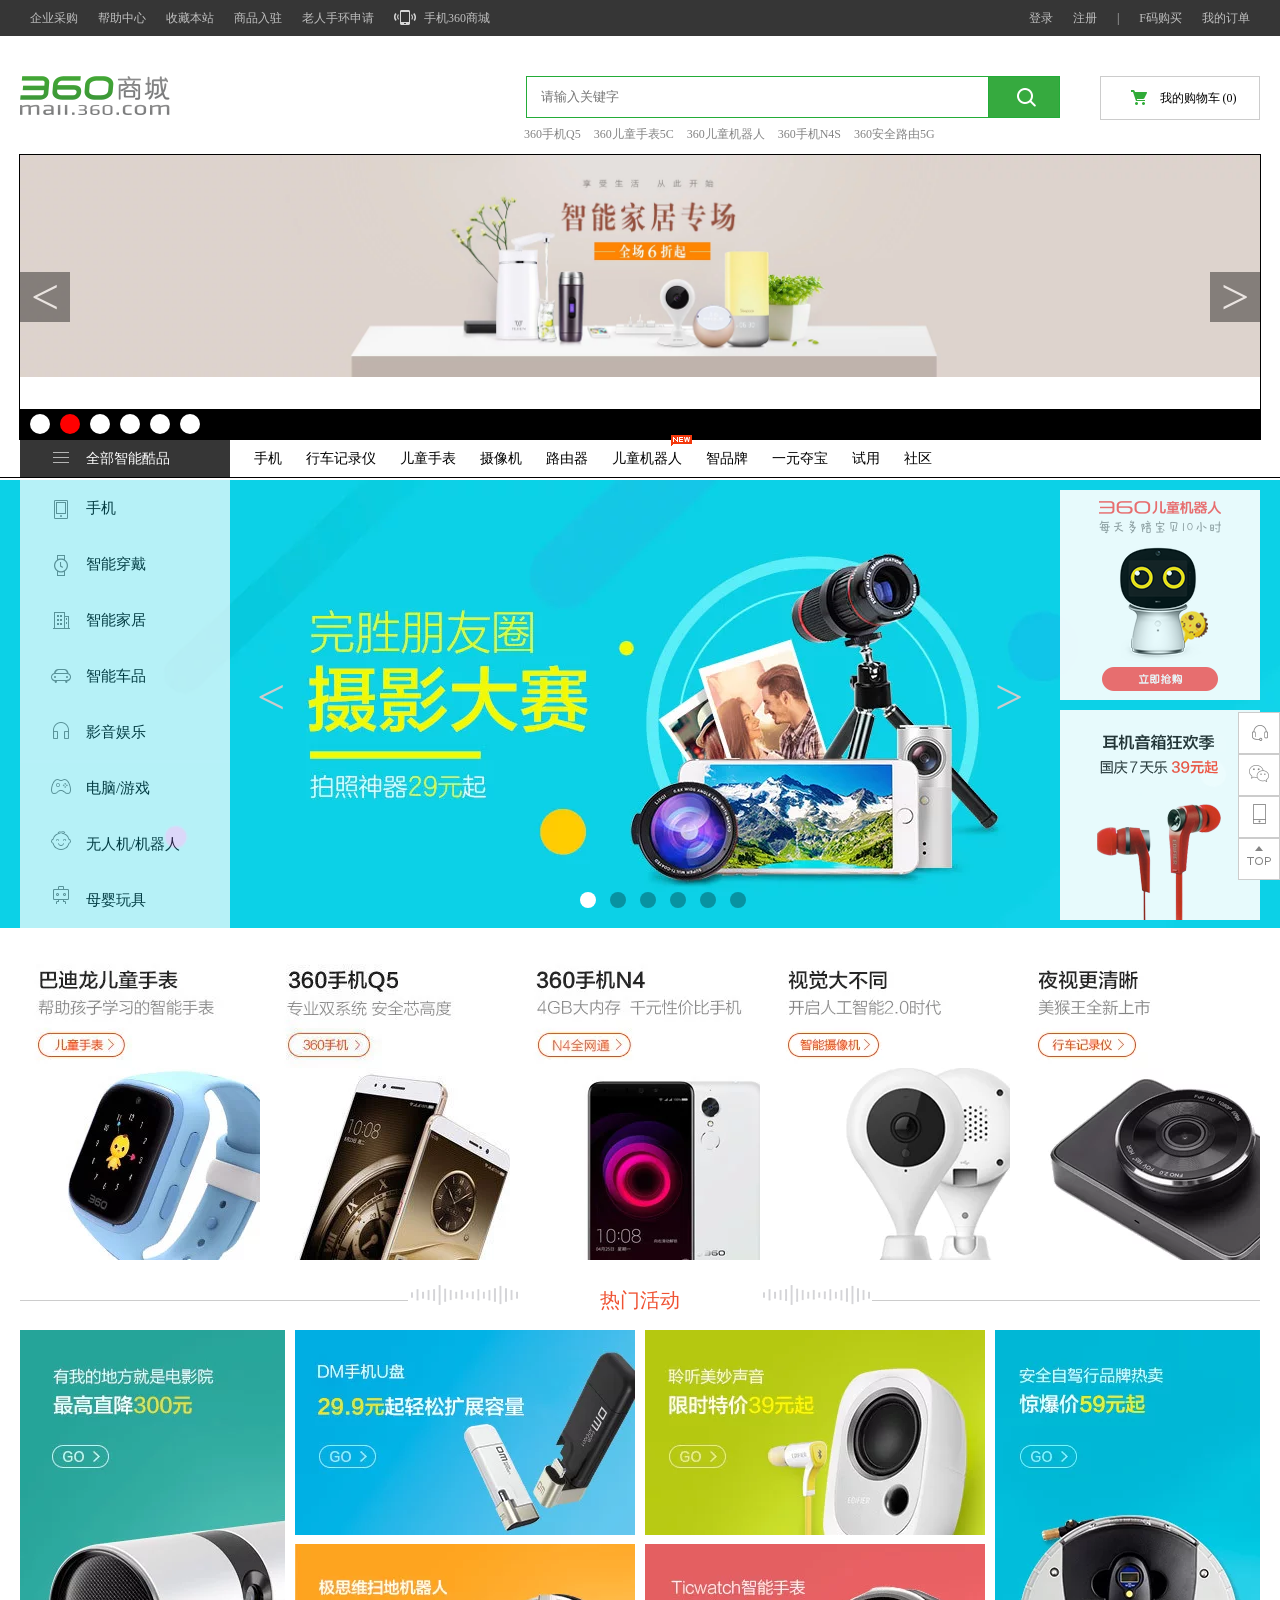
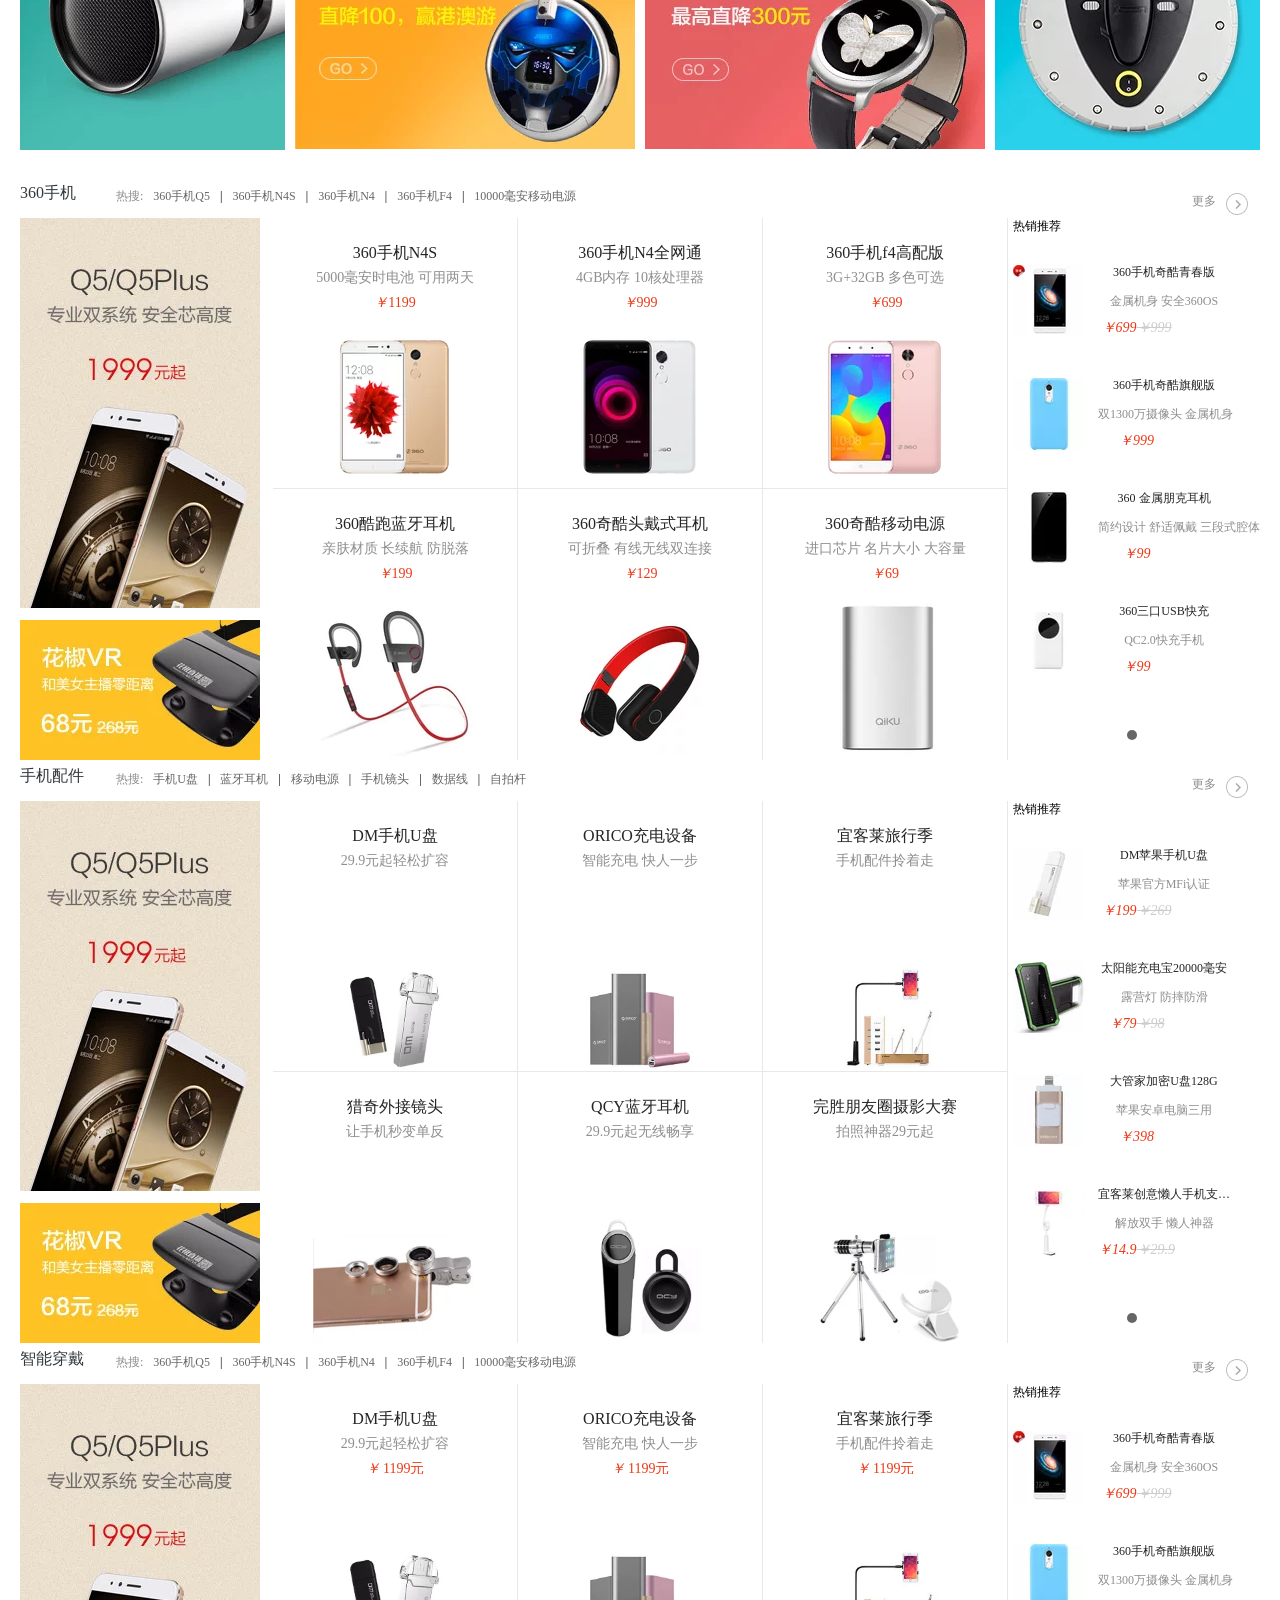
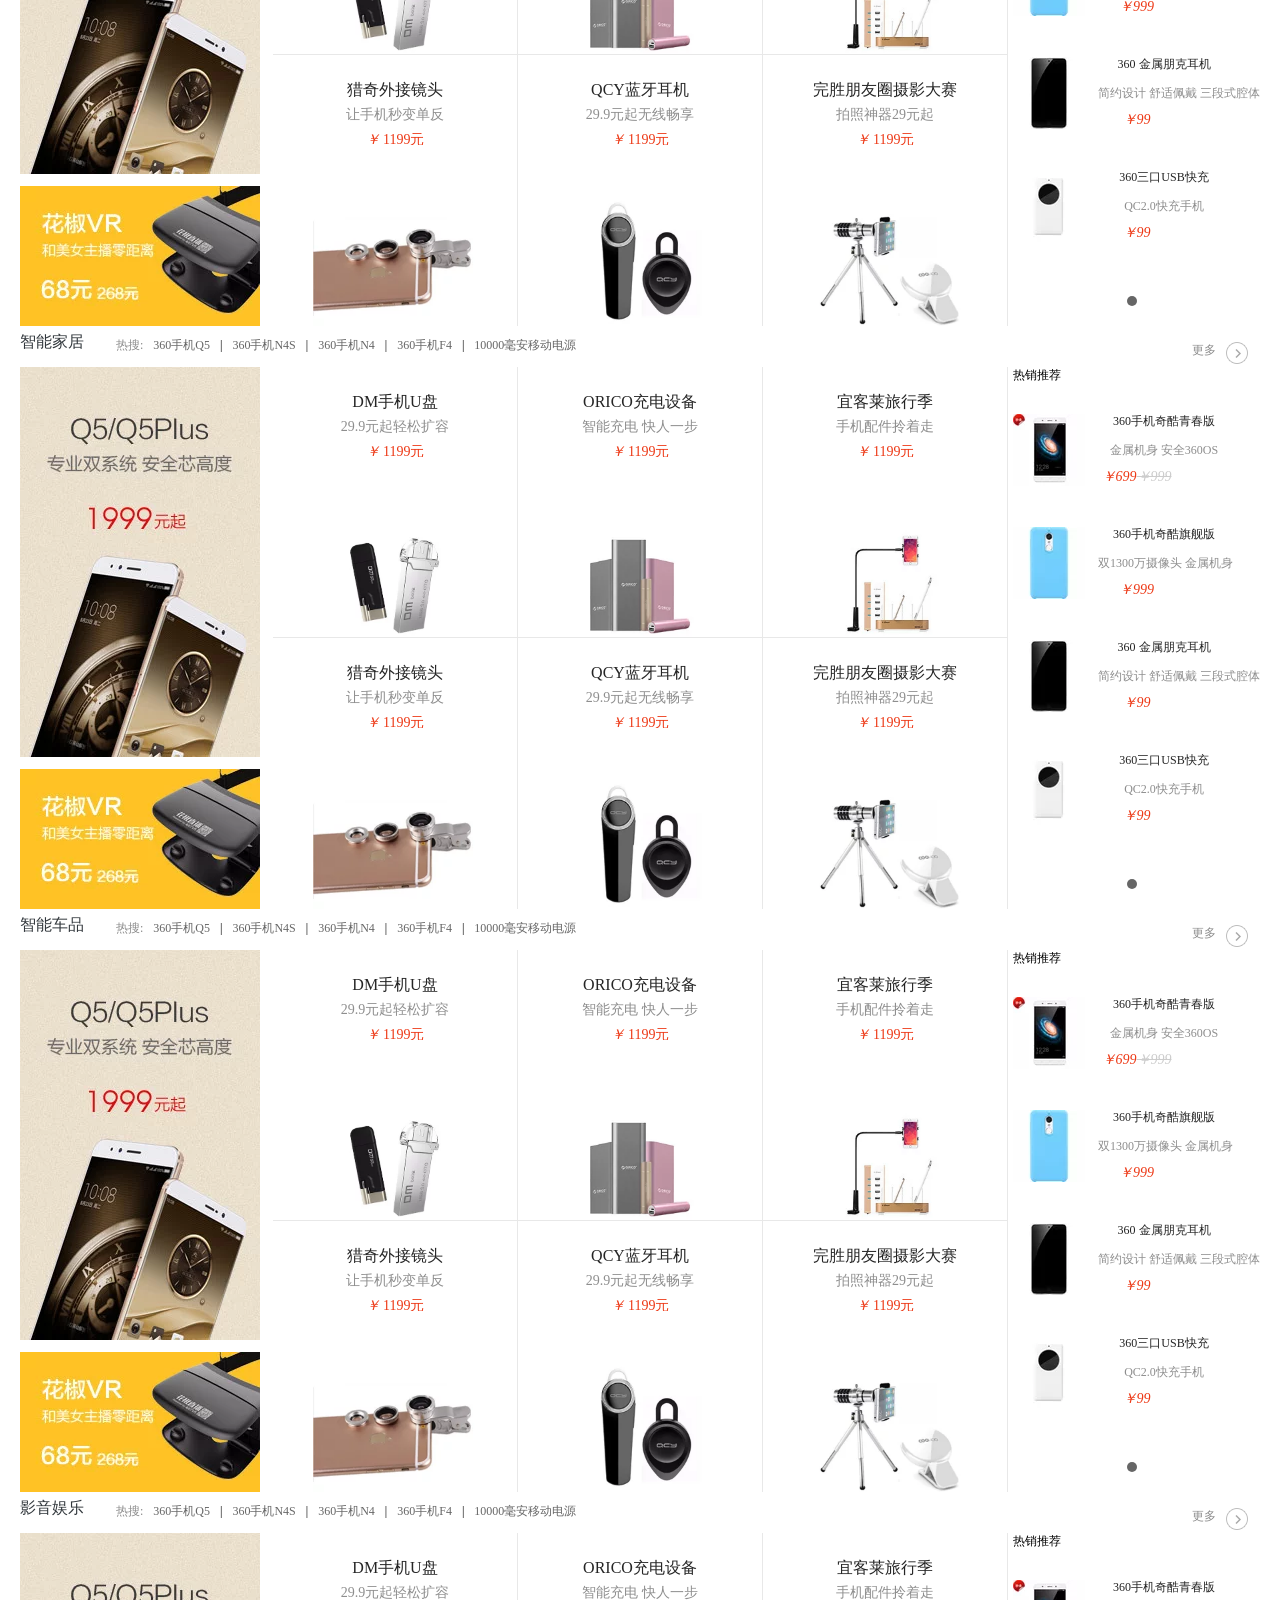
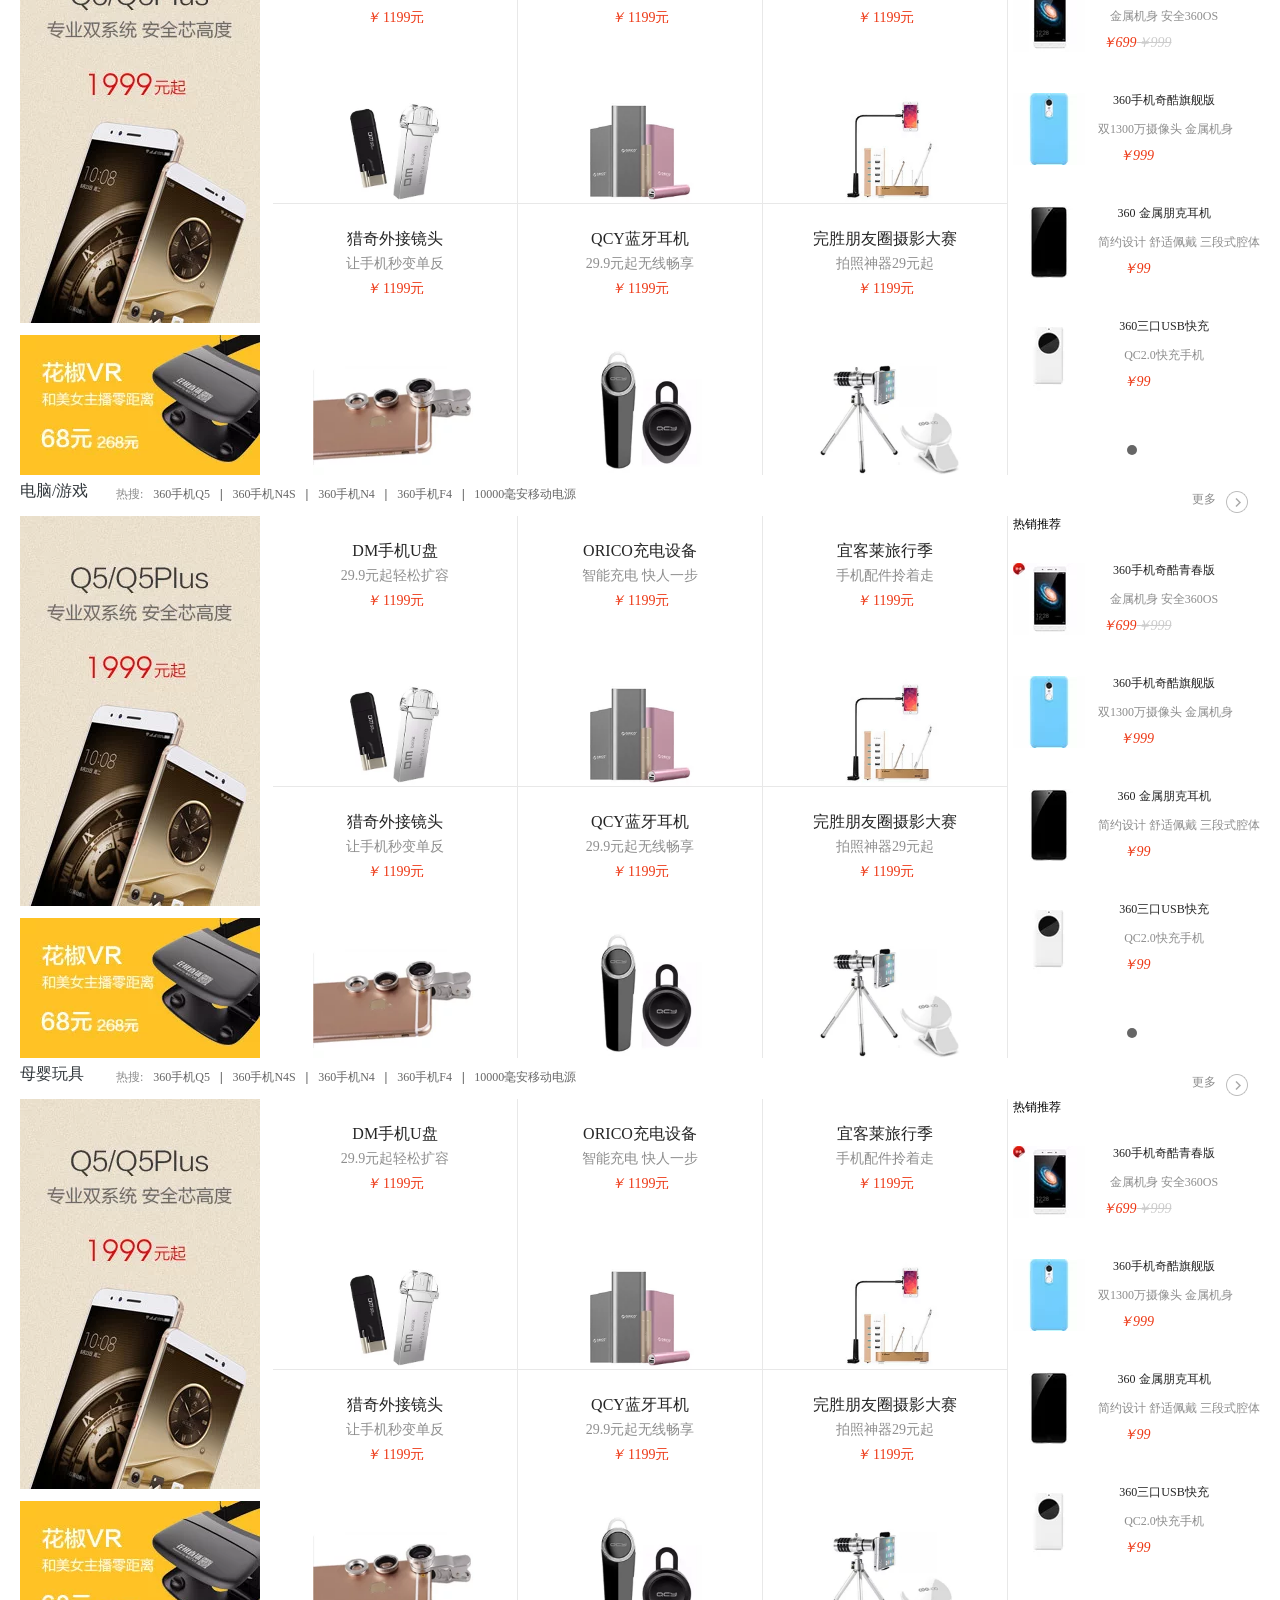
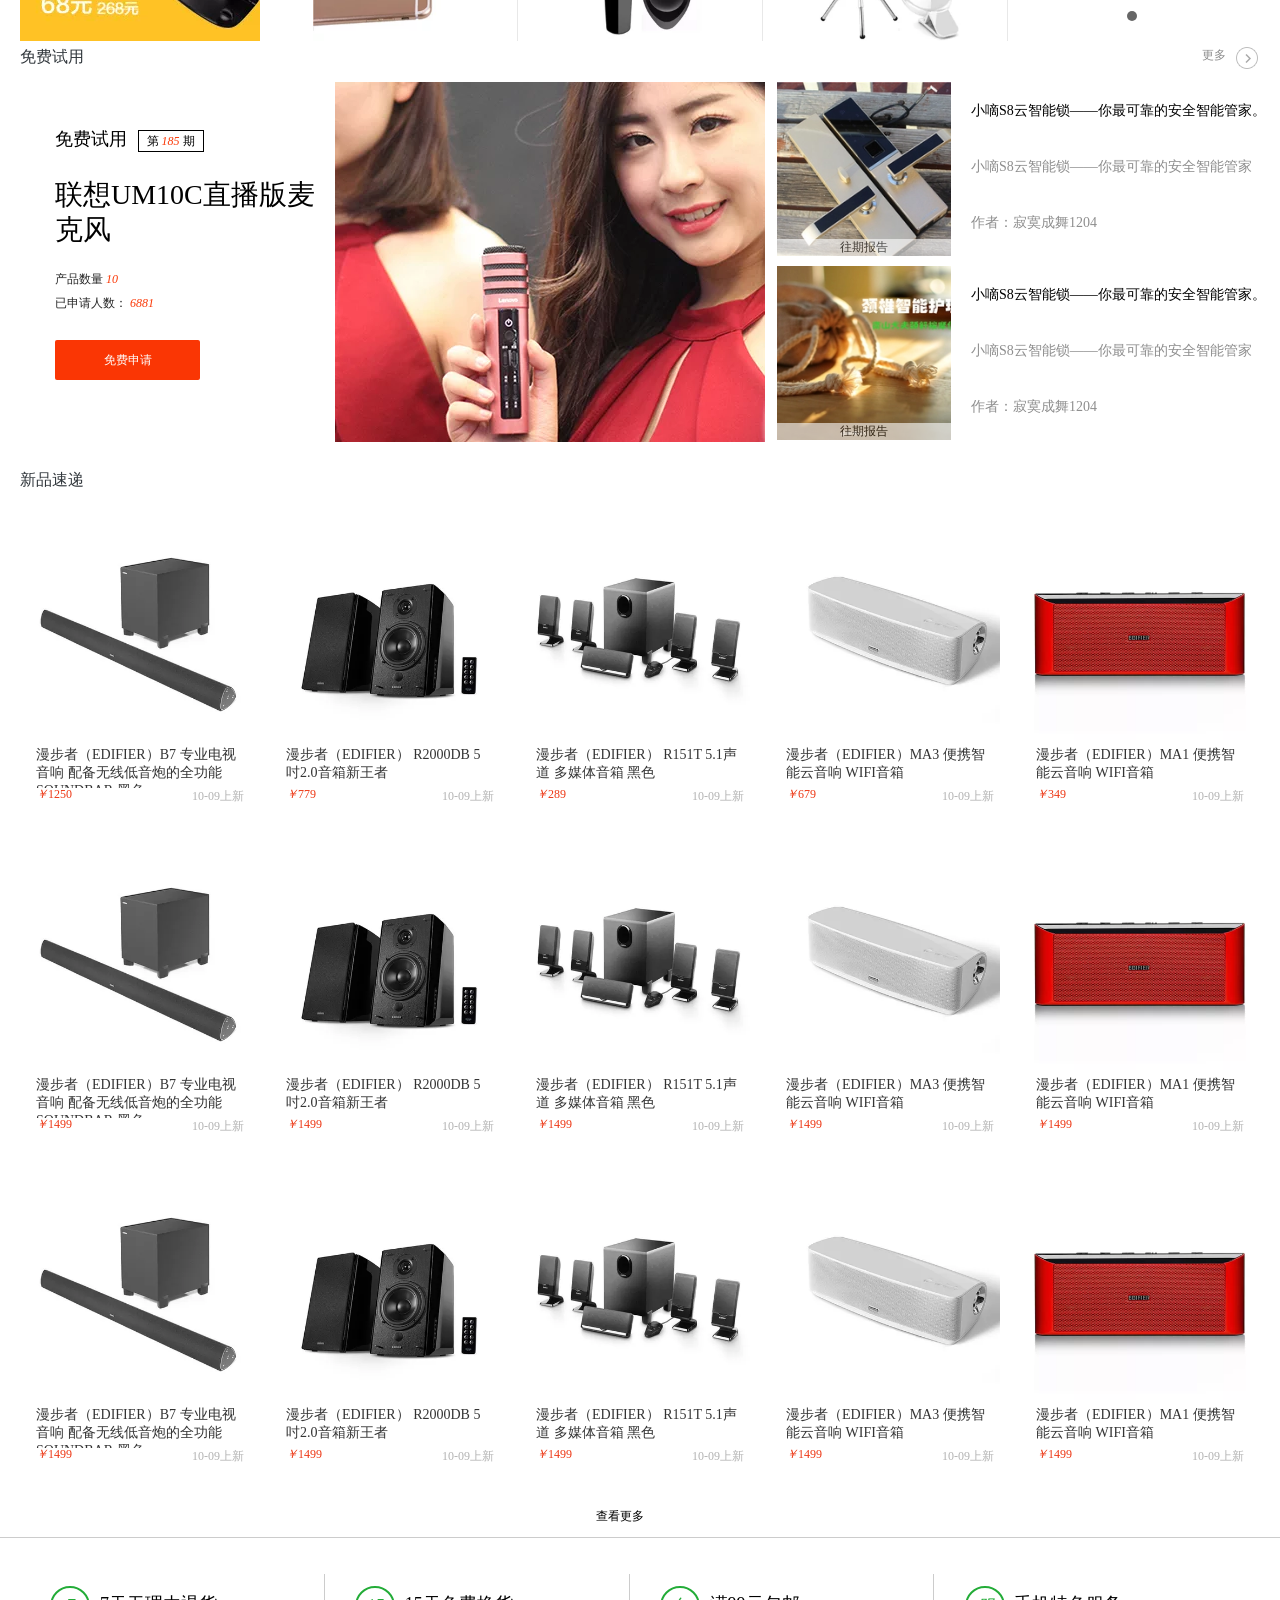
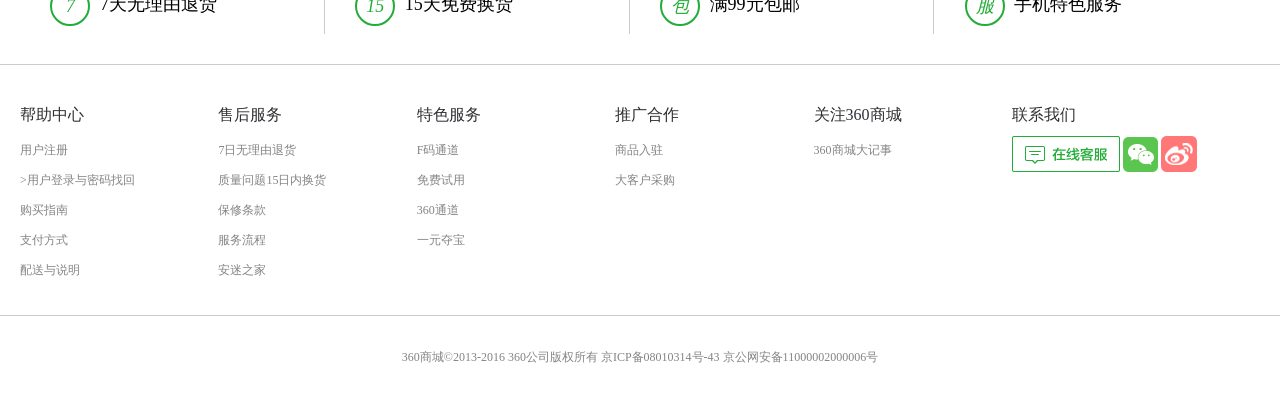
<file: html/index.html>
<!DOCTYPE html>
<html>
	<head>
		<meta charset="utf-8" />
		<title></title>
		<link rel="stylesheet" type="text/css" href="../css/common/common.css" />
		<link rel="stylesheet" type="text/css" href="../css/common/header.css" />
		<link rel="stylesheet" type="text/css" href="../css/common/nav.css" />
		<link rel="stylesheet" type="text/css" href="../css/index.css" />
		<link rel="stylesheet" type="text/css" href="../css/common/footer.css" />
		<link rel="stylesheet" type="text/css" href="../css/login.css" />
		<link rel="stylesheet" type="text/css" href="../css/regist.css"/>
		<style type="text/css">
		</style>
	</head>

	<body>
		<!--header部分开始-->
		<!--顶部开始-->
		<div id="header" style="height:480px">
			
		</div>
		<!--导航菜单结束-->
		<!--banner开始、轮播图和二级导航-->
		<div id="banner">
			<div class="banner">
				<a class="banner_img" href="##"></a>
				<a class="banner_img" href="##"></a>
				<a class="banner_img" href="##"></a>
				<a class="banner_img" href="##"></a>
				<a class="banner_img" href="##"></a>
				<a class="banner_img" href="##"></a>
				<ul class="tip">
					<li class="active"></li>
					<li></li>
					<li></li>
					<li></li>
					<li></li>
					<li></li>
				</ul>
				<p class="before">
					<</p>
						<p class="after">></p>
						<!--二级导航开始-->
						<div class="banner_nav">
							<ul class="left_nav">
								<li>
									<a href="##"><i></i>手机</a>
								</li>
								<li>
									<a href="##"><i></i>智能穿戴</a>
								</li>
								<li>
									<a href="##"><i></i>智能家居</a>
								</li>
								<li>
									<a href="##"><i></i>智能车品</a>
								</li>
								<li>
									<a href="##"><i></i>影音娱乐</a>
								</li>
								<li>
									<a href="##"><i></i>电脑/游戏</a>
								</li>
								<li>
									<a href="##"><i></i>无人机/机器人</a>
								</li>
								<li>
									<a href="##"><i></i>母婴玩具</a>
								</li>
							</ul>
							<div class="right_nav">
								<div class="right_nav_nav">
									<div class="right_nav_dl">
										<dl>
											<dt><a href="##">360手机</a><i disabled="true">></i></dt>
											<dd>
												<a class="spacil" href="##">360手机Q5</a>
												<a class="spacil" href="##">360手机N4全网通</a>
												<a href="##">360手机f4高配版</a>
												<a href="##">360手机f4全网通</a>
												<br>
												<a href="##">360手机f4标准版</a>
												<a href="##">360手机奇酷旗舰版</a>
												<a href="##">360手机奇酷青春版</a>
												<a href="##">360手机N4S全网通</a>

											</dd>
										</dl>
										<dl>
											<dt><a href="##">便携耳机</a><i disabled="true">></i></dt>
											<dd>
												<a class="spacil" href="##">纽曼蓝牙耳机</a>
												<a href="##">360酷跑蓝牙耳机</a>
												<a href="##">美讯蓝牙耳机</a>
												<a href="##">QCY蓝牙耳机</a>

												<a href="##">唱吧K歌魔盒</a>
												<br>
												<a href="##">爱易思</a>

											</dd>
										</dl>
										<dl>
											<dt><a href="##">手机拍照</a><i disabled="true">></i></dt>
											<dd>
												<a href="##">360奇酷自拍杆</a>
												<a href="##">自拍补光灯</a>
												<a href="##">外接镜头</a>
												<a class="spacil" href="##">自拍杆</a>

												<a href="##">照片打印</a>

											</dd>
										</dl>
										<dl>
											<dt><a href="##">移动电源</a><i disabled="true">></i></dt>
											<dd>
												<a href="##">QIKU</a>
												<a class="spacil" href="##">飞毛腿</a>
												<a href="##">罗马仕</a>
												<a href="##">ORICO</a>

												<a href="##">咪咕</a>
												<a href="##">倍斯特</a>
												<a href="##">唱吧</a>
												<a href="##">SOLOVE</a>
												<a href="##">电台</a>
												<a href="##">爱国者</a>
												<br />
												<a href="##">品胜</a>
												<a href="##">品能</a>
											</dd>
										</dl>
										<dl>
											<dt><a href="##">手机配件</a><i disabled="true">></i></dt>
											<dd>
												<a href="##">充电数据线</a>
												<a href="##">充电器</a>
												<a href="##">手机支架</a>
												<a class="spacil" href="##">手机U盘</a>

												<a href="##">360卡防</a>
												<a href="##">唱吧麦克风</a>
												<a href="##">手机壳/套/膜</a>
												<br />
												<a href="##">360安全卡套</a>

											</dd>
										</dl>
										<div class="right_nav_dl_youqing">
											<ul>
												<li>
													<a href="##"><img src="../img/index/nav_youqing101.webp" /></a>
												</li>
												<li>
													<a href="##"><img src="../img/index/nav_youqing102.webp" /></a>
												</li>
												<li>
													<a href="##"><img src="../img/index/nav_youqing103.webp" /></a>
												</li>
												<li>
													<a href="##"><img src="../img/index/nav_youqing104.webp" /></a>
												</li>
												<li>
													<a href="##"><img src="../img/index/nav_youqing105.webp" /></a>
												</li>
											</ul>
										</div>
									</div>

								</div>
								<div class="right_nav_img">
									<a href="##"><img src="../img/index/banner_right_nav1.webp" /></a>
								</div>
							</div>
							<div class="right_nav">
								<div class="right_nav_nav">
									<div class="right_nav_dl">
										<dl>
											<dt><a href="##">儿童手表</a><i disabled="true">></i></dt>
											<dd>
												<a class="spacil" href="##">360手机Q5</a>
												<a class="spacil" href="##">360手机N4全网通</a>
												<a href="##">360手机f4高配版</a>
												<a href="##">360手机f4全网通</a>
												<br>
												<a href="##">360手机f4标准版</a>
												<a href="##">360手机奇酷旗舰版</a>
												<a href="##">360手机奇酷青春版</a>
												<a href="##">360手机N4S全网通</a>

											</dd>
										</dl>
										<dl>
											<dt><a href="##">智能手环</a><i disabled="true">></i></dt>
											<dd>
												<a class="spacil" href="##">纽曼蓝牙耳机</a>
												<a href="##">360酷跑蓝牙耳机</a>
												<a href="##">美讯蓝牙耳机</a>
												<a href="##">QCY蓝牙耳机</a>

												<a href="##">唱吧K歌魔盒</a>
												<br>
												<a href="##">爱易思</a>

											</dd>
										</dl>
										<dl>
											<dt><a href="##">智能手表</a><i disabled="true">></i></dt>
											<dd>
												<a href="##">360奇酷自拍杆</a>
												<a href="##">自拍补光灯</a>
												<a href="##">外接镜头</a>
												<a class="spacil" href="##">自拍杆</a>

												<a href="##">照片打印</a>

											</dd>
										</dl>
										<dl>
											<dt><a href="##">运动追踪</a><i disabled="true">></i></dt>
											<dd>
												<a href="##">QIKU</a>
												<a class="spacil" href="##">飞毛腿</a>
												<a href="##">罗马仕</a>
												<a href="##">ORICO</a>

												<a href="##">咪咕</a>
												<a href="##">倍斯特</a>
												<a href="##">唱吧</a>
												<a href="##">SOLOVE</a>
												<a href="##">电台</a>
												<a href="##">爱国者</a>
												<br />
												<a href="##">品胜</a>
												<a href="##">品能</a>
											</dd>
										</dl>
										<dl>
											<dt><a href="##">头戴设备</a><i disabled="true">></i></dt>
											<dd>
												<a href="##">充电数据线</a>
												<a href="##">充电器</a>
												<a href="##">手机支架</a>
												<a class="spacil" href="##">手机U盘</a>

												<a href="##">360卡防</a>
												<a href="##">唱吧麦克风</a>
												<a href="##">手机壳/套/膜</a>
												<br />
												<a href="##">360安全卡套</a>

											</dd>
										</dl>
										<dl>
											<dt><a href="##">智能配饰</a><i disabled="true">></i></dt>
											<dd>
												<a href="##">充电数据线</a>
												<a href="##">充电器</a>
												<a href="##">手机支架</a>
												<a class="spacil" href="##">手机U盘</a>

												<a href="##">360卡防</a>
												<a href="##">唱吧麦克风</a>
												<a href="##">手机壳/套/膜</a>
												<br />
												<a href="##">360安全卡套</a>

											</dd>
										</dl>
										<div class="right_nav_dl_youqing">
											<ul>
												<li>
													<a href="##"><img src="../img/index/nav_youqing101.webp" /></a>
												</li>
												<li>
													<a href="##"><img src="../img/index/nav_youqing102.webp" /></a>
												</li>
												<li>
													<a href="##"><img src="../img/index/nav_youqing103.webp" /></a>
												</li>
												<li>
													<a href="##"><img src="../img/index/nav_youqing104.webp" /></a>
												</li>
												<li>
													<a href="##"><img src="../img/index/nav_youqing105.webp" /></a>
												</li>
											</ul>
										</div>
									</div>

								</div>
								<div class="right_nav_img">
									<a href="##"><img src="../img/index/banner_right_nav2.webp" /></a>
								</div>
							</div>
							<div class="right_nav">
								<div class="right_nav_nav">
									<div class="right_nav_dl">
										<dl>
											<dt><a href="##">儿童手表</a><i disabled="true">></i></dt>
											<dd>
												<a class="spacil" href="##">360手机Q5</a>
												<a class="spacil" href="##">360手机N4全网通</a>
												<a href="##">360手机f4高配版</a>
												<a href="##">360手机f4全网通</a>
												<br>
												<a href="##">360手机f4标准版</a>
												<a href="##">360手机奇酷旗舰版</a>
												<a href="##">360手机奇酷青春版</a>
												<a href="##">360手机N4S全网通</a>

											</dd>
										</dl>
										<dl>
											<dt><a href="##">智能手环</a><i disabled="true">></i></dt>
											<dd>
												<a class="spacil" href="##">纽曼蓝牙耳机</a>
												<a href="##">360酷跑蓝牙耳机</a>
												<a href="##">美讯蓝牙耳机</a>
												<a href="##">QCY蓝牙耳机</a>

												<a href="##">唱吧K歌魔盒</a>
												<br>
												<a href="##">爱易思</a>

											</dd>
										</dl>
										<dl>
											<dt><a href="##">智能手表</a><i disabled="true">></i></dt>
											<dd>
												<a href="##">360奇酷自拍杆</a>
												<a href="##">自拍补光灯</a>
												<a href="##">外接镜头</a>
												<a class="spacil" href="##">自拍杆</a>

												<a href="##">照片打印</a>

											</dd>
										</dl>
										<dl>
											<dt><a href="##">运动追踪</a><i disabled="true">></i></dt>
											<dd>
												<a href="##">QIKU</a>
												<a class="spacil" href="##">飞毛腿</a>
												<a href="##">罗马仕</a>
												<a href="##">ORICO</a>

												<a href="##">咪咕</a>
												<a href="##">倍斯特</a>
												<a href="##">唱吧</a>
												<a href="##">SOLOVE</a>
												<a href="##">电台</a>
												<a href="##">爱国者</a>
												<br />
												<a href="##">品胜</a>
												<a href="##">品能</a>
											</dd>
										</dl>
										<dl>
											<dt><a href="##">头戴设备</a><i disabled="true">></i></dt>
											<dd>
												<a href="##">充电数据线</a>
												<a href="##">充电器</a>
												<a href="##">手机支架</a>
												<a class="spacil" href="##">手机U盘</a>

												<a href="##">360卡防</a>
												<a href="##">唱吧麦克风</a>
												<a href="##">手机壳/套/膜</a>
												<br />
												<a href="##">360安全卡套</a>

											</dd>
										</dl>
										<dl>
											<dt><a href="##">智能配饰</a><i disabled="true">></i></dt>
											<dd>
												<a href="##">充电数据线</a>
												<a href="##">充电器</a>
												<a href="##">手机支架</a>
												<a class="spacil" href="##">手机U盘</a>

												<a href="##">360卡防</a>
												<a href="##">唱吧麦克风</a>
												<a href="##">手机壳/套/膜</a>
												<br />
												<a href="##">360安全卡套</a>

											</dd>
										</dl>
										<div class="right_nav_dl_youqing">
											<ul>
												<li>
													<a href="##"><img src="../img/index/nav_youqing101.webp" /></a>
												</li>
												<li>
													<a href="##"><img src="../img/index/nav_youqing102.webp" /></a>
												</li>
												<li>
													<a href="##"><img src="../img/index/nav_youqing103.webp" /></a>
												</li>
												<li>
													<a href="##"><img src="../img/index/nav_youqing104.webp" /></a>
												</li>
												<li>
													<a href="##"><img src="../img/index/nav_youqing105.webp" /></a>
												</li>
											</ul>
										</div>
									</div>

								</div>
								<div class="right_nav_img">
									<a href="##"><img src="../img/index/banner_right_nav2.webp" /></a>
								</div>
							</div>
							<div class="right_nav">
								<div class="right_nav_nav">
									<div class="right_nav_dl">
										<dl>
											<dt><a href="##">儿童手表</a><i disabled="true">></i></dt>
											<dd>
												<a class="spacil" href="##">360手机Q5</a>
												<a class="spacil" href="##">360手机N4全网通</a>
												<a href="##">360手机f4高配版</a>
												<a href="##">360手机f4全网通</a>
												<br>
												<a href="##">360手机f4标准版</a>
												<a href="##">360手机奇酷旗舰版</a>
												<a href="##">360手机奇酷青春版</a>
												<a href="##">360手机N4S全网通</a>

											</dd>
										</dl>
										<dl>
											<dt><a href="##">智能手环</a><i disabled="true">></i></dt>
											<dd>
												<a class="spacil" href="##">纽曼蓝牙耳机</a>
												<a href="##">360酷跑蓝牙耳机</a>
												<a href="##">美讯蓝牙耳机</a>
												<a href="##">QCY蓝牙耳机</a>

												<a href="##">唱吧K歌魔盒</a>
												<br>
												<a href="##">爱易思</a>

											</dd>
										</dl>
										<dl>
											<dt><a href="##">智能手表</a><i disabled="true">></i></dt>
											<dd>
												<a href="##">360奇酷自拍杆</a>
												<a href="##">自拍补光灯</a>
												<a href="##">外接镜头</a>
												<a class="spacil" href="##">自拍杆</a>

												<a href="##">照片打印</a>

											</dd>
										</dl>
										<dl>
											<dt><a href="##">运动追踪</a><i disabled="true">></i></dt>
											<dd>
												<a href="##">QIKU</a>
												<a class="spacil" href="##">飞毛腿</a>
												<a href="##">罗马仕</a>
												<a href="##">ORICO</a>

												<a href="##">咪咕</a>
												<a href="##">倍斯特</a>
												<a href="##">唱吧</a>
												<a href="##">SOLOVE</a>
												<a href="##">电台</a>
												<a href="##">爱国者</a>
												<br />
												<a href="##">品胜</a>
												<a href="##">品能</a>
											</dd>
										</dl>
										<dl>
											<dt><a href="##">头戴设备</a><i disabled="true">></i></dt>
											<dd>
												<a href="##">充电数据线</a>
												<a href="##">充电器</a>
												<a href="##">手机支架</a>
												<a class="spacil" href="##">手机U盘</a>

												<a href="##">360卡防</a>
												<a href="##">唱吧麦克风</a>
												<a href="##">手机壳/套/膜</a>
												<br />
												<a href="##">360安全卡套</a>

											</dd>
										</dl>
										<dl>
											<dt><a href="##">智能配饰</a><i disabled="true">></i></dt>
											<dd>
												<a href="##">充电数据线</a>
												<a href="##">充电器</a>
												<a href="##">手机支架</a>
												<a class="spacil" href="##">手机U盘</a>

												<a href="##">360卡防</a>
												<a href="##">唱吧麦克风</a>
												<a href="##">手机壳/套/膜</a>
												<br />
												<a href="##">360安全卡套</a>

											</dd>
										</dl>
										<div class="right_nav_dl_youqing">
											<ul>
												<li>
													<a href="##"><img src="../img/index/nav_youqing101.webp" /></a>
												</li>
												<li>
													<a href="##"><img src="../img/index/nav_youqing102.webp" /></a>
												</li>
												<li>
													<a href="##"><img src="../img/index/nav_youqing103.webp" /></a>
												</li>
												<li>
													<a href="##"><img src="../img/index/nav_youqing104.webp" /></a>
												</li>
												<li>
													<a href="##"><img src="../img/index/nav_youqing105.webp" /></a>
												</li>
											</ul>
										</div>
									</div>

								</div>
								<div class="right_nav_img">
									<a href="##"><img src="../img/index/banner_right_nav2.webp" /></a>
								</div>
							</div>
							<div class="right_nav">
								<div class="right_nav_nav">
									<div class="right_nav_dl">
										<dl>
											<dt><a href="##">儿童手表</a><i disabled="true">></i></dt>
											<dd>
												<a class="spacil" href="##">360手机Q5</a>
												<a class="spacil" href="##">360手机N4全网通</a>
												<a href="##">360手机f4高配版</a>
												<a href="##">360手机f4全网通</a>
												<br>
												<a href="##">360手机f4标准版</a>
												<a href="##">360手机奇酷旗舰版</a>
												<a href="##">360手机奇酷青春版</a>
												<a href="##">360手机N4S全网通</a>

											</dd>
										</dl>
										<dl>
											<dt><a href="##">智能手环</a><i disabled="true">></i></dt>
											<dd>
												<a class="spacil" href="##">纽曼蓝牙耳机</a>
												<a href="##">360酷跑蓝牙耳机</a>
												<a href="##">美讯蓝牙耳机</a>
												<a href="##">QCY蓝牙耳机</a>

												<a href="##">唱吧K歌魔盒</a>
												<br>
												<a href="##">爱易思</a>

											</dd>
										</dl>
										<dl>
											<dt><a href="##">智能手表</a><i disabled="true">></i></dt>
											<dd>
												<a href="##">360奇酷自拍杆</a>
												<a href="##">自拍补光灯</a>
												<a href="##">外接镜头</a>
												<a class="spacil" href="##">自拍杆</a>

												<a href="##">照片打印</a>

											</dd>
										</dl>
										<dl>
											<dt><a href="##">运动追踪</a><i disabled="true">></i></dt>
											<dd>
												<a href="##">QIKU</a>
												<a class="spacil" href="##">飞毛腿</a>
												<a href="##">罗马仕</a>
												<a href="##">ORICO</a>

												<a href="##">咪咕</a>
												<a href="##">倍斯特</a>
												<a href="##">唱吧</a>
												<a href="##">SOLOVE</a>
												<a href="##">电台</a>
												<a href="##">爱国者</a>
												<br />
												<a href="##">品胜</a>
												<a href="##">品能</a>
											</dd>
										</dl>
										<dl>
											<dt><a href="##">头戴设备</a><i disabled="true">></i></dt>
											<dd>
												<a href="##">充电数据线</a>
												<a href="##">充电器</a>
												<a href="##">手机支架</a>
												<a class="spacil" href="##">手机U盘</a>

												<a href="##">360卡防</a>
												<a href="##">唱吧麦克风</a>
												<a href="##">手机壳/套/膜</a>
												<br />
												<a href="##">360安全卡套</a>

											</dd>
										</dl>
										<dl>
											<dt><a href="##">智能配饰</a><i disabled="true">></i></dt>
											<dd>
												<a href="##">充电数据线</a>
												<a href="##">充电器</a>
												<a href="##">手机支架</a>
												<a class="spacil" href="##">手机U盘</a>

												<a href="##">360卡防</a>
												<a href="##">唱吧麦克风</a>
												<a href="##">手机壳/套/膜</a>
												<br />
												<a href="##">360安全卡套</a>

											</dd>
										</dl>
										<div class="right_nav_dl_youqing">
											<ul>
												<li>
													<a href="##"><img src="../img/index/nav_youqing101.webp" /></a>
												</li>
												<li>
													<a href="##"><img src="../img/index/nav_youqing102.webp" /></a>
												</li>
												<li>
													<a href="##"><img src="../img/index/nav_youqing103.webp" /></a>
												</li>
												<li>
													<a href="##"><img src="../img/index/nav_youqing104.webp" /></a>
												</li>
												<li>
													<a href="##"><img src="../img/index/nav_youqing105.webp" /></a>
												</li>
											</ul>
										</div>
									</div>

								</div>
								<div class="right_nav_img">
									<a href="##"><img src="../img/index/banner_right_nav2.webp" /></a>
								</div>
							</div>
							<div class="right_nav">
								<div class="right_nav_nav">
									<div class="right_nav_dl">
										<dl>
											<dt><a href="##">儿童手表</a><i disabled="true">></i></dt>
											<dd>
												<a class="spacil" href="##">360手机Q5</a>
												<a class="spacil" href="##">360手机N4全网通</a>
												<a href="##">360手机f4高配版</a>
												<a href="##">360手机f4全网通</a>
												<br>
												<a href="##">360手机f4标准版</a>
												<a href="##">360手机奇酷旗舰版</a>
												<a href="##">360手机奇酷青春版</a>
												<a href="##">360手机N4S全网通</a>

											</dd>
										</dl>
										<dl>
											<dt><a href="##">智能手环</a><i disabled="true">></i></dt>
											<dd>
												<a class="spacil" href="##">纽曼蓝牙耳机</a>
												<a href="##">360酷跑蓝牙耳机</a>
												<a href="##">美讯蓝牙耳机</a>
												<a href="##">QCY蓝牙耳机</a>

												<a href="##">唱吧K歌魔盒</a>
												<br>
												<a href="##">爱易思</a>

											</dd>
										</dl>
										<dl>
											<dt><a href="##">智能手表</a><i disabled="true">></i></dt>
											<dd>
												<a href="##">360奇酷自拍杆</a>
												<a href="##">自拍补光灯</a>
												<a href="##">外接镜头</a>
												<a class="spacil" href="##">自拍杆</a>

												<a href="##">照片打印</a>

											</dd>
										</dl>
										<dl>
											<dt><a href="##">运动追踪</a><i disabled="true">></i></dt>
											<dd>
												<a href="##">QIKU</a>
												<a class="spacil" href="##">飞毛腿</a>
												<a href="##">罗马仕</a>
												<a href="##">ORICO</a>

												<a href="##">咪咕</a>
												<a href="##">倍斯特</a>
												<a href="##">唱吧</a>
												<a href="##">SOLOVE</a>
												<a href="##">电台</a>
												<a href="##">爱国者</a>
												<br />
												<a href="##">品胜</a>
												<a href="##">品能</a>
											</dd>
										</dl>
										<dl>
											<dt><a href="##">头戴设备</a><i disabled="true">></i></dt>
											<dd>
												<a href="##">充电数据线</a>
												<a href="##">充电器</a>
												<a href="##">手机支架</a>
												<a class="spacil" href="##">手机U盘</a>

												<a href="##">360卡防</a>
												<a href="##">唱吧麦克风</a>
												<a href="##">手机壳/套/膜</a>
												<br />
												<a href="##">360安全卡套</a>

											</dd>
										</dl>
										<dl>
											<dt><a href="##">智能配饰</a><i disabled="true">></i></dt>
											<dd>
												<a href="##">充电数据线</a>
												<a href="##">充电器</a>
												<a href="##">手机支架</a>
												<a class="spacil" href="##">手机U盘</a>

												<a href="##">360卡防</a>
												<a href="##">唱吧麦克风</a>
												<a href="##">手机壳/套/膜</a>
												<br />
												<a href="##">360安全卡套</a>

											</dd>
										</dl>
										<div class="right_nav_dl_youqing">
											<ul>
												<li>
													<a href="##"><img src="../img/index/nav_youqing101.webp" /></a>
												</li>
												<li>
													<a href="##"><img src="../img/index/nav_youqing102.webp" /></a>
												</li>
												<li>
													<a href="##"><img src="../img/index/nav_youqing103.webp" /></a>
												</li>
												<li>
													<a href="##"><img src="../img/index/nav_youqing104.webp" /></a>
												</li>
												<li>
													<a href="##"><img src="../img/index/nav_youqing105.webp" /></a>
												</li>
											</ul>
										</div>
									</div>

								</div>
								<div class="right_nav_img">
									<a href="##"><img src="../img/index/banner_right_nav2.webp" /></a>
								</div>
							</div>
							<div class="right_nav">
								<div class="right_nav_nav">
									<div class="right_nav_dl">
										<dl>
											<dt><a href="##">儿童手表</a><i disabled="true">></i></dt>
											<dd>
												<a class="spacil" href="##">360手机Q5</a>
												<a class="spacil" href="##">360手机N4全网通</a>
												<a href="##">360手机f4高配版</a>
												<a href="##">360手机f4全网通</a>
												<br>
												<a href="##">360手机f4标准版</a>
												<a href="##">360手机奇酷旗舰版</a>
												<a href="##">360手机奇酷青春版</a>
												<a href="##">360手机N4S全网通</a>

											</dd>
										</dl>
										<dl>
											<dt><a href="##">智能手环</a><i disabled="true">></i></dt>
											<dd>
												<a class="spacil" href="##">纽曼蓝牙耳机</a>
												<a href="##">360酷跑蓝牙耳机</a>
												<a href="##">美讯蓝牙耳机</a>
												<a href="##">QCY蓝牙耳机</a>

												<a href="##">唱吧K歌魔盒</a>
												<br>
												<a href="##">爱易思</a>

											</dd>
										</dl>
										<dl>
											<dt><a href="##">智能手表</a><i disabled="true">></i></dt>
											<dd>
												<a href="##">360奇酷自拍杆</a>
												<a href="##">自拍补光灯</a>
												<a href="##">外接镜头</a>
												<a class="spacil" href="##">自拍杆</a>

												<a href="##">照片打印</a>

											</dd>
										</dl>
										<dl>
											<dt><a href="##">运动追踪</a><i disabled="true">></i></dt>
											<dd>
												<a href="##">QIKU</a>
												<a class="spacil" href="##">飞毛腿</a>
												<a href="##">罗马仕</a>
												<a href="##">ORICO</a>

												<a href="##">咪咕</a>
												<a href="##">倍斯特</a>
												<a href="##">唱吧</a>
												<a href="##">SOLOVE</a>
												<a href="##">电台</a>
												<a href="##">爱国者</a>
												<br />
												<a href="##">品胜</a>
												<a href="##">品能</a>
											</dd>
										</dl>
										<dl>
											<dt><a href="##">头戴设备</a><i disabled="true">></i></dt>
											<dd>
												<a href="##">充电数据线</a>
												<a href="##">充电器</a>
												<a href="##">手机支架</a>
												<a class="spacil" href="##">手机U盘</a>

												<a href="##">360卡防</a>
												<a href="##">唱吧麦克风</a>
												<a href="##">手机壳/套/膜</a>
												<br />
												<a href="##">360安全卡套</a>

											</dd>
										</dl>
										<dl>
											<dt><a href="##">智能配饰</a><i disabled="true">></i></dt>
											<dd>
												<a href="##">充电数据线</a>
												<a href="##">充电器</a>
												<a href="##">手机支架</a>
												<a class="spacil" href="##">手机U盘</a>

												<a href="##">360卡防</a>
												<a href="##">唱吧麦克风</a>
												<a href="##">手机壳/套/膜</a>
												<br />
												<a href="##">360安全卡套</a>

											</dd>
										</dl>
										<div class="right_nav_dl_youqing">
											<ul>
												<li>
													<a href="##"><img src="../img/index/nav_youqing101.webp" /></a>
												</li>
												<li>
													<a href="##"><img src="../img/index/nav_youqing102.webp" /></a>
												</li>
												<li>
													<a href="##"><img src="../img/index/nav_youqing103.webp" /></a>
												</li>
												<li>
													<a href="##"><img src="../img/index/nav_youqing104.webp" /></a>
												</li>
												<li>
													<a href="##"><img src="../img/index/nav_youqing105.webp" /></a>
												</li>
											</ul>
										</div>
									</div>

								</div>
								<div class="right_nav_img">
									<a href="##"><img src="../img/index/banner_right_nav2.webp" /></a>
								</div>
							</div>
							<div class="right_nav">
								<div class="right_nav_nav">
									<div class="right_nav_dl">
										<dl>
											<dt><a href="##">儿童手表</a><i disabled="true">></i></dt>
											<dd>
												<a class="spacil" href="##">360手机Q5</a>
												<a class="spacil" href="##">360手机N4全网通</a>
												<a href="##">360手机f4高配版</a>
												<a href="##">360手机f4全网通</a>
												<br>
												<a href="##">360手机f4标准版</a>
												<a href="##">360手机奇酷旗舰版</a>
												<a href="##">360手机奇酷青春版</a>
												<a href="##">360手机N4S全网通</a>

											</dd>
										</dl>
										<dl>
											<dt><a href="##">智能手环</a><i disabled="true">></i></dt>
											<dd>
												<a class="spacil" href="##">纽曼蓝牙耳机</a>
												<a href="##">360酷跑蓝牙耳机</a>
												<a href="##">美讯蓝牙耳机</a>
												<a href="##">QCY蓝牙耳机</a>

												<a href="##">唱吧K歌魔盒</a>
												<br>
												<a href="##">爱易思</a>

											</dd>
										</dl>
										<dl>
											<dt><a href="##">智能手表</a><i disabled="true">></i></dt>
											<dd>
												<a href="##">360奇酷自拍杆</a>
												<a href="##">自拍补光灯</a>
												<a href="##">外接镜头</a>
												<a class="spacil" href="##">自拍杆</a>

												<a href="##">照片打印</a>

											</dd>
										</dl>
										<dl>
											<dt><a href="##">运动追踪</a><i disabled="true">></i></dt>
											<dd>
												<a href="##">QIKU</a>
												<a class="spacil" href="##">飞毛腿</a>
												<a href="##">罗马仕</a>
												<a href="##">ORICO</a>

												<a href="##">咪咕</a>
												<a href="##">倍斯特</a>
												<a href="##">唱吧</a>
												<a href="##">SOLOVE</a>
												<a href="##">电台</a>
												<a href="##">爱国者</a>
												<br />
												<a href="##">品胜</a>
												<a href="##">品能</a>
											</dd>
										</dl>
										<dl>
											<dt><a href="##">头戴设备</a><i disabled="true">></i></dt>
											<dd>
												<a href="##">充电数据线</a>
												<a href="##">充电器</a>
												<a href="##">手机支架</a>
												<a class="spacil" href="##">手机U盘</a>

												<a href="##">360卡防</a>
												<a href="##">唱吧麦克风</a>
												<a href="##">手机壳/套/膜</a>
												<br />
												<a href="##">360安全卡套</a>

											</dd>
										</dl>
										<dl>
											<dt><a href="##">智能配饰</a><i disabled="true">></i></dt>
											<dd>
												<a href="##">充电数据线</a>
												<a href="##">充电器</a>
												<a href="##">手机支架</a>
												<a class="spacil" href="##">手机U盘</a>

												<a href="##">360卡防</a>
												<a href="##">唱吧麦克风</a>
												<a href="##">手机壳/套/膜</a>
												<br />
												<a href="##">360安全卡套</a>

											</dd>
										</dl>
										<div class="right_nav_dl_youqing">
											<ul>
												<li>
													<a href="##"><img src="../img/index/nav_youqing101.webp" /></a>
												</li>
												<li>
													<a href="##"><img src="../img/index/nav_youqing102.webp" /></a>
												</li>
												<li>
													<a href="##"><img src="../img/index/nav_youqing103.webp" /></a>
												</li>
												<li>
													<a href="##"><img src="../img/index/nav_youqing104.webp" /></a>
												</li>
												<li>
													<a href="##"><img src="../img/index/nav_youqing105.webp" /></a>
												</li>
											</ul>
										</div>
									</div>

								</div>
								<div class="right_nav_img">
									<a href="##"><img src="../img/index/banner_right_nav2.webp" /></a>
								</div>
							</div>
						</div>
						<!--二级导航结束-->
						<!--广告开始-->
						<div class="topad">
							<ul>
								<li>
									<a href="##"><img src="../img/index/navgg1.png" /> </a>
								</li>
								<li>
									<a href="##"><img src="../img/index/navgg2.png" /> </a>
								</li>
							</ul>
						</div>
			</div>

		</div>
		<!--banner结束-->
		<div id="part-myproducts">
			<ul>
				<li class="first_myproducts">
					<a href="##"><img src=""></a>
				</li>
				<li>
					<a href="##"><img src=""></a>
				</li>
				<li>
					<a href="##"><img src=""></a>
				</li>
				<li>
					<a href="##"><img src=""></a>
				</li>
				<li>
					<a href="##"><img src=""></a>
				</li>
			</ul>
		</div>
		<div id="part-360activity" class="part-activity">
			<div class="part-container">
				<span class="vline"></span>
				<span class="vicon"></span>
				<span class="part_title">热门活动</span>
				<span class="vicon"></span>
				<span class="vline"></span>
			</div>
			<ul>
				<li class="ac0">
					<a href="##"><img src="" /></a>
				</li>
				<li class="ac1">
					<a href="##"><img src="" /></a>
				</li>
				<li class="ac2">
					<a href="##"><img src="" /></a>
				</li>
				<li class="ac3">
					<a href="##"><img src="" /></a>
				</li>
				<li class="ac4">
					<a href="##"><img src="" /></a>
				</li>
				<li class="ac5">
					<a href="##"><img src="" /></a>
				</li>
			</ul>
		</div>
		<!--part-smart开始 楼梯开始-->
		<div class="part-smart" id="part-floor_cat_360">
			<div class="part-container">
				<div class="part-title">360手机</div>
				<div class="part-hot">
					<span class="hot">热搜:</span>
					<p>
						<a href="##">360手机Q5</a><span>|</span>
						<a href="##">360手机N4S</a><span>|</span>
						<a href="##">360手机N4</a><span>|</span>
						<a href="##">360手机F4</a><span>|</span>
						<a href="##">10000毫安移动电源</a>
					</p>
					<a href="goodList.html" class="indexmore">更多</a>
				</div>
				<div class="part-container">
					<div class="part-left">
						<a href="goodDetail.html" class="part-left1"><img src="../img/index/f2_left01.webp" /></a>
						<a href="goodDetail.html" class="part-left2"><img src="../img/index/f2_left02.webp" /></a>
					</div>
					<div class="part-center">
						<ul class="part-list">
							<li class="part-list-item">
								<a href="goodDetail.html">
									<span class="title">360手机N4S</span>
									<span class="info">5000毫安时电池 可用两天</span>
									<span class="price">
									<i>￥</i>
									1199元
								</span>
									<img src="../img/index/f360_center01.webp" />
								</a>
							</li>
							<li class="part-list-item">
								<a href="##">
									<span class="title">360手机N4S</span>
									<span class="info">5000毫安时电池 可用两天</span>
									<span class="price">
									<i>￥</i>
									1199元
								</span>
									<img src="../img/index/f360_center01.webp" />
								</a>
							</li>
							<li class="part-list-item">
								<a href="##">
									<span class="title">360手机N4S</span>
									<span class="info">5000毫安时电池 可用两天</span>
									<span class="price">
									<i>￥</i>
									1199元
								</span>
									<img src="../img/index/f360_center01.webp" />
								</a>
							</li>
							<li class="part-list-item">
								<a href="##">
									<span class="title">360手机N4S</span>
									<span class="info">5000毫安时电池 可用两天</span>
									<span class="price">
									<i>￥</i>
									1199元
								</span>
									<img src="../img/index/f360_center01.webp" />
								</a>
							</li>
							</li>
							<li class="part-list-item">
								<a href="##">
									<span class="title">360手机N4S</span>
									<span class="info">5000毫安时电池 可用两天</span>
									<span class="price">
									<i>￥</i>
									1199元
								</span>
									<img src="../img/index/f360_center01.webp" />
								</a>
							</li>
							</li>
							<li class="part-list-item">
								<a href="##">
									<span class="title">360手机N4S</span>
									<span class="info">5000毫安时电池 可用两天</span>
									<span class="price">
									<i>￥</i>
									1199元
								</span>
									<img src="../img/index/f360_center01.webp" />
								</a>
							</li>

						</ul>
					</div>
					<div class="part-right">
						<p class="part-suggest-title">热销推荐</p>
						<div class="part-suggest">
							<div class="slideBox">
								<div class="slider-film">
									<!--<a href="##">
							    	
							    	<dl>
							    		<dt>
							    			<img class="js-lazyload" src="../img/index/f2_right101.webp"/>
							    		</dt>
							    		<dd class="title">360手机奇酷青春版</dd>
							    		<dd class="info">属机身 安全360OS</dd>							    		
							    		<dd class="price">
							    			<i class="yen">￥</i>
							    			699
							    			<s>
							    				<i class="yen">￥</i>
							    				999
							    			</s>
							    		</dd>
							    	</dl>
							    </a>-->
								</div>
								<div class="slider-film">

								</div>
							</div>
						</div>
						<div class="slide-point">
							<a href="##" onclick="return false"></a>
							<a href="##" onclick="return false"></a>
						</div>
					</div>
				</div>

			</div>

		</div>
		<div class="part-smart" id="part-floor_cat_1">
			<div class="part-container">
				<div class="part-title">360手机</div>
				<div class="part-hot">
					<span class="hot">热搜:</span>
					<p>
						<a href="##">360手机Q5</a><span>|</span>
						<a href="##">360手机N4S</a><span>|</span>
						<a href="##">360手机N4</a><span>|</span>
						<a href="##">360手机F4</a><span>|</span>
						<a href="##">10000毫安移动电源</a>
					</p>
					<a href="goodList.html" class="indexmore">更多</a>
				</div>
				<div class="part-container">
					<div class="part-left">
						<a href="goodDetail.html" class="part-left1"><img src="../img/index/f2_left01.webp" /></a>
						<a href="goodDetail.html" class="part-left2"><img src="../img/index/f2_left02.webp" /></a>
					</div>
					<div class="part-center">
						<ul class="part-list">
							<li class="part-list-item">
								<a href="goodDetail.html">
									<span class="title"></span>
									<span class="info"></span>
									<span class="price">
								
							</span>
									<img src="" />
								</a>
							</li>
							<li class="part-list-item">
								<a href="goodDetail.html">
									<span class="title"></span>
									<span class="info"></span>
									<span class="price">
								
							</span>
									<img src="" />
								</a>
							</li>
							<li class="part-list-item">
								<a href="goodDetail.html">
									<span class="title"></span>
									<span class="info"></span>
									<span class="price">
								
							</span>
									<img src="" />
								</a>
							</li>
							<li class="part-list-item">
								<a href="goodDetail.html">
									<span class="title"></span>
									<span class="info"></span>
									<span class="price">
								
							</span>
									<img src="" />
								</a>
							</li>

							<li class="part-list-item">
								<a href="goodDetail.html">
									<span class="title"></span>
									<span class="info"></span>
									<span class="price">
								
							</span>
									<img src="" />
								</a>
							</li>
							<li class="part-list-item">
								<a href="goodDetail.html">
									<span class="title"></span>
									<span class="info"></span>
									<span class="price">
								
							</span>
									<img src="" />
								</a>
							</li>

						</ul>
					</div>
					<div class="part-right">
						<p class="part-suggest-title">热销推荐</p>
						<div class="part-suggest">
							<div class="slideBox">
								<div class="slider-film">
									<!--<a href="##">
						    	
						    	<dl>
						    		<dt>
						    			<img class="js-lazyload" src="../img/index/f2_right101.webp"/>
						    		</dt>
						    		<dd class="title">360手机奇酷青春版</dd>
						    		<dd class="info">属机身 安全360OS</dd>							    		
						    		<dd class="price">
						    			<i class="yen">￥</i>
						    			699
						    			<s>
						    				<i class="yen">￥</i>
						    				999
						    			</s>
						    		</dd>
						    	</dl>
						    </a>-->
								</div>
								<div class="slider-film">

								</div>
							</div>
						</div>
						<div class="slide-point">
							<a href="##" onclick="return false"></a>
							<a href="##" onclick="return false"></a>
						</div>
					</div>
				</div>

			</div>

		</div>
		<div class="part-smart" id="part-floor_cat_2">
			<div class="part-container">
				<div class="part-title">智手机</div>
				<div class="part-hot">
					<span class="hot">热搜:</span>
					<p>
						<a href="##">360手机Q5</a><span>|</span>
						<a href="##">360手机N4S</a><span>|</span>
						<a href="##">360手机N4</a><span>|</span>
						<a href="##">360手机F4</a><span>|</span>
						<a href="##">10000毫安移动电源</a>
					</p>
					<a href="goodList.html" class="indexmore">更多</a>
				</div>
				<div class="part-container">
					<div class="part-left">
						<a href="goodDetail.html" class="part-left1"><img src="../img/index/f2_left01.webp" /></a>
						<a href="goodDetail.html" class="part-left2"><img src="../img/index/f2_left02.webp" /></a>
					</div>
					<div class="part-center">
						<ul class="part-list">
							<li class="part-list-item">
								<a href="goodDetail.html">
									<span class="title">360手机N4S</span>
									<span class="info">5000毫安时电池 可用两天</span>
									<span class="price">
								<i>￥</i>
								1199元
							</span>
									<img src="../img/index/f360_center01.webp" />
								</a>
							</li>
							<li class="part-list-item">
								<a href="##">
									<span class="title">360手机N4S</span>
									<span class="info">5000毫安时电池 可用两天</span>
									<span class="price">
								<i>￥</i>
								1199元
							</span>
									<img src="../img/index/f360_center01.webp" />
								</a>
							</li>
							<li class="part-list-item">
								<a href="##">
									<span class="title">360手机N4S</span>
									<span class="info">5000毫安时电池 可用两天</span>
									<span class="price">
								<i>￥</i>
								1199元
							</span>
									<img src="../img/index/f360_center01.webp" />
								</a>
							</li>
							<li class="part-list-item">
								<a href="##">
									<span class="title">360手机N4S</span>
									<span class="info">5000毫安时电池 可用两天</span>
									<span class="price">
								<i>￥</i>
								1199元
							</span>
									<img src="../img/index/f360_center01.webp" />
								</a>
							</li>
							</li>
							<li class="part-list-item">
								<a href="##">
									<span class="title">360手机N4S</span>
									<span class="info">5000毫安时电池 可用两天</span>
									<span class="price">
								<i>￥</i>
								1199元
							</span>
									<img src="../img/index/f360_center01.webp" />
								</a>
							</li>
							</li>
							<li class="part-list-item">
								<a href="##">
									<span class="title">360手机N4S</span>
									<span class="info">5000毫安时电池 可用两天</span>
									<span class="price">
								<i>￥</i>
								1199元
							</span>
									<img src="../img/index/f360_center01.webp" />
								</a>
							</li>

						</ul>
					</div>
					<div class="part-right">
						<p class="part-suggest-title">热销推荐</p>
						<div class="part-suggest">
							<div class="slideBox">
								<div class="slider-film">
									<!--<a href="##">
						    	
						    	<dl>
						    		<dt>
						    			<img class="js-lazyload" src="../img/index/f2_right101.webp"/>
						    		</dt>
						    		<dd class="title">360手机奇酷青春版</dd>
						    		<dd class="info">属机身 安全360OS</dd>							    		
						    		<dd class="price">
						    			<i class="yen">￥</i>
						    			699
						    			<s>
						    				<i class="yen">￥</i>
						    				999
						    			</s>
						    		</dd>
						    	</dl>
						    </a>-->
								</div>
								<div class="slider-film">

								</div>
							</div>
						</div>
						<div class="slide-point">
							<a href="##" onclick="return false"></a>
							<a href="##" onclick="return false"></a>
						</div>
					</div>
				</div>

			</div>

		</div>
		<div class="part-smart" id="part-floor_cat_3">
			<div class="part-container">
				<div class="part-title">360手机</div>
				<div class="part-hot">
					<span class="hot">热搜:</span>
					<p>
						<a href="##">360手机Q5</a><span>|</span>
						<a href="##">360手机N4S</a><span>|</span>
						<a href="##">360手机N4</a><span>|</span>
						<a href="##">360手机F4</a><span>|</span>
						<a href="##">10000毫安移动电源</a>
					</p>
					<a href="goodList.html" class="indexmore">更多</a>
				</div>
				<div class="part-container">
					<div class="part-left">
						<a href="goodDetail.html" class="part-left1"><img src="../img/index/f2_left01.webp" /></a>
						<a href="goodDetail.html" class="part-left2"><img src="../img/index/f2_left02.webp" /></a>
					</div>
					<div class="part-center">
						<ul class="part-list">
							<li class="part-list-item">
								<a href="goodDetail.html">
									<span class="title">360手机N4S</span>
									<span class="info">5000毫安时电池 可用两天</span>
									<span class="price">
								<i>￥</i>
								1199元
							</span>
									<img src="../img/index/f360_center01.webp" />
								</a>
							</li>
							<li class="part-list-item">
								<a href="##">
									<span class="title">360手机N4S</span>
									<span class="info">5000毫安时电池 可用两天</span>
									<span class="price">
								<i>￥</i>
								1199元
							</span>
									<img src="../img/index/f360_center01.webp" />
								</a>
							</li>
							<li class="part-list-item">
								<a href="##">
									<span class="title">360手机N4S</span>
									<span class="info">5000毫安时电池 可用两天</span>
									<span class="price">
								<i>￥</i>
								1199元
							</span>
									<img src="../img/index/f360_center01.webp" />
								</a>
							</li>
							<li class="part-list-item">
								<a href="##">
									<span class="title">360手机N4S</span>
									<span class="info">5000毫安时电池 可用两天</span>
									<span class="price">
								<i>￥</i>
								1199元
							</span>
									<img src="../img/index/f360_center01.webp" />
								</a>
							</li>
							</li>
							<li class="part-list-item">
								<a href="##">
									<span class="title">360手机N4S</span>
									<span class="info">5000毫安时电池 可用两天</span>
									<span class="price">
								<i>￥</i>
								1199元
							</span>
									<img src="../img/index/f360_center01.webp" />
								</a>
							</li>
							</li>
							<li class="part-list-item">
								<a href="##">
									<span class="title">360手机N4S</span>
									<span class="info">5000毫安时电池 可用两天</span>
									<span class="price">
								<i>￥</i>
								1199元
							</span>
									<img src="../img/index/f360_center01.webp" />
								</a>
							</li>

						</ul>
					</div>
					<div class="part-right">
						<p class="part-suggest-title">热销推荐</p>
						<div class="part-suggest">
							<div class="slideBox">
								<div class="slider-film">
									<!--<a href="##">
						    	
						    	<dl>
						    		<dt>
						    			<img class="js-lazyload" src="../img/index/f2_right101.webp"/>
						    		</dt>
						    		<dd class="title">360手机奇酷青春版</dd>
						    		<dd class="info">属机身 安全360OS</dd>							    		
						    		<dd class="price">
						    			<i class="yen">￥</i>
						    			699
						    			<s>
						    				<i class="yen">￥</i>
						    				999
						    			</s>
						    		</dd>
						    	</dl>
						    </a>-->
								</div>
								<div class="slider-film">

								</div>
							</div>
						</div>
						<div class="slide-point">
							<a href="##" onclick="return false"></a>
							<a href="##" onclick="return false"></a>
						</div>
					</div>
				</div>

			</div>

		</div>
		<div class="part-smart" id="part-floor_cat_4">
			<div class="part-container">
				<div class="part-title">360手机</div>
				<div class="part-hot">
					<span class="hot">热搜:</span>
					<p>
						<a href="##">360手机Q5</a><span>|</span>
						<a href="##">360手机N4S</a><span>|</span>
						<a href="##">360手机N4</a><span>|</span>
						<a href="##">360手机F4</a><span>|</span>
						<a href="##">10000毫安移动电源</a>
					</p>
					<a href="goodList.html" class="indexmore">更多</a>
				</div>
				<div class="part-container">
					<div class="part-left">
						<a href="goodDetail.html" class="part-left1"><img src="../img/index/f2_left01.webp" /></a>
						<a href="goodDetail.html" class="part-left2"><img src="../img/index/f2_left02.webp" /></a>
					</div>
					<div class="part-center">
						<ul class="part-list">
							<li class="part-list-item">
								<a href="goodDetail.html">
									<span class="title">360手机N4S</span>
									<span class="info">5000毫安时电池 可用两天</span>
									<span class="price">
								<i>￥</i>
								1199元
							</span>
									<img src="../img/index/f360_center01.webp" />
								</a>
							</li>
							<li class="part-list-item">
								<a href="##">
									<span class="title">360手机N4S</span>
									<span class="info">5000毫安时电池 可用两天</span>
									<span class="price">
								<i>￥</i>
								1199元
							</span>
									<img src="../img/index/f360_center01.webp" />
								</a>
							</li>
							<li class="part-list-item">
								<a href="##">
									<span class="title">360手机N4S</span>
									<span class="info">5000毫安时电池 可用两天</span>
									<span class="price">
								<i>￥</i>
								1199元
							</span>
									<img src="../img/index/f360_center01.webp" />
								</a>
							</li>
							<li class="part-list-item">
								<a href="##">
									<span class="title">360手机N4S</span>
									<span class="info">5000毫安时电池 可用两天</span>
									<span class="price">
								<i>￥</i>
								1199元
							</span>
									<img src="../img/index/f360_center01.webp" />
								</a>
							</li>
							</li>
							<li class="part-list-item">
								<a href="##">
									<span class="title">360手机N4S</span>
									<span class="info">5000毫安时电池 可用两天</span>
									<span class="price">
								<i>￥</i>
								1199元
							</span>
									<img src="../img/index/f360_center01.webp" />
								</a>
							</li>
							</li>
							<li class="part-list-item">
								<a href="##">
									<span class="title">360手机N4S</span>
									<span class="info">5000毫安时电池 可用两天</span>
									<span class="price">
								<i>￥</i>
								1199元
							</span>
									<img src="../img/index/f360_center01.webp" />
								</a>
							</li>

						</ul>
					</div>
					<div class="part-right">
						<p class="part-suggest-title">热销推荐</p>
						<div class="part-suggest">
							<div class="slideBox">
								<div class="slider-film">
									<!--<a href="##">
						    	
						    	<dl>
						    		<dt>
						    			<img class="js-lazyload" src="../img/index/f2_right101.webp"/>
						    		</dt>
						    		<dd class="title">360手机奇酷青春版</dd>
						    		<dd class="info">属机身 安全360OS</dd>							    		
						    		<dd class="price">
						    			<i class="yen">￥</i>
						    			699
						    			<s>
						    				<i class="yen">￥</i>
						    				999
						    			</s>
						    		</dd>
						    	</dl>
						    </a>-->
								</div>
								<div class="slider-film">

								</div>
							</div>
						</div>
						<div class="slide-point">
							<a href="##" onclick="return false"></a>
							<a href="##" onclick="return false"></a>
						</div>
					</div>
				</div>

			</div>

		</div>
		<div class="part-smart" id="part-floor_cat_5">
			<div class="part-container">
				<div class="part-title">360手机</div>
				<div class="part-hot">
					<span class="hot">热搜:</span>
					<p>
						<a href="##">360手机Q5</a><span>|</span>
						<a href="##">360手机N4S</a><span>|</span>
						<a href="##">360手机N4</a><span>|</span>
						<a href="##">360手机F4</a><span>|</span>
						<a href="##">10000毫安移动电源</a>
					</p>
					<a href="goodList.html" class="indexmore">更多</a>
				</div>
				<div class="part-container">
					<div class="part-left">
						<a href="goodDetail.html" class="part-left1"><img src="../img/index/f2_left01.webp" /></a>
						<a href="goodDetail.html" class="part-left2"><img src="../img/index/f2_left02.webp" /></a>
					</div>
					<div class="part-center">
						<ul class="part-list">
							<li class="part-list-item">
								<a href="goodDetail.html">
									<span class="title">360手机N4S</span>
									<span class="info">5000毫安时电池 可用两天</span>
									<span class="price">
								<i>￥</i>
								1199元
							</span>
									<img src="../img/index/f360_center01.webp" />
								</a>
							</li>
							<li class="part-list-item">
								<a href="##">
									<span class="title">360手机N4S</span>
									<span class="info">5000毫安时电池 可用两天</span>
									<span class="price">
								<i>￥</i>
								1199元
							</span>
									<img src="../img/index/f360_center01.webp" />
								</a>
							</li>
							<li class="part-list-item">
								<a href="##">
									<span class="title">360手机N4S</span>
									<span class="info">5000毫安时电池 可用两天</span>
									<span class="price">
								<i>￥</i>
								1199元
							</span>
									<img src="../img/index/f360_center01.webp" />
								</a>
							</li>
							<li class="part-list-item">
								<a href="##">
									<span class="title">360手机N4S</span>
									<span class="info">5000毫安时电池 可用两天</span>
									<span class="price">
								<i>￥</i>
								1199元
							</span>
									<img src="../img/index/f360_center01.webp" />
								</a>
							</li>
							</li>
							<li class="part-list-item">
								<a href="##">
									<span class="title">360手机N4S</span>
									<span class="info">5000毫安时电池 可用两天</span>
									<span class="price">
								<i>￥</i>
								1199元
							</span>
									<img src="../img/index/f360_center01.webp" />
								</a>
							</li>
							</li>
							<li class="part-list-item">
								<a href="##">
									<span class="title">360手机N4S</span>
									<span class="info">5000毫安时电池 可用两天</span>
									<span class="price">
								<i>￥</i>
								1199元
							</span>
									<img src="../img/index/f360_center01.webp" />
								</a>
							</li>

						</ul>
					</div>
					<div class="part-right">
						<p class="part-suggest-title">热销推荐</p>
						<div class="part-suggest">
							<div class="slideBox">
								<div class="slider-film">
									<!--<a href="##">
						    	
						    	<dl>
						    		<dt>
						    			<img class="js-lazyload" src="../img/index/f2_right101.webp"/>
						    		</dt>
						    		<dd class="title">360手机奇酷青春版</dd>
						    		<dd class="info">属机身 安全360OS</dd>							    		
						    		<dd class="price">
						    			<i class="yen">￥</i>
						    			699
						    			<s>
						    				<i class="yen">￥</i>
						    				999
						    			</s>
						    		</dd>
						    	</dl>
						    </a>-->
								</div>
								<div class="slider-film">

								</div>
							</div>
						</div>
						<div class="slide-point">
							<a href="##" onclick="return false"></a>
							<a href="##" onclick="return false"></a>
						</div>
					</div>
				</div>

			</div>

		</div>
		<div class="part-smart" id="part-floor_cat_6">
			<div class="part-container">
				<div class="part-title">360手机</div>
				<div class="part-hot">
					<span class="hot">热搜:</span>
					<p>
						<a href="##">360手机Q5</a><span>|</span>
						<a href="##">360手机N4S</a><span>|</span>
						<a href="##">360手机N4</a><span>|</span>
						<a href="##">360手机F4</a><span>|</span>
						<a href="##">10000毫安移动电源</a>
					</p>
					<a href="goodList.html" class="indexmore">更多</a>
				</div>
				<div class="part-container">
					<div class="part-left">
						<a href="goodDetail.html" class="part-left1"><img src="../img/index/f2_left01.webp" /></a>
						<a href="goodDetail.html" class="part-left2"><img src="../img/index/f2_left02.webp" /></a>
					</div>
					<div class="part-center">
						<ul class="part-list">
							<li class="part-list-item">
								<a href="goodDetail.html">
									<span class="title">360手机N4S</span>
									<span class="info">5000毫安时电池 可用两天</span>
									<span class="price">
									<i>￥</i>
									1199元
								</span>
									<img src="../img/index/f360_center01.webp" />
								</a>
							</li>
							<li class="part-list-item">
								<a href="##">
									<span class="title">360手机N4S</span>
									<span class="info">5000毫安时电池 可用两天</span>
									<span class="price">
									<i>￥</i>
									1199元
								</span>
									<img src="../img/index/f360_center01.webp" />
								</a>
							</li>
							<li class="part-list-item">
								<a href="##">
									<span class="title">360手机N4S</span>
									<span class="info">5000毫安时电池 可用两天</span>
									<span class="price">
									<i>￥</i>
									1199元
								</span>
									<img src="../img/index/f360_center01.webp" />
								</a>
							</li>
							<li class="part-list-item">
								<a href="##">
									<span class="title">360手机N4S</span>
									<span class="info">5000毫安时电池 可用两天</span>
									<span class="price">
									<i>￥</i>
									1199元
								</span>
									<img src="../img/index/f360_center01.webp" />
								</a>
							</li>
							</li>
							<li class="part-list-item">
								<a href="##">
									<span class="title">360手机N4S</span>
									<span class="info">5000毫安时电池 可用两天</span>
									<span class="price">
									<i>￥</i>
									1199元
								</span>
									<img src="../img/index/f360_center01.webp" />
								</a>
							</li>
							</li>
							<li class="part-list-item">
								<a href="##">
									<span class="title">360手机N4S</span>
									<span class="info">5000毫安时电池 可用两天</span>
									<span class="price">
									<i>￥</i>
									1199元
								</span>
									<img src="../img/index/f360_center01.webp" />
								</a>
							</li>

						</ul>
					</div>
					<div class="part-right">
						<p class="part-suggest-title">热销推荐</p>
						<div class="part-suggest">
							<div class="slideBox">
								<div class="slider-film">
									<!--<a href="##">
							    	
							    	<dl>
							    		<dt>
							    			<img class="js-lazyload" src="../img/index/f2_right101.webp"/>
							    		</dt>
							    		<dd class="title">360手机奇酷青春版</dd>
							    		<dd class="info">属机身 安全360OS</dd>							    		
							    		<dd class="price">
							    			<i class="yen">￥</i>
							    			699
							    			<s>
							    				<i class="yen">￥</i>
							    				999
							    			</s>
							    		</dd>
							    	</dl>
							    </a>-->
								</div>
								<div class="slider-film">

								</div>
							</div>
						</div>
						<div class="slide-point">
							<a href="##" onclick="return false"></a>
							<a href="##" onclick="return false"></a>
						</div>
					</div>
				</div>

			</div>

		</div>
		<div class="part-smart" id="part-floor_cat_7">
			<div class="part-container">
				<div class="part-title">360手机</div>
				<div class="part-hot">
					<span class="hot">热搜:</span>
					<p>
						<a href="##">360手机Q5</a><span>|</span>
						<a href="##">360手机N4S</a><span>|</span>
						<a href="##">360手机N4</a><span>|</span>
						<a href="##">360手机F4</a><span>|</span>
						<a href="##">10000毫安移动电源</a>
					</p>
					<a href="goodList.html" class="indexmore">更多</a>
				</div>
				<div class="part-container">
					<div class="part-left">
						<a href="goodDetail.html" class="part-left1"><img src="../img/index/f2_left01.webp" /></a>
						<a href="goodDetail.html" class="part-left2"><img src="../img/index/f2_left02.webp" /></a>
					</div>
					<div class="part-center">
						<ul class="part-list">
							<li class="part-list-item">
								<a href="goodDetail.html">
									<span class="title">360手机N4S</span>
									<span class="info">5000毫安时电池 可用两天</span>
									<span class="price">
									<i>￥</i>
									1199元
								</span>
									<img src="../img/index/f360_center01.webp" />
								</a>
							</li>
							<li class="part-list-item">
								<a href="##">
									<span class="title">360手机N4S</span>
									<span class="info">5000毫安时电池 可用两天</span>
									<span class="price">
									<i>￥</i>
									1199元
								</span>
									<img src="../img/index/f360_center01.webp" />
								</a>
							</li>
							<li class="part-list-item">
								<a href="##">
									<span class="title">360手机N4S</span>
									<span class="info">5000毫安时电池 可用两天</span>
									<span class="price">
									<i>￥</i>
									1199元
								</span>
									<img src="../img/index/f360_center01.webp" />
								</a>
							</li>
							<li class="part-list-item">
								<a href="##">
									<span class="title">360手机N4S</span>
									<span class="info">5000毫安时电池 可用两天</span>
									<span class="price">
									<i>￥</i>
									1199元
								</span>
									<img src="../img/index/f360_center01.webp" />
								</a>
							</li>
							</li>
							<li class="part-list-item">
								<a href="##">
									<span class="title">360手机N4S</span>
									<span class="info">5000毫安时电池 可用两天</span>
									<span class="price">
									<i>￥</i>
									1199元
								</span>
									<img src="../img/index/f360_center01.webp" />
								</a>
							</li>
							</li>
							<li class="part-list-item">
								<a href="##">
									<span class="title">360手机N4S</span>
									<span class="info">5000毫安时电池 可用两天</span>
									<span class="price">
									<i>￥</i>
									1199元
								</span>
									<img src="../img/index/f360_center01.webp" />
								</a>
							</li>

						</ul>
					</div>
					<div class="part-right">
						<p class="part-suggest-title">热销推荐</p>
						<div class="part-suggest">
							<div class="slideBox">
								<div class="slider-film">
									<!--<a href="##">
							    	
							    	<dl>
							    		<dt>
							    			<img class="js-lazyload" src="../img/index/f2_right101.webp"/>
							    		</dt>
							    		<dd class="title">360手机奇酷青春版</dd>
							    		<dd class="info">属机身 安全360OS</dd>							    		
							    		<dd class="price">
							    			<i class="yen">￥</i>
							    			699
							    			<s>
							    				<i class="yen">￥</i>
							    				999
							    			</s>
							    		</dd>
							    	</dl>
							    </a>-->
								</div>
								<div class="slider-film">

								</div>
							</div>
						</div>
						<div class="slide-point">
							<a href="##" onclick="return false"></a>
							<a href="##" onclick="return false"></a>
						</div>
					</div>
				</div>

			</div>

		</div>

		<div id="part-try" class="part-try">

			<div class="part-container">
				<span class="part-title">免费试用</span>
				<a class="indexmore" href="">更多</a>
			</div>
			<div class="part-container">
				<a href="##" style="display: inline-block;">
					<div class="trl-left js-lazyload">
						<div class="trl-left-marsk">
							<div class="trl-left-content">
								<p class="try-season">
									免费试用
									<span>第
		    							<i>185</i>
		    							期
		    						</span>
								</p>
								<p class="try-title">联想UM10C直播版麦克风</p>
								<p>
									产品数量
									<i>10</i>
								</p>
								<p>
									已申请人数：
									<i>6881</i>
								</p>
								<p style="display: none;"> 剩余时间：</p>
								<span class="try-btn">免费申请</span>
							</div>
						</div>
					</div>
				</a>
				<div class="trl-right">
					<a href="##" class="try-report">
						<dl>
							<dt>
	    						<img src="../img/index/try_right01.webp"/>
	    						<p>往期报告</p>
	    					</dt>
							<dd class="title">小嘀S8云智能锁——你最可靠的安全智能管家。 </dd>
							<dd class="info">小嘀S8云智能锁——你最可靠的安全智能管家 </dd>
							<dd class="info">作者：寂寞成舞1204</dd>
						</dl>
					</a>
					<a href="##" class="try-report">
						<dl>
							<dt>
	    						<img src="../img/index/try_right02.webp"/>
	    						<p>往期报告</p>
	    					</dt>
							<dd class="title">小嘀S8云智能锁——你最可靠的安全智能管家。 </dd>
							<dd class="info">小嘀S8云智能锁——你最可靠的安全智能管家 </dd>
							<dd class="info">作者：寂寞成舞1204</dd>
						</dl>
					</a>

				</div>
			</div>
		</div>
		<div id="part-newproducts" class="part-newproducts">
			<div class="part-container">
				<span class="part-title">新品速递</span>
			</div>
			<div class="part-container">
				<ul>
					
				</ul>
				<div class="more">
					<a class="showmore" href="##">查看更多</a>
					<div class="nomore">
						没有更多了
					</div>
				</div>
			</div>
		</div>
		<!--part-smart开始 楼梯结束-->
		<div id="louti" class="elevator_box">
			<ul class="elevator_list">
				<li><span>1F <br />活动</span></li>
				<li><span>2F <br />手机</span></li>
				<li><span>3F <br />配件</span></li>
				<li><span>4F <br />穿戴</span></li>
				<li><span>5F <br />家居</span></li>
				<li><span>6F <br />车品</span></li>
				<li><span>7F <br />影音</span></li>
				<li><span>8F <br />电脑</span></li>
				<li><span>9F <br />母婴</span></li>
				<li><span>10F <br />试用</span></li>
				<li><span>11F <br />新品</span></li>
			</ul>
		</div>
		<div id="footer">
			
		</div>
		<!--返回顶部右边导航开始-->
		<div id="slidebar" class="slidebar">
			
		</div>
		<!--返回顶部结束-->
		<!--登录开始-->
		<div id="login">

		</div>
		<!--登录结束-->
		<!--注册开始-->
		<div id="regist" >
			
		</div>	
		<!--注册结束-->
		<script src="../js/common/HTMLload.js"></script>
		<!--加载相关页面开始-->
		<script src="../lib/jquery-1.12.3.js"></script>
		<script src="../js/common/ajax.js"></script>
		<script src="../lib/jquery.cookie.js"></script>
		<script type="text/javascript">
		    loadHtml("common/header.html", "#header");
			loadHtml("login.html", "#login");
			loadHtml("regist.html", "#regist");
			loadHtml("common/footer.html", "#footer");
			loadHtml("common/slidebar.html", "#slidebar");
		</script>
		<!--加载相关页面结束-->
		<script src="../js/common/cookie.js"></script>
		<script src="../js/common/nav.js"></script>
		<script src="../js/common/footer.js"></script>
      	<script src="../js/regist.js"></script>
		<script src="../js/common/header.js"></script>		
		<script src="../js/login.js"></script>
		<script src="../js/index.js"></script>
		<script src="../lib/wufenglunbo.js"></script>
	</body>

</html>
</file>
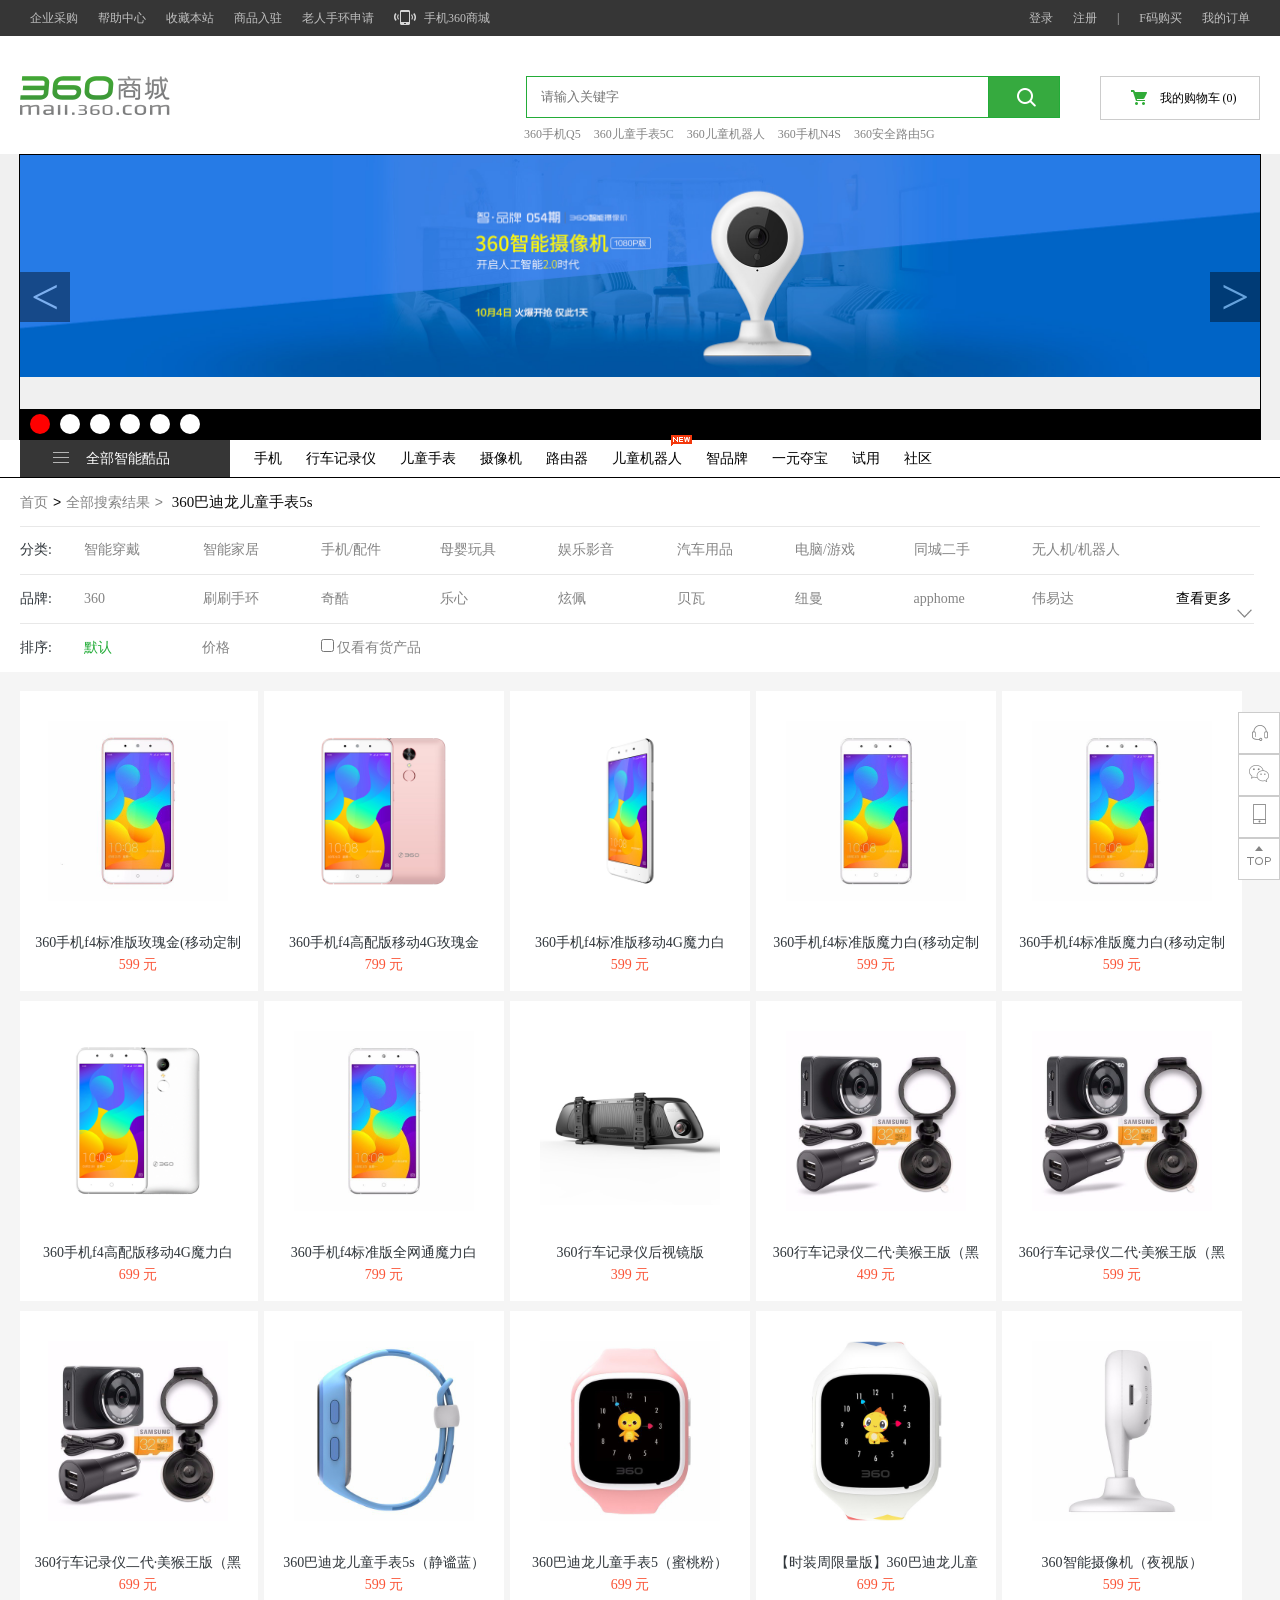
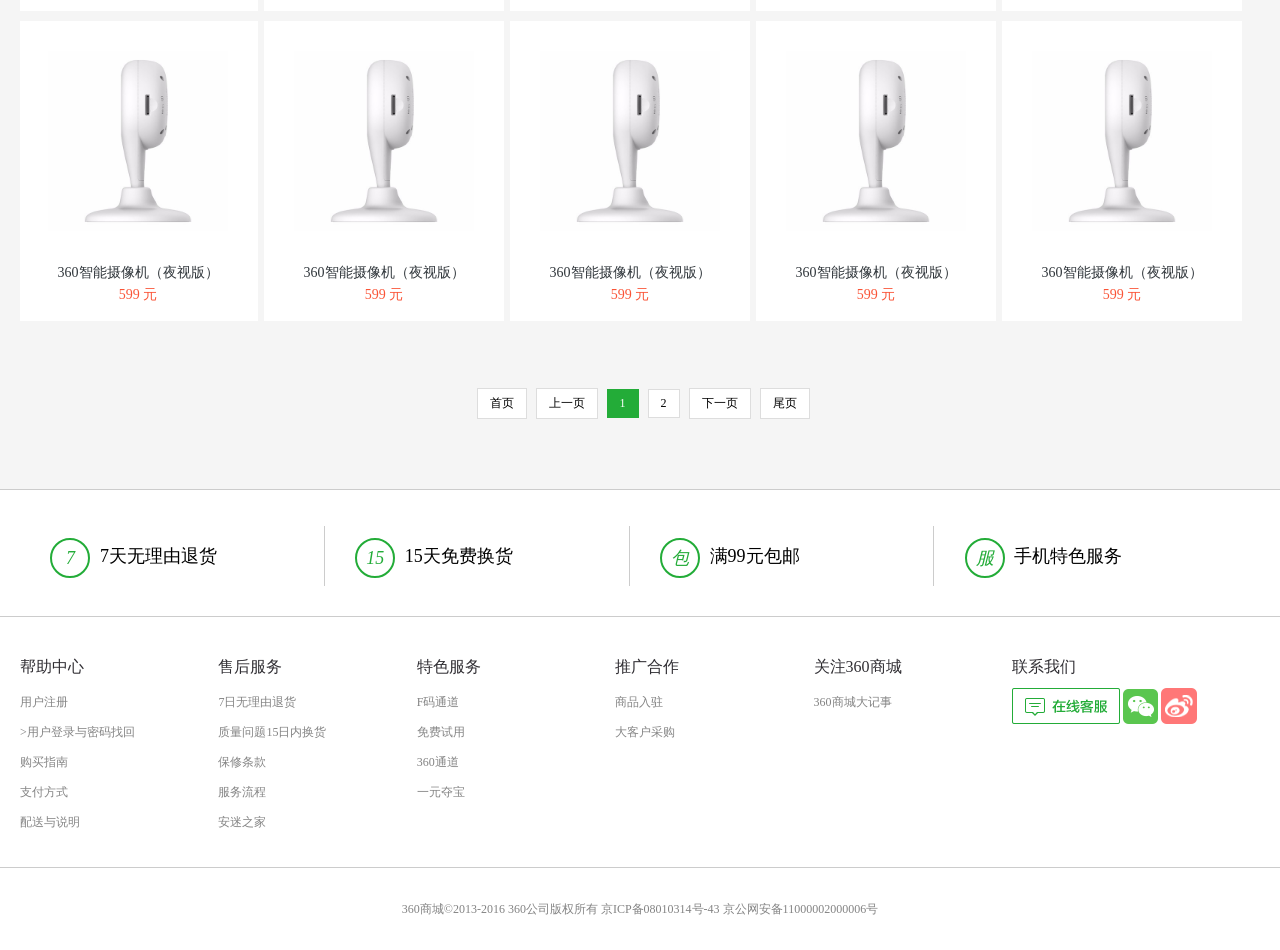
<file: html/goodList.html>
<!DOCTYPE html>
<html>

	<head>
		<meta charset="UTF-8">
		<title></title>
		<link rel="stylesheet" type="text/css" href="../css/goodList.css" />
		<link rel="stylesheet" type="text/css" href="../css/common/header.css"/>
	    <link rel="stylesheet" type="text/css" href="../css/common/nav.css"/>	    
	    <link rel="stylesheet" type="text/css" href="../css/common/common.css"/>
	    <link rel="stylesheet" type="text/css" href="../css/common/footer.css"/>
	    <link rel="stylesheet" type="text/css" href="../css/login.css"/>
	    <link rel="stylesheet" href="../css/regist.css" />
	    <link rel="stylesheet" type="text/css" href=""/>
	</head>
	<body>
		<div id="header">
			
		</div>
		<div id="goodList">
			<div class="product-list">
				<div class="search-box">
					<div class="search-nav"> <span class="default_path"><a href="/" data-monitor="search_crumb_home">首页</a><i>&gt;</i><a href="/search" data-monitor="search_crumb_all">全部搜索结果</a></span>
						<div class="breadcrumbs_box"><span class="sw_box">
             
               
            </span>
							<span class="tag_box">
                
            
            </span></div> <span class="qwords">           360巴迪龙儿童手表5s</span></div>
				</div>
				<div class="filter-box" style="display: block;">
					<div class="filter js-cates" data-monitor="search_fenlei_click">
						<div class="hint">分类:</div>
						<div class="option_box unspread">

							<a class="" href="##" title="智能穿戴">智能穿戴</a>

							<a class="" href="##" title="智能家居">智能家居</a>

							<a class="" href="##" title="手机/配件">手机/配件</a>

							<a class="" href="##" title="母婴玩具">母婴玩具</a>

							<a class="" href="##" title="娱乐影音">娱乐影音</a>

							<a class="" href="##" title="汽车用品">汽车用品</a>
							<a class="" href="##" title="电脑/游戏">电脑/游戏</a>
							<a class="" href="##" title="同城二手">同城二手</a>

							<a class="" href="##" title="无人机/机器人">无人机/机器人</a>

							<div class="find_more">
								<span class="spread_icon">
                        <img class="up" src="../img/goodList/shopListDown.png">
                        <img class="down" src="../img/goodList/shopListUp.png">
                    </span>查看更多
							</div>
						</div>
					</div>

					<div class="filter js-options clearfix" data-monitor="">
						<div class="hint">品牌: </div>
						<div class="option_box unspread">

							<a href="##44" title="360">360</a>

							<a href="##74" title="刷刷手环">刷刷手环</a>

							<a href="##95" title="奇酷">奇酷</a>

							<a href="##62" title="乐心">乐心</a>

							<a href="##" title="炫佩">炫佩</a>

							<a href="##" title="贝瓦">贝瓦</a>

							<a href="##" title="纽曼">纽曼</a>

							<a href="##" title="apphome">apphome</a>

							<a href="##" title="伟易达">伟易达</a>

							<a href="##" title="RSR">RSR</a>

							<a href="##" title="拉卡拉">拉卡拉</a>

							<a href="##96" title="奥睿科">奥睿科</a>

							<a href="##" title="握奇">握奇</a>

							<a href="##" title="红树林">红树林</a>

							<a href="##" title="铁三角">铁三角</a>

							<a href="##" title="和冠">和冠</a>

							<a href="##01" title="5D">5D</a>

							<a href="##35" title="dido">dido</a>

							<a href="##45" title="37度">37度</a>

							<a href="##47" title="MATE">MATE</a>

							<a href="##" title="德赛">德赛</a>

							<a href="##" title="戴尔">戴尔</a>

							<a href="##11" title="GOLiFE">GOLiFE</a>

							<a href="##" title="小欧">小欧</a>

							<a href="##" title="倍轻松">倍轻松</a>

							<a href="##" title="优彼">优彼</a>

							<a href="##" title="COOWOO">COOWOO</a>

							<a href="##15" title="JBL">JBL</a>

							<a href="##99" title="宜客莱">宜客莱</a>

							<a href="##" title="Trasense">Trasense</a>

							<a href="##" title="执卓">执卓</a>

							<a href="##" title="龙寅">龙寅</a>

							<a href="##" title="澳贝">澳贝</a>

							<a href="##" title="荟智">荟智</a>

							<a href="##80" title="唯乐">唯乐</a>

							<a href="##" title="敏狐">敏狐</a>

							<a href="##" title="黑爵">黑爵</a>

							<a href="##" title="原森态">原森态</a>

							<a href="##" title="MUSOS">MUSOS</a>

							<a href="##" title="Misfit">Misfit</a>

							<a href="##" title="MIPOW">MIPOW</a>

							<a href="##" title="强普">强普</a>

							<a href="##" title="中锘基">中锘基</a>

							<a href="##18" title="Lovefit">Lovefit</a>

							<a href="##34" title="bong">bong</a>

							<a href="##68" title="亿连">亿连</a>

							<a href="##88" title="埃微">埃微</a>

							<a href="##" title="生迪">生迪</a>

							<a href="##" title="车车智能">车车智能</a>

							<a href="##" title="一人e灯">一人e灯</a>

							<a href="##" title="灵克">灵克</a>

							<a href="##" title="蛇圣">蛇圣</a>

							<a href="##" title="菲恩特">菲恩特</a>

							<a href="##" title="优佰瑞">优佰瑞</a>

							<a href="##" title="优必选">优必选</a>

							<a href="##%3AB00366" title="MIFA">MIFA</a>

							<a href="##%3AB00388" title="墨迹">墨迹</a>

							<a href="##%3AB00416" title="再灵">再灵</a>

							<a href="##%3AB00421" title="spyder">spyder</a>

							<a href="##%3AB00481" title="WD-40">WD-40</a>

							<a href="##59" title="三星">三星</a>

							<a href="##69" title="佳明">佳明</a>

							<a href="##91" title="大管家">大管家</a>

							<a href="##%3AB00136" title="极思维">极思维</a>

							<a href="##%3AB00159" title="米其林">米其林</a>

							<a href="##%3AB00167" title="苏泊尔">苏泊尔</a>

							<a href="##%3AB00179" title="遛娃">遛娃</a>

							<a href="##%3AB00207" title="先科">先科</a>

							<a href="##%3AB00232" title="有品">有品</a>

							<a href="##%3AB00252" title="福吉至">福吉至</a>

							<a href="##%3AB00255" title="倍斯特">倍斯特</a>

							<a href="##%3AB00281" title="阿乐乐可">阿乐乐可</a>

							<a href="##%3AB00294" title="魔浪">魔浪</a>

							<a href="##%3AB00317" title="coclean">coclean</a>

							<a href="##%3AB00328" title="催眠大师">催眠大师</a>

							<a href="##%3AB00330" title="硕美科">硕美科</a>

							<a href="##%3AB00338" title="iFever">iFever</a>

							<a href="##%3AB00348" title="罗马仕">罗马仕</a>

							<a href="##%3AB00392" title="航天迅驰">航天迅驰</a>

							<a href="#3AB00407" title="维亮">维亮</a>

							<a href="#3AB00419" title="Apple">Apple</a>

							<a href="#3AB00470" title="3M">3M</a>

							<a href="#3AB00503" title="唯酷">唯酷</a>

							<a href="#3AB00509" title="莱克">莱克</a>

							<a href="##10" title="Fitbit">Fitbit</a>

							<a href="##13" title="HiCling">HiCling</a>

							<a href="##14" title="Insta360">Insta360</a>

							<a href="##30" title="Wowtation">Wowtation</a>

							<a href="##33" title="atsmart">atsmart</a>

							<a href="##56" title="一念">一念</a>

							<a href="##61" title="中科电工">中科电工</a>

							<a href="##81" title="唯动">唯动</a>

							<a href="##84" title="喜马拉雅">喜马拉雅</a>

							<a href="##87" title="坚果">坚果</a>

							<a href="##3AB00110" title="小鸡叫叫">小鸡叫叫</a>

							<a href="##3AB00112" title="布丁">布丁</a>

							<a href="##3AB00124" title="控客">控客</a>

							<a href="##3AB00137" title="极米">极米</a>

							<a href="##3AB00141" title="比巴">比巴</a>

							<a href="##3AB00168" title="英得尔">英得尔</a>

							<div class="find_more" style="display: block;">
								<span class="spread_icon">
                        <img class="up" src="../img/goodList/shopListDown.png">
                        <img class="down" src="../img/goodList/shopListUp.png">
                    </span>
								<span class="find_txt">查看更多</span>
							</div>
						</div>
					</div>

					<div class="filter js-sort last">
						<span class="hint">排序: </span>
						<a class="active" href="/search/?q=%20%20%20%20%20%20%20%20%20%20%20360%E5%B7%B4%E8%BF%AA%E9%BE%99%E5%84%BF%E7%AB%A5%E6%89%8B%E8%A1%A85s&amp;item_id=578de14b02463635b992b338" data-monitor="search_paixu_default">默认</a>
						<a class="" href="/search/?q=%20%20%20%20%20%20%20%20%20%20%20360%E5%B7%B4%E8%BF%AA%E9%BE%99%E5%84%BF%E7%AB%A5%E6%89%8B%E8%A1%A85s&amp;item_id=578de14b02463635b992b338&amp;sort=asc" data-monitor="home_paixu_sort1">价格</a>

						<span class="filter-chkbox" data-monitor="search_paixu_youhuo">
                <label>
                    <input type="checkbox" id="is-stock" data-lnk=""> 仅看有货产品
                </label>
            </span>
					</div>
				</div>
				<div class="list-box">
					<div class="listwrap">
						<div class="list-container" data-monitor="search_goods_click">
							<ul class="list">

							</ul>
						</div>
						<div class="layer flexbox" style="display: none;">加载中......</div>
					</div>
					<ul id="kkpager" class="pagelist">
						<div>
							<span class="pageBtnWrap">
								<a href="##" page-id="1" title="首页">首页</a>
								<a href="##" page-id ="1" title="上一页">上一页</a>
								<a href="##" page-id ="1" class="curr"  title="第1页">1</a>
								<a href="##" page-id ="2" title="第2页">2</a>									
								<a href="##" page-id ="2" title="下一页">下一页</a>
								<a href="##" page-id ="2" title="尾页">尾页</a>
							</span>
							<span class="infoTextAndGoPageBtnWrap">
								<span class="totalText"></span>
							</span>
						</div>
						<div style="clear:both;"></div>
					</ul>
				</div>
			</div>
		</div>
		<div class="list-item clone-item js-clone-item" style="height: 356px; top: 460px; left: 259.5px; display: none;"></div>
		<div id="footer">
			
		</div>
		<div id="slidebar" class="slidebar">
			
		</div>
		<div id="login">

		</div>
		<div id="regist">			
		</div>
		<script src="../lib/jquery-1.12.3.js"></script>
		<script src="../lib/jquery.cookie.js"></script>
		<script src="../lib/jquery.fly.min.js"></script>
		<script src="../js/common/HTMLload.js"></script>
		<script type="text/javascript">
			loadHtml("common/header.html", "#header");
			loadHtml("login.html", "#login");
			loadHtml("regist.html", "#regist");
			loadHtml("common/footer.html", "#footer");
			loadHtml("common/slidebar.html", "#slidebar");
		</script>
		<script src="../js/common/header.js"></script>
	    <script src="../js/regist.js"></script>
		<script src="../js/login.js"></script>
		<script src="../js/common/nav.js"></script>
		<script src="../js/common/footer.js"></script>
		<script src="../js/goodList.js"></script>
	</body>

</html>
</file>
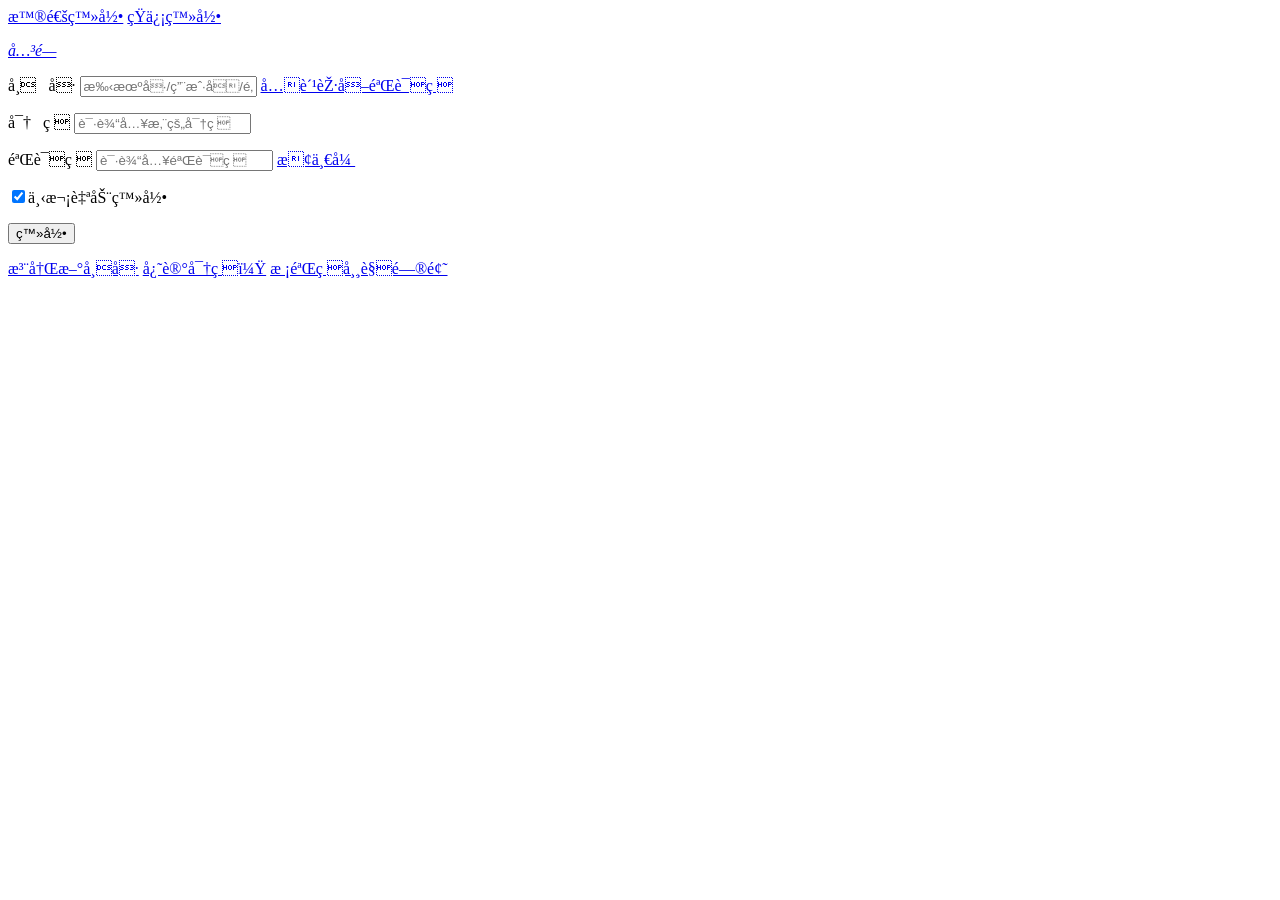
<file: html/login.html>
<!--<!DOCTYPE html>
<html>
	<head>
		<meta charset="UTF-8">
		<title></title>
		<link rel="stylesheet" type="text/css" href="../css/login.css"/>
		<script src="../lib/jquery-1.12.3.js"></script>
		<script src="../js/common/cookie.js" type="text/javascript" charset="utf-8"></script>
	</head>
	<body>
		<div id="logo">-->
			<div class="quc-mask quc-mask-panel">
				<!--[if lte IE 6]><iframe class="quc-ie6-iframe" src="about:blank" border="0" frameborder="0"></iframe><div class="quc-mask-inner"></div><![endif]-->
			</div>
			<div class="quc-panel quc-wrapper">
				<div class="quc-panel-hd">
					<div class="quc-panel-title">
						<p class="quc-sign-in-nav quc-sign-in-nav-c2">
							<a href="##" class="quc-current">普通登录</a>
							<a href="##" class="mobile">短信登录</a>
						</p>
					</div>
					<a href="##" class="quc-panel-close">
						<i>关闭</i>
					</a>
				</div>
				<div class="quc-panel-bd">
					<div class="quc-mod-sign-in quc-mod-normal-sign-in">
						<div class="quc-tip-wrapper">
							<p class="quc-tip"></p>
						</div>
						<div class="quc-main">
							<form method="get" action="##su" class="quc-form">
								<p class="quc-field quc-field-account quc-input-long">
									<label class="quc-label" for="quc_account_166010621">帐&nbsp;&nbsp;&nbsp;号</label>
									<span class="quc-input-bg">
										<input class="xx-name " type="text" name="account" placeholder="手机号/用户名/邮箱" autocomplete="off" id="quc_account_166010621">
									    <a href="##" class="freecheak">免费获取验证码</a>
									</span>
								</p>
								<p class="quc-field quc-field-password quc-input-long">
									<label class="quc-label" for="quc_password_166010622">密&nbsp;&nbsp;&nbsp;码
									</label>
									<span class="quc-input-bg">
										<input class="xx-pwd" type="password" name="password" maxlength="20" placeholder="请输入您的密码" id="quc_password_166010622">
									</span>
								</p>
								<p class="quc-field quc-field-captcha quc-input-short">
									<label class="quc-label" for="quc_phrase_166010623">验证码</label>
									<span class="quc-input-bg">
										<input class="xx-cheak" type="text" name="phrase" maxlength="7" autocomplete="off" placeholder="请输入验证码" id="quc_phrase_166010623"></span>
										<a class="change" href="#">换一张</a>
										<i class="cheak"></i>
										
								</p>
								<p class="quc-field quc-field-keep-alive">
									<label>
										<input class="cheakbox" type="checkbox" name="iskeepalive" checked="checked">下次自动登录</label>
								</p>
								<p class="quc-field quc-field-submit">
									<input type="submit" value="登录" class="quc-submit quc-button quc-button-sign-in"> </p>
									<p class="quc-field quc-field-third-part" style="display: none;">
										<span>其他帐号登录：</span><span class="quc-third-part"></span>
									</p>
							</form>
						</div>
						<div class="quc-footer">														
							<a class="quc-link quc-link-grey quc-link-sign-up" href="#">注册新帐号</a>
							<a class="quc-link quc-link-about quc-link-about-normal" href="##" target="_blank">忘记密码？</a>
							<a class="quc-link quc-link-about quc-link-about-mobile" href="##" target="_blank">校验码常见问题</a>
						</div>
					</div>
				</div>
			</div>
			<!--[if lte IE 6]><iframe class="quc-ie6-iframe" src="about:blank" border="0" frameborder="0"></iframe><![endif]-->
		<!--</div>
		<script src="../js/login.js"></script>
	</body>
</html>-->
</file>
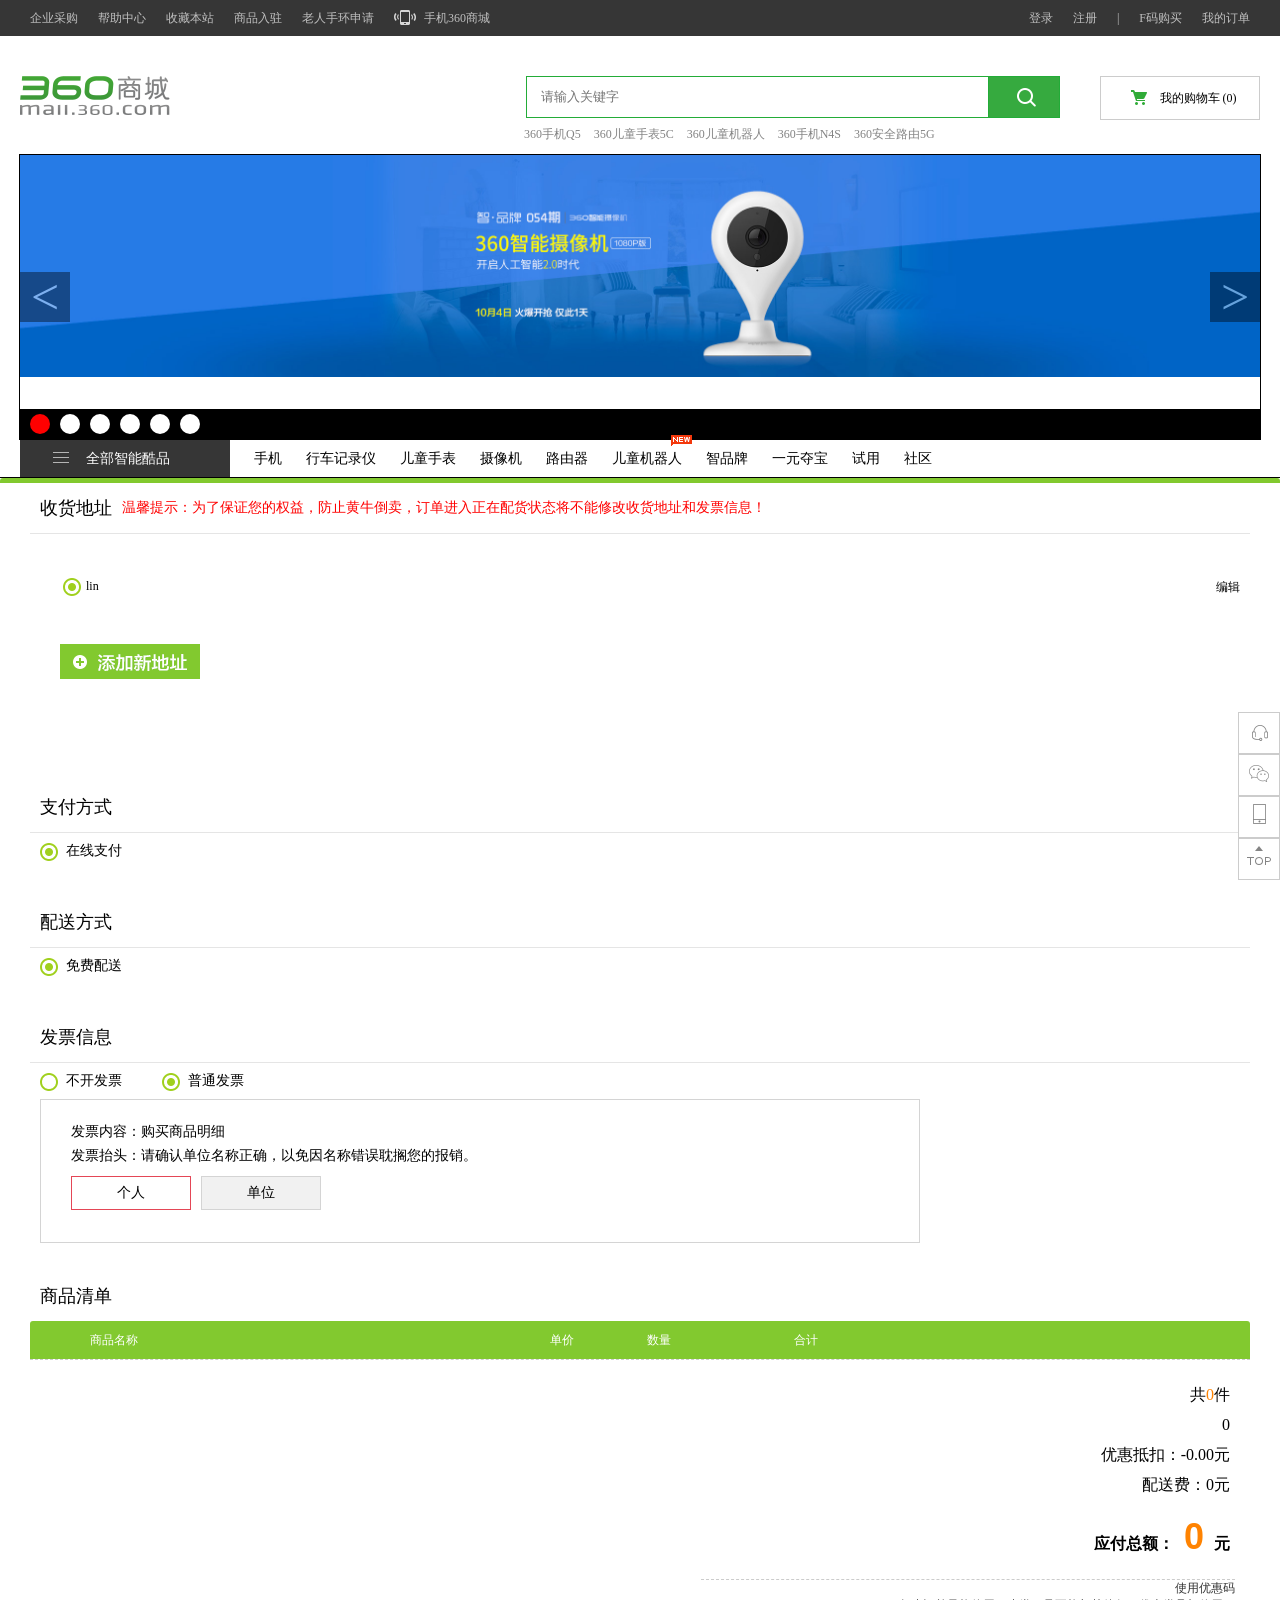
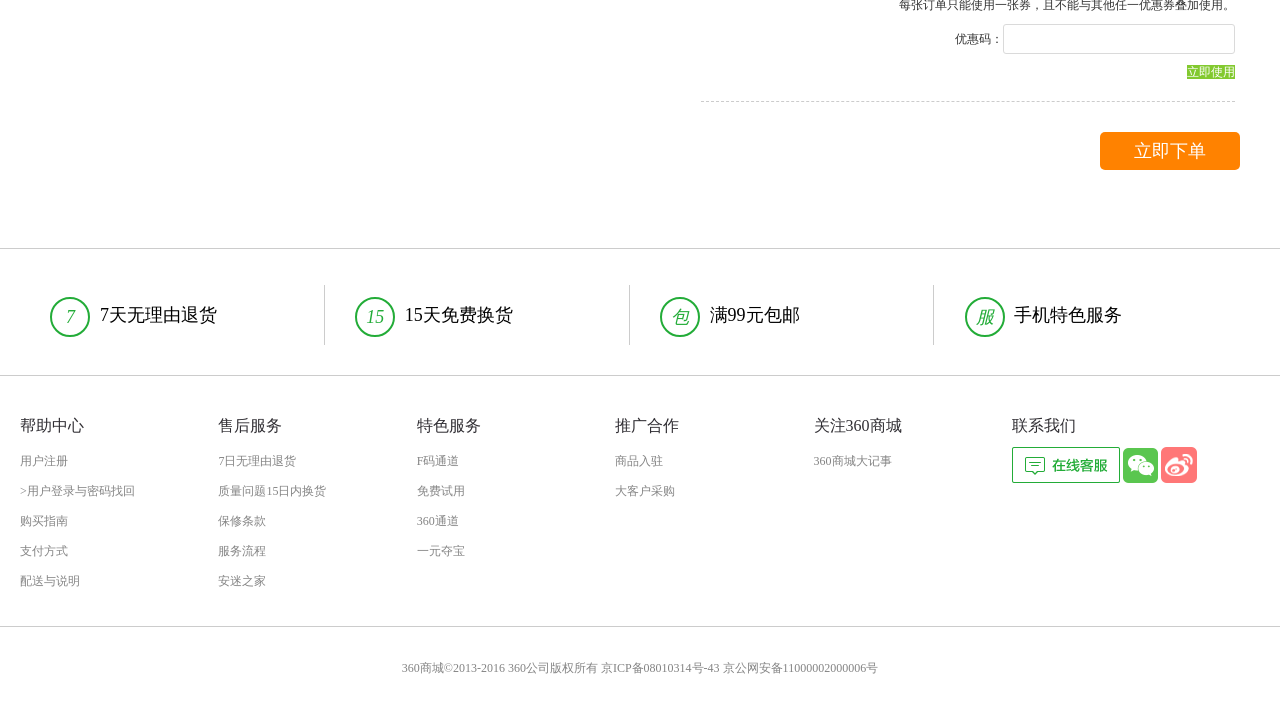
<file: html/pay.html>
<!DOCTYPE html>
<html>

	<head>
		<meta charset="UTF-8">
		<title></title>
		<link rel="stylesheet" type="text/css" href="../css/pay.css" />
		<link rel="stylesheet" type="text/css" href="../css/common/common.css" />
	    <link rel="stylesheet" href="../css/common/header.css" />
	    <link rel="stylesheet" type="text/css" href="../css/common/footer.css"/>
	    <link rel="stylesheet" type="text/css" href="../css/login.css"/>
	    <link rel="stylesheet" type="text/css" href="../css/regist.css"/>
	    <link rel="stylesheet" type="text/css" href="../css/common/nav.css"/>
	</head>

	<body>
		<!--头部位置-->
		<div id="header">
			
		</div>
		<!--pay页面主体-->
		<div class="content mall_head">
			<div class="mall_cont">
				<div class="mall_modw">
					<div class="hd">
						<h3>收货地址</h3> <span style="color:red;font-size:14px;padding:10px">温馨提示：为了保证您的权益，防止黄牛倒卖，订单进入正在配货状态将不能修改收货地址和发票信息！</span></div>
					<div class="bd">
						<div class="consigneeinfo addr-box">
							<p id="addressUpdate" style="color:red;display:none;padding:10px">尊敬的用户，由于地址库更新，为提高物流效率，建议您尽快升级您的收货地址！</p>
							<div class="mod-consignee-info" data-token="72c5ed">
								<div class="consignee-blank" style="display:block">
									<input type="hidden" name="consignee_realname" value="">
									<input type="hidden" name="consignee_mobile" value=""> 
									<input type="hidden" name="consignee_province" value=""> 
									<input type="hidden" name="consignee_city" value=""> 
									<input type="hidden" name="consignee_county" value=""> 
									<input type="hidden" name="consignee_address" value="">
									<input type="hidden" name="consignee_postcode" value=""> 
									<span class="item-action"> 
									<a href="javascript:;" class="action-edit" title="编辑" data-monitor="user_address_editor">编辑</a>  
									</span> 
									<i class="input-radio-view"></i> 
									<input class="input-radio" type="radio" name="consignee_radio" value="">
									<label>lin </label>						
								</div>
								
								<a class="consignee-btn-add" href="javascript:;" title="添加新地址" data-monitor="user_address_add"></a>
								<div class="consignee-add" style="">
									<form>
										<div class="add-row"> <label class="consignee-add-label" for="consignee_add_realname"> <b>*</b>收货人姓名 </label> <input name="consignee_add_realname" type="text" class="consignee-add-text" placeholder="收货人姓名"> </div>
										<div class="add-row m-t-10"> <label class="consignee-add-label" for="consignee_add_province"><b>*</b>地址</label>
											<div id="city">  
												<select class="consignee-add-select prov" name="consignee_add_province">	
												</select>
												<select class="consignee-add-select city" name="consignee_add_city">
													<option value="-1">请选择</option>
												</select>
												<select class="consignee-add-select city" name="consignee_add_county">
													<option value="-1">请选择</option>
												</select> 																		
											</div>
											<textarea class="consignee-add-address" name="consignee_add_address" placeholder="路名或街道地址，门牌号"></textarea> </div>
										<div class="add-row m-t-10"> <label class="consignee-add-label" for="consignee_add_postcode">邮政编码</label> <input name="consignee_add_postcode" type="text" class="consignee-add-text" placeholder="6位邮政编码" onkeyup="this.value=this.value.replace(/\D/g,'')" onafterpaste="this.value=this.value.replace(/\D/g,'')" maxlength="6"> </div>
										<div class="add-row m-t-10"> <label class="consignee-add-label" for="consignee_add_mobile"> <b>*</b>手机号码 </label> <input name="consignee_add_mobile" type="text" class="consignee-add-text" placeholder="11位手机号"> </div> <input type="hidden" name="consignee_add_addr_id" value="">
										<div class="add-row m-t-10">
											<p class="m-t-20">
												<a href="javascript:;" id="consigneeAddBtn" class="mod-btn-green">保存</a>
												<a href="javascript:;" id="consigneeCancelBtn" class="mod-btn-gray">取消</a>
											</p>
										</div>
									</form>
								</div>
							</div>
						</div>
					</div>
				</div>
				<div class="mall_modw">
					<div class="hd">
						<h3>支付方式</h3></div>
					<div class="bd">
						<div class="onlinePay">
							<div class="formEle">
								<div class="eleRadio"> <span class="rd rdc"></span><input type="radio" checked="" name="payment" class="hookbox ip" value="在线支付"> <label>在线支付</label></div>
							</div>
						</div>
					</div>
				</div>
				<div class="mall_modw">
					<div class="hd">
						<h3>配送方式</h3></div>
					<div class="bd">
						<div class="onlinePay">
							<div class="formEle">
								<div class="eleRadio"> <span class="rd rdc"></span><input type="radio" checked="" name="mailCharge" class="hookbox ip" value="加配送费0元"> <label>免费配送</label> </div>
							</div>
						</div>
					</div>
				</div>
				<div class="mall_modw">
					<div class="hd">
						<h3>发票信息</h3></div>
					<div class="bd">
						<div class="onlinePay">
							<div class="formEle">
								<div class="eleRadioa">
									<div class="eleRadio"> <span class="rd"></span>
										<input type="radio" id="nInvoice" checked="checked" name="invoice[0]" class="hookbox ip" value="不开发票"> 
											<label for="#nInvoice">不开发票</label></div>
									<div class="eleRadio"> 
										<span class="rd rdc"></span>
										<input type="radio" name="invoice[0]" id="yInvoice" class="hookbox ip" value="普通发票">
										<label for="#yInvoice">普通发票</label>
									</div>
								</div>
							</div>
							<div class="con" style="display: block;">
								<div class="txt">发票内容：购买商品明细</div>
								<div class="txt">发票抬头：请确认单位名称正确，以免因名称错误耽搁您的报销。</div>
								<div class="sltcate">
									<a href="javascript:void(0);" id="sltcate_person" class="selected" data-monitor="gotoorder_invoice_personal">个人</a>
									<a href="javascript:void(0);" id="sltcate_company" data-monitor="gotoorder_invoice_unit">单位</a>
								</div>
								<div class="invoiceInfo">
									<div class="txt">单位名称：</div> <input type="text" id="companyName" maxlength="30"> <span class="company_empty" style="color:red;display:none;font-size:13px;padding-left:10px">单位名称不能为空</span></div>
							</div>
						</div>
					</div>
				</div>
				<div class="mall_modw">
					<div class="hd nobdr">
						<h3>商品清单</h3></div>
					<div class="bd">
						<div class="goodList">
							<div class="title">
								<div class="t1">商品名称</div>
								<div class="t2">单价</div>
								<div class="t3">数量</div>
								<div class="t4">合计</div>
							</div>
							<div class="cont">
								<ul>
									<li data-item_id="" item_id="" item_count="" item_total="" class="nomgr">
									</li>
								</ul>
							</div>
							<div class="total" style="visibility: visible;">
								<ul>
									<li>共<span id="gCount">1</span>件 </li>
									<li id="zCount">金额合计：599.00元</li>
									<li id="zDiscount">优惠抵扣：-0.00元 </li>
									<li id="zExpressFee">配送费：0元 </li>
									<li class="bold">应付总额：<span id="tatalCount">599.00</span>元</li>
								</ul>
							</div>
							<div class="gotoorder-coupon">
								<div class="gotoorder-coupon-content">
									<div class="coupontitle">使用优惠码<span style="position:relative"><a class="help-icon"></a> <div class="coupon-help" style="display:block"> <div class="coupon-help-content"> <p>每张订单只能使用一张券，且不能与其他任一优惠券叠加使用。</p></div> <div class="xiasanjiaoborder"></div> <div class="xiasanjiao"></div></div></span> </div>
									<div id="coupon-use">
										<div id="coupon1">
											<div class="coupon-input"> 优惠码：<input type="text" id="couponCode_input"> </div>
											<p class="buttons">
												<a class="coupon-btn coupon-btn-reverse" id="coupon-useBtn1" data-monitor="gotoorder_coupon_use">立即使用</a>
												<a class="coupon-btn coupon-btn-disabed" id="coupon-loadingBtn1" style="display:none">验证中...</a>
											</p>
										</div>
									</div>
									<div id="coupon-current" style="display:none">
										<div class="coupon-current">
											<p>已使用<s></s></p>
										</div>
										<p class="buttons">
											<a class="coupon-btn coupon-btn-reverse" id="coupon-cancelBtn">取消使用</a>
										</p>
									</div>
									<div class="coupon-tips">
										<p id="coupon-tips"></p>
									</div>
								</div>
							</div>
						</div>
						<div class="mailTo">
							<p> </p>
						</div>
						<a href="javascript:void(0);" class="form_btn" id="orderSubmit" title="立即下单" data-monitor="gotoorder_placeorder_click">立即下单</a>
					</div>
				</div>
			</div>
		</div>
		<div class="mod-dialog-bg" style=""></div>
		<div class="mod-dialog" >
			<div class="dialog-nav"><span class="dialog-title">提示</span>
				<a href="#" onclick="return false" class="dialog-close"></a>
			</div>
			<div class="dialog-main">
				<div class="dialog-content">
					<p></p>
				</div>
				<div class="dialog-console clearfix_new">
					<a class="console-btn-confirm" href="#" onclick="return false;">确定</a>
				</div>
			</div>
		</div>
		<!--pay页面主体结束-->
		<!--登录-->
		<div id="login">
			
		</div>
		<!--注册-->
		<div id="regist">
			
		</div>
		<!--footer-->
		<div id="footer">
			
		</div>
		<!--右边导航，返回顶部-->
		<div id="slidebar">
			
		</div>
		<!--js引用开始-->
		<script src="../lib/jquery-1.12.3.js"></script>
		<script src="../lib/jquery.cookie.js"></script>
		<script src="../lib/jquery.cityselect.js"></script>
		<script src="../js/common/HTMLload.js"></script>
		<script>
			loadHtml("common/header.html", "#header");
			loadHtml("login.html", "#login");
			loadHtml("regist.html", "#regist");
			loadHtml("common/footer.html", "#footer");
			loadHtml("common/slidebar.html", "#slidebar");
		</script>		
		<script src="../js/common/header.js"></script>
		<script src="../js/common/nav.js"></script>
		<script src="../js/common/footer.js"></script>
		<script src="../js/login.js"></script>
		<script src="../js/regist.js"></script>
		<script src="../js/pay.js"></script>		
	</body>

</html>
</file>
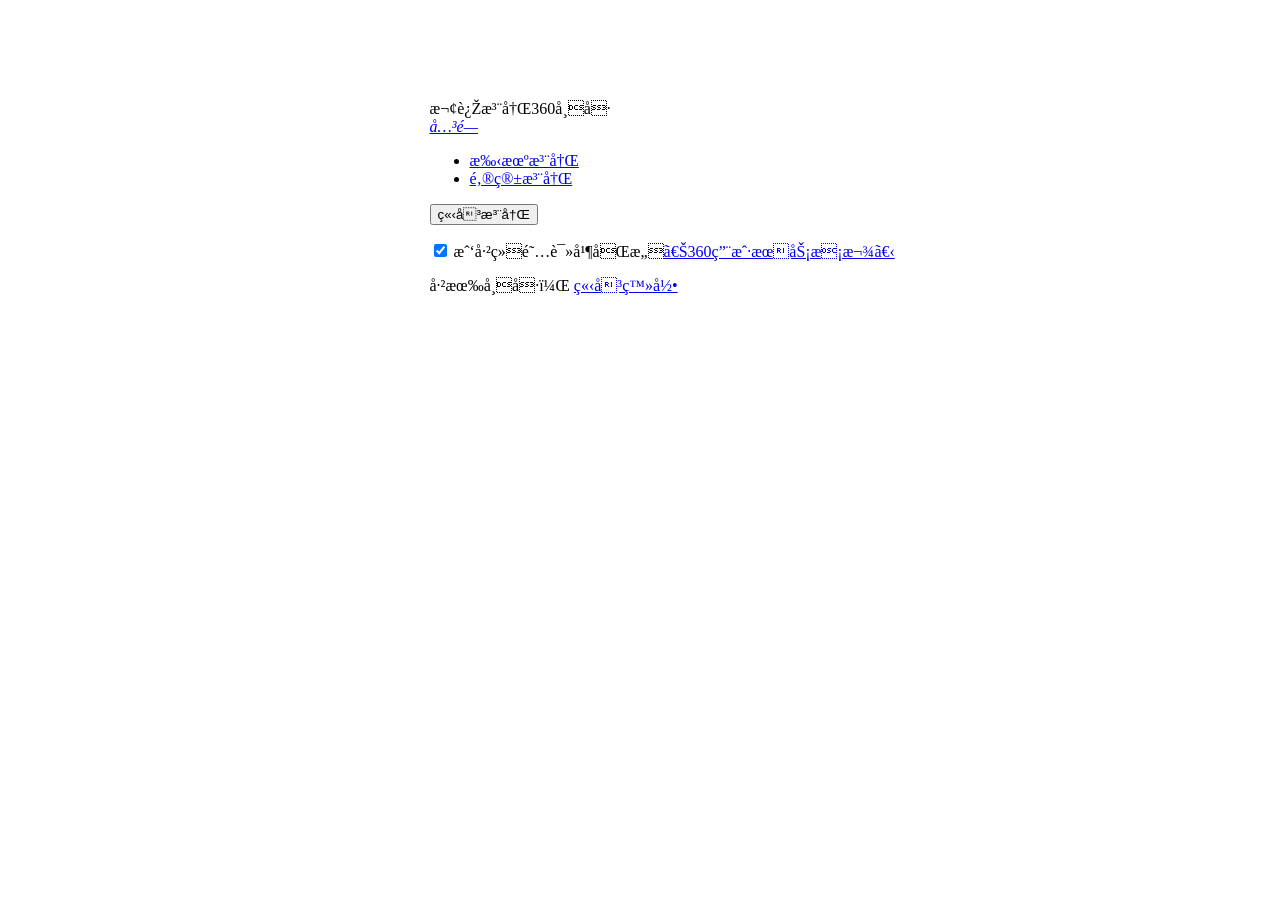
<file: html/regist.html>
<!--<!DOCTYPE html>
<html>

	<head>
		<meta charset="UTF-8">
		<link rel="stylesheet" type="text/css" href="../css/regist.css" />
		<title></title>
		<script src="../lib/jquery-1.12.3.js"></script>

	</head>

	<body>-->
		<div class="quc-mask quc-mask-panel">

			<!--[if lte IE 6]><iframe class="quc-ie6-iframe" src="about:blank" border="0" frameborder="0"></iframe><div class="quc-mask-inner"></div><![endif]-->
		</div>
		<div class="quc-panel quc-wrapper" style="top: 100px; left: 429.5px; position: fixed;">
			<div class="quc-panel-hd">
				<div class="quc-panel-title">
					欢迎注册360帐号
				</div>
				<a href="#" class="quc-panel-closeReg"><i>关闭</i></a>
			</div>
			<div class="quc-panel-bd">
				<div class="quc-mod-sign-up quc-clearfix">
					<div class="quc-left-bar" style="display: block;">
						<ul class="quc-sign-up-type">
							<li class="quc-type-mobile quc-current">
								<a href="#"><i class="quc-icon quc-icon-mobile"></i>手机注册</a>
							</li>
							<li class="quc-type-email">
								<a href="#"><i class="quc-icon quc-icon-email"></i>邮箱注册</a>
							</li>
						</ul>
					</div>
					<div class="quc-main">
						<div class="quc-tip-wrapper quc-global-error">
							<p class="quc-tip quc-tip-error"></p>
						</div>
						<form class="quc-form regist" method="post" action="##">
							<!--加载注册需要的信息-->
							<div>
								
							</div>
							<p class="quc-field quc-field-submit">
								<input class="quc-button quc-button-sign-up" type="submit" value="立即注册"></p>
							<p class="quc-field quc-field-licence">
								<label>
										<input class="quc-checkbox" type="checkbox" name="is_agree" data-name="agreeLicence" checked="">
										<span>我已经阅读并同意<a class="quc-link" href="http://i.360.cn/pub/protocol.html" target="_blank">《360用户服务条款》</a></span>
									</label>
							</p>
							<p class="quc-login">已有帐号，
								<a href="#" class="quc-link quc-link-login">立即登录</a>
							</p>
						</form>
					</div>
				</div>
			</div>
			<!--[if lte IE 6]><iframe class="quc-ie6-iframe" src="about:blank" border="0" frameborder="0"></iframe><![endif]-->
		</div>
	<!--</body>

</html>-->
</file>
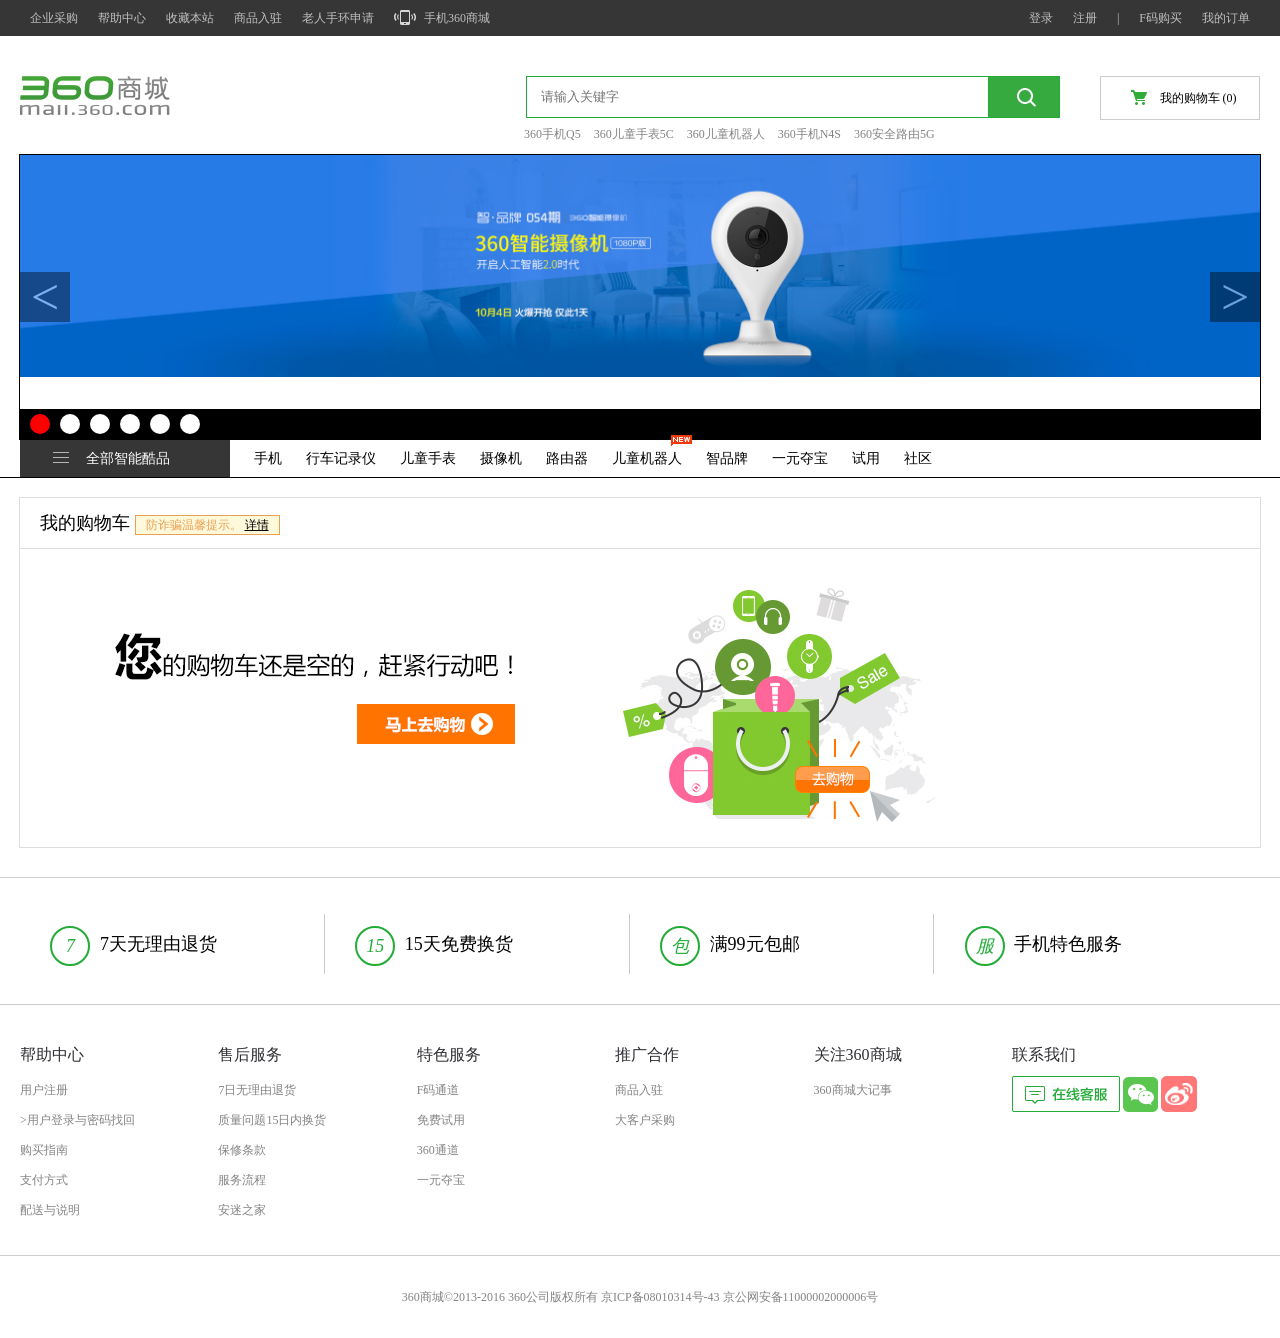
<file: html/shopCar.html>
<!DOCTYPE html>
<html>

	<head>
		<meta charset="UTF-8">
		<title></title>
		<link rel="stylesheet" type="text/css" href="../css/common/common.css" />
		<link rel="stylesheet" type="text/css" href="../css/common/header.css" />
		<link rel="stylesheet" type="text/css" href="../css/common/nav.css" />
		<link rel="stylesheet" type="text/css" href="../css/index.css" />
		<link rel="stylesheet" type="text/css" href="../css/common/footer.css" />
		<link rel="stylesheet" type="text/css" href="../css/login.css" />
		<link rel="stylesheet" type="text/css" href="../css/regist.css"/>
		<link rel="stylesheet" type="text/css" href="../css/shopCar.css"/>
	</head>

	<body>
		<div id="header">
			
		</div>
		<div class="gCart">
			<div class="hd">
				<h3>我的购物车 <div style="background:#FFF9DB;border:1px solid #eaa054;color:#eaa054;display:inline-block;font-size:12px;line-height:18px;padding:0 10px;text-indent:0;vertical-align:middle">防诈骗温馨提示。 <a target="_blank" href="http://mall.360.com/ac/fangzhapian" style="text-decoration:underline">详情 </a></div></h3>
			</div>
			<div class="bd">

			</div>
		</div>
		<div id="footer">
			
		</div>
		<div id="login">

		</div>
		<div id="regist">
			
		</div>
		<!--页面加载完毕-->
		<!--加载相关页面开始-->
        <script src="../lib/jquery-1.12.3.js"></script>
		<script src="../js/common/HTMLload.js"></script>
		<script src="../lib/jquery.cookie.js"></script>
		<script type="text/javascript">
		    loadHtml("common/header.html", "#header");
			loadHtml("login.html", "#login");
			loadHtml("regist.html", "#regist");
			loadHtml("common/footer.html", "#footer");
			loadHtml("common/slidebar.html", "#slidebar");
		</script>
		<!--加载相关页面结束-->
		<script src="../js/common/nav.js"></script>
		<script src="../js/common/footer.js"></script>
      	<script src="../js/regist.js"></script>
		<script src="../js/common/header.js"></script>
		<script src="../js/login.js"></script>
		<script src="../js/shopCar.js"></script>
	</body>

</html>
</file>
<file: css/common/common.css>
body{font-family:"微软雅黑";
	font-size:12px;
	margin:0;
	padding:0;
	border:none;
	background: #fff;	
}
html,div,p,span,form,legend,fieldset,h1,h2,h3,h4,h5,h6,hr,ul,li,ol,dl,dd,dt,br{
	margin:0;padding:0;
	border:none;
}
button,img,a,input,textarea,th,td,table,label{
	margin:0;padding:0;
}
a{text-decoration:none;color:#000}
a:hover{
	cursor: pointer;
}
ul,li,ol{list-style:none}
img{border:none}
.clear{height:0;overflow:hidden;font-size:0;clear:both}
body,html{height:100%}



body{
	width: 100%;
	height: auto;
	background: #f0f0f0;
	overflow:scroll;
	overflow-x:hidden;
}
select{
	cursor: pointer;
}
option{
	cursor: pointer;
}
</file>
<file: css/common/header.css>
body{
	background: #fff;
}
/*top部分开始*/
#top .top_right{
	float: right;
}
#top ul li{
	float: left;
	height: 36px;
	line-height: 36px;
	margin: 0 10px;
	line-height: 36px;
	color: #bfbfbf;
}

#top{
	width: 100%;
	height: auto;
	background: #363636;
	min-width: 800px;
}
.top_nav{
	height: 36px;
	width: 1240px;
	margin: 0 auto;
}
.top_nav a{
	color: #bfbfbf;
}
#top .top_nav li i{
	display: block;
	width: 22px;
	height: 15px;
	background:url(../../img/common/navtubiao.png) no-repeat -2px -268px;
	position: absolute;
	top: 10px;
	left: 0;
}
#top .top_nav .phone{
	width: 100px;
	display: block;
	height: 36px;
	position: relative;
	padding-left: 30px;
}
.top_nav a:hover{
	color: #23ac38;
}
#logo{
	width: 100%;
	height: 118px;
	background: #fff;
	
}
#logo .logo_seach{
	width: 1240px;
	height: 118px;
	position: relative;
	margin: 0 auto;				
}
#logo .seach{
	height: 40px;
	line-height: 40px;
	padding: 0 14px;
	width: 434px;
	border: 1px solid #23ac38;
	position: absolute;
	top:40px;
	right: 270px;
	outline: none;
}
#logo .seach:focus{
	border: 1px solid #23ac38;
}

#logo .seach_button{
	background: url(../../img/index/button_seach.PNG) no-repeat;
	width: 72px;
	height: 42px;
	border: 1px solid #23ac38;
	position: absolute;
	padding: 0 14px;
	top:40px;
	right: 200px;
}
#logo .myShopCar{
	width: 158px;
	height: 42px;
	position: absolute;
	right: 0px;
	top: 40px;
	text-align: center;
	line-height: 42px;
}
#logo .myShopCar{
	border: solid 1px #ccc;
}
#logo a:hover{
	color:#23ac38 ;
}
#logo .logo_a{
	display: inline-block;
	width: 150px;
	height: 118px;
	line-height: 118px;
	text-align: center;
}
#logo .logo_a img{
	width: 150px;
	height: 40px;
	margin-top:40px ;
}
#logo .logo_nav{
	width: 586px;
	height: 21px;
	position: absolute;
	padding: 10px 0;
	top:80px ;
	right: 150px;
}
#logo .logo_nav a{
	margin-right:10px ;
	color: #848484;
}
#logo .logo_nav a:hover{
	color: red;
}
#logo div ul li{
	list-style: none;
	padding: 8px;
	color: gray;
	border-bottom: 1px solid gray;
	cursor: pointer;
}
#logo div div{
	width: 462px;
	position: absolute;
	top:80px;
	right: 271px;
	border: 1px solid #aaa;
	border-top: 0;
	border-bottom: 0;
	background: #FFFFFF;
	z-index: 1000;
}
/*购物车*/
.myShopCar .icon{
    background: url(../../img/common/navtubiao.png) 0 0 no-repeat;
    display: inline-block;
    height: 15px;
    margin: 0 6px -3px 7px;
    width: 20px;

}
/*无缝轮播*/
#lunbo{width:1240px; height:284px; border:1px solid black; position:relative; margin:0px auto;overflow: hidden;}
#lunbo .box {height:284px; list-style:none; position:absolute; top:0; left:0;}
#lunbo li { width:1240px; height:284px; float:left; cursor: pointer}
#lunbo .nav {width:100%; height:20px; padding:5px 0; position:absolute; bottom:0; background:black;}
#lunbo .nav div {width:20px; height:20px; border-radius:10px; background:white; margin-left:10px; float:left; cursor: pointer;}
#lunbo .nav div.active {background:red;}
#lunbo .prev, .next {width:50px; height:50px; position:absolute; top:0; bottom:0; margin:auto 0; background:black; cursor: pointer; font:50px/50px "宋体"; color:white; text-align: center; opacity: 0.4;filter: alpha(opacity:40);}
#lunbo .next {right:0px;}
#lunbo img{ width: 1240px;}
/*弹窗提示框*/
/**/
#tanchuang {
	width: 100%;
	height: 100%;
	display: none;
	z-index: 200000;
}
#tanchuang .mod-dialog-bg {
	display: block;
    background: #000;
    opacity: .5;
    filter: alpha(opacity=50);
    height: 100%;
    left: 0;
    position: fixed;
    top: 0;
    width: 100%;
    z-index: 200001;
}
#tanchuang .mod-dialog {
	display: block;
	background-color: #fff;
	border: solid 1px #82c92f;
	min-width: 300px;
	*padding-top: 27px;
	position: fixed;
	z-index: 200002;	
	left:50%;
	top: 50%;
	margin-left: -150px;
	margin-top: -150px;
}
#tanchuang .mod-pop {
	background: #fff;
	border: solid 1px #a1a1a1;
	-webkit-box-shadow: 0 0 5px #a1a1a1;
	-moz-box-shadow: 0 0 5px #a1a1a1;
	box-shadow: 0 0 5px #a1a1a1;
	font-size: 14px;
	height: 142px;
	position: absolute;
	width: 276px;
	z-index: 1000
}
#tanchuang .mod-fixed-console {
	padding: 10px 0
}
#tanchuang .mod-dialog .dialog-close {
	background: url(../../img/common/tanchuang.png) no-repeat 0 0;
	height: 21px;
	position: absolute;
	right: 10px;
	top: 0;
	width: 43px
}

#tanchuang .mod-dialog .dialog-main {
	font-size: 14px;
	padding: 20px;
	text-align: center
}

#tanchuang .mod-dialog .dialog-content {
	font-size: 14px;
	line-height: 24px
}
#tanchuang .mod-dialog .content-title {
	background: url(../../img/common/ts.png) 30px 20px no-repeat;
	font-size: 18px;
	line-height: 24px;
	padding: 40px 0 40px 155px
}
#tanchuang .mod-dialog .dialog-console {
	padding-top: 20px
}
#tanchuang .mod-dialog .dialog-title {
	padding-left: 10px
}
#tanchuang .mod-dialog .dialog-nav {
	background: #82c92f;
	color: #fff;
	font-weight: 700;
	font-size: 12px;
	font-family: "\5b8b\4f53";
	height: 27px;
	*left: 0;
	line-height: 27px;
	*position: absolute;
	*top: -27px;
	*width: 100%
}
#tanchuang .mod-dialog .dialog-content {
    font-size: 14px;
    line-height: 24px;
}
#tanchuang .mod-dialog .dialog-console .console-btn-confirm {
	background-position: 0 -24px;
	color: #fff
}
#tanchuang .mod-dialog .dialog-console {
	padding-top: 20px
}
#tanchuang .mod-dialog .dialog-console .console-btn-cancel {
	background-position: 0 -62px;
	color: #999;
	margin-left: 12px
}
#tanchuang .mod-dialog .dialog-console a:hover {
	text-decoration: none
}
#tanchuang .mod-dialog .dialog-console a {
    background: url(../../img/common/tanchuang.png) no-repeat 0 -22px;
    display: inline-block;
    font-size: 16px;
    height: 36px;
    line-height: 34px;
    text-align: center;
    width: 120px;
}
/*弹窗提示框*/
/*购物车位置*/
/*#logo #end{
	position: fixed;
	right: 20px;
	top: 20px;
}*/
</file>
<file: css/common/nav.css>
/*导航开始*/
#navbox{
	width: 100%;
	height: 37px;	
	border-bottom:1px solid #000;
	background: #fff;	
	position: relative;		
}
#navbox .nav{
	width: 1240px;
	height: 37px;
	position: relative;
	margin: 0 auto;
}
#navbox .nav ul li{
	float: left;
	margin: 0 12px;	
	line-height: 37px;
    font-size: 14px;       
    text-align: left;	
    position: relative;		
}
#navbox .nav ul li a{
	display: inline-block;
	height: 37px;
}
#navbox .nav ul li a:hover{
	
	color: #23ac38;	
}
#navbox .nav ul .nav_first{
	margin-left: 0px;
	background: #363636;
	color: #fff;
	width: 210px;
	height: 37px;				
}
#navbox .nav ul .nav_first a{
	color: #fff;
	margin-left: 30px;
	padding-left: 36px;
	height: 37px;
	display: inline-block;
	background: url(../../img/index/nav_first.PNG) no-repeat;
}
#navbox .nav ul .nav_first a:hover{
	color: #fff;
}
#navbox .nav ul img{
	width: 26px;
	height: 37px;
}

#navbox .nav li i{
	display: block;
	width: 30px;
	height: 18px;
	background:url(../../img/common/navtubiao.png) no-repeat 0px -191px;
	position: absolute;
	top: -6px;
	right: -16px;
}
#navbox  .secondNav{
	position: absolute;
	height: 230px;
	width: 100%;
    background: #fff;
	/*background: red;*/
	top: 37px;
	left: 0;
	overflow:hidden ;
	border: 1px solid #ccc;
	display: none;
	z-index: 100;
}
#navbox  .secondNav ul{
	width: 1240px;
	height: 230px;
	/*background: blue;*/
	margin: 0 auto;
}
#navbox  .secondNav li{
	margin-top: 30px;
	padding: 0 40px;
	width: 120px;
	float: left;
}
#navbox  .secondNav li img,#navbox  .secondNav li span,#navbox  .secondNav li i{
	display: block;
	width: 120px;
	text-align: center;
	margin-top: 5px;
}
#navbox  .secondNav li i{
	color: red;	
}
#navbox  .secondNav .right_border {
	border-right: 1px solid #ccc;
	height: 120px;
}
/*导航结束*/
</file>
<file: css/index.css>
/*#login{
	display: none;
}*/
/*banner开始*/
#banner{
	width: 100%;
	height: 448px;
	position: relative;
}
#banner .banner{
	width: 1240px;
	height: 448px;
	margin: 0 auto;
	position: relative;				
}
#banner .banner .banner_img{
	display: block;
	width: 2400px;
	height: 448px;
/*	background: url(../img/index/banner1.jpg);*/
	position: absolute;
	left:-630px;
	top: 0;					
}
#banner .tip li{
	width: 16px;
	height: 16px;
	/*background: rgba(0,0,0,.3);*/
	background: rgb(0,0,0);
	filter: alpha(opacity=30);  
    opacity: 0.3;
	border-radius:8px;
	position: absolute;
	bottom: 20px;
	left: 50%;
	cursor: pointer;
	z-index: 20;
}
#banner ul .active{
	background: #fff;
	filter: alpha(opacity=100);  
    opacity: 1;
}
#banner .banner p{
	display: block;
	height: 72px;
	width: 42px;
	position: absolute;
	border-radius: 2px;
	font-size: 50px;
	text-align: center;
	top: 50%;
	margin-top: -36px;
	cursor: pointer;		
	color: #ccc;
}
#banner .banner p:hover{
	background: #666;
}
#banner .banner .before{
    left:230px;
    z-index: 20;
}
#banner .banner  .after{
	right: 230px;
	z-index: 20;
}
#banner .banner_nav{
	position:absolute;
	top: 0;
	left: 0;
/*	background: #fff;*/
	height: 100%;
	width: auto;
	z-index: 90;
}
#banner .banner_nav .left_nav{
	width: 210px;
	
}
#banner .banner_nav .left_nav li{	
	background: #fff;
	height: 56px;	
	/*这是设置层的透明度为80%*/
	filter: alpha(opacity=70);  
    opacity: 0.7;
    z-index: 99;
}
#banner .banner_nav .left_nav li:hover{
	filter: alpha(opacity=100);  
    opacity: 1.0;
}
#banner .banner_nav .left_nav a{
	line-height: 56px;
	height: 56px;
	display: block;
	margin-left: ;
	margin-left: 30px;
	padding-left: 36px;
	font-size: 15px;	
}
#banner .banner_nav .left_nav i{
	display: block;
	width: 26px;
	height: 26px;
	background:url(../img/common/navdaohang.png)-9px -17px no-repeat;
	position: absolute;
	left: 30px;
	
}
#banner .banner_nav .left_nav i:hover{
	background: url(../img/common/navdaohang.png)-69px -17px no-repeat;
}
#banner .topad{
	z-index: 10;
	width: auto;
	height:100%;
	position: absolute;
	top: 0;
	right: 0;
}
#banner .topad ul{
	position: absolute;
	top: 0;
	right:0;
	z-index: 11;
	
}
#banner .topad  li{
	margin-top: 10px;
	width: 200px;
	background: #fff;
	height: 210px;
	filter: alpha(opacity=90);  
    opacity: 0.9;
}
#banner .banner_nav .right_nav{
	width: 1030px;
	height: 100%;
	background:#fff;
	position: absolute;
	top: 0;
	left: 210px;
	display: none;
	
}
#banner .banner_nav .right_nav .right_nav_nav{
	width: 700px;
	height: 100%;
	position: absolute;
	left: 0;
	top: 0;
}
#banner .banner_nav .right_nav .right_nav_img{
	width: 260px;
	height: 100%;
	position: absolute;
	top: 0;
	right: 0;

}
#banner .banner_nav .right_nav_dl{
	width: 700px;
	height: 400px;
	margin-bottom: 48px;
	margin-left: 20px;
	min-height: 352px;
	float: left;
	position: relative;
	margin-top: 20px;
	
}
#banner .banner_nav .right_nav_nav dl{
	width: 700px;
	height: 60px;
	margin-bottom: 13px;
	height: auto;
	float: left;
}
#banner .banner_nav .right_nav_nav dt{
	display: block;
	width: 100px;
	height: 40px;
	text-align: right;
	float: left;
		
}
#banner .right_nav_nav dt a{
	
	font-weight: bold;
	font-size: 15px;
}
#banner .banner_nav .right_nav_nav dd{
	margin-left: 30px;
	padding-bottom: 8px;
	border-bottom: 1px dashed #e0e0e0;
	width: 570px;
	display: block;
	float: right;
	margin-bottom: 13px;
}
#banner .right_nav_nav dd a{
	margin-left: 10px;
}
#banner .banner_nav .right_nav_nav i{
	margin-left: 20px;
	font-size: 15px;
}
#banner .right_nav_nav .right_nav_dl_youqing{
	width: 660px;
	height: 100px;
	position: absolute;
	bottom: -20px;
	left: 10px;
}
#banner .right_nav_nav .right_nav_dl_youqing li{
	float: left;
	border: solid 1px #ccc;
	width: 130px;
	height: 48px;
}
#banner .banner_nav .right_nav_nav a:hover{
	color: #23ac38;	
}
#banner .spacil{
	color: #ee4a25;
}
/*banner结束*/
/*楼梯部分开始*/
#part-myproducts {
	width: 100%;
	height: 320px;	
}
#part-myproducts ul{
	width: 1240px;
	height: 100%;
	margin: 12px auto;
	position: relative;
}
#part-myproducts ul li{
	float: left;
	margin-left: 10px;
}
#part-myproducts .first_myproducts{
	margin-left: 0px;
}
#part-360activity{
	width: 100%;
	height:480px;
}
#part-360activity .part-container{
	margin: 0 auto;
	width: 1240px;
	height: 50px;
	margin-top: 15px;
	position: relative;
}
#part-360activity span{
	float: left;
	display: block;
}
#part-360activity .vline{
	width: 388px;
	border-bottom:1px solid #ccc ;
	margin-top: 25px;
}
#part-360activity .vicon{
	background: url(../img/index/vicon.png);
	width: 112px;
	height: 40px;
}
#part-360activity .part_title{
	width: 240px;
	height: 50px;
	line-height: 50px;
	color: #ef5233;
	font-size: 20px;
	text-align: center;
}
#part-360activity ul{
	width: 1240px;
	height: auto;
	margin: 0 auto;
	position: relative;
}
#part-360activity li{
	height: auto;
	width: auto;
	float: left;
	margin-top: 5px;
	margin-left: 10px;	
	
}
#part-360activity .ac0{
	margin-left: 0px;
}
#part-360activity .ac5{
	position: absolute;
	right: 0;
	top: 0;
}
.part-smart{
	height: 560px;
	margin: 23px auto auto;
	width: 100%;
	position: relative;
}
.part-smart .part-container{
	width: 1240px;
	/*height: 43px;*/
	margin: 0 auto;
	position: relative;
	clear: both;
/*	float: left;*/
}
.part-smart .part-title{
	float: left;
	font-size: 16px;
	border-bottom: 10px;
	line-height: 30px;
	color: #31373c;

/*	width: 75px;*/
	
}
.part-smart .part-hot{
	float: right;
	margin-top: 10px;
	padding-left: 20px;
	width: 1144px;
}
.part-smart .part-hot .hot{
	color:#8c8c8c ;
	float: left;
	display: block;
}
.part-smart .part-hot p{
	float: left;
	
}
.part-smart .part-hot  a{
	margin: 0 10px;
	color: #676767;
	
}
.part-smart .part-hot  a:hover{
	text-decoration: underline;
}
.part-smart .part-hot .indexmore{
	/*display: inline-block;*/
	width: 58px;
	height: 23px;
	margin-top: 5px;
	float: right;
	color: #8c8c8c;
	background: url(../img/common/navdaohang.png) no-repeat -150px -19px;
}
.part-smart .part-hot .indexmore:hover{
	background: none;
	color:#FF0000 ;
	text-decoration: none;
}
.part-smart .part-left{
	float: left;
	width: 240px;
	overflow: hidden;
}
.part-smart .part-left1{
	display: block;
	width: 240px;
	height: 390px;
}
.part-smart .part-left2{
	display: block;
	width: 240px;
	height: 140px;
	margin-top: 12px;
	color: #666;
}
.part-smart .part-center{
	float: left;
	width: 740px;
	overflow: hidden;
	background: #fff;
	margin-left: 13px;
	
}
.part-smart .part-center li{
	border-right: 1px solid #e8e8e8;
	border-top: 1px solid #e8e8e8;
	float: left;
	height: 271px;
	margin-top: -1px;
	position: relative;
	width: 244px;
}
.part-smart .part-right{
	float: right;
	height: 542px;
	width: 247px;
	overflow: hidden;
	background: #fff;
	
}

.part-smart .title{
	color: #252525;
	display: block;
	font-size:16px ;
	height: 20px;
	line-height: 20px;
	overflow: hidden;
	padding-top: 25px;
	width: 100%;
	text-align: center;
}
.part-smart .info{
	display: block;
	width: 100%;
	text-align: center;
	color: #8e8e8e;
	font-size: 14px;
	padding-top: 5px;
	line-height: 20px;
}
.part-smart .price{
	display: block;
	width: 100%;
	text-align: center;
	color: #ed3714;
	font-size: 14px;
	padding-top: 5px;
	line-height: 20px;	
}
.part-smart li img{
	display: block;
	position: absolute;
	left: 50%;
	margin-left: -82px;
	width: 164px;
	bottom: 0;
}
.part-smart dl{
	width: 100%;
	height: 113px;
	position: relative;
}
.part-smart dt{
	width: 72px;
	height: 72px;
	display: block;
	position:absolute ;
	top: 30px;
	left: 0px;
}
.part-smart dl .title,.part-smart dl .info{
	display: block;
	width: 132px;
	line-height: 2em;
	height: 2em;
	text-overflow:ellipsis ;
	white-space: nowrap;
	margin-left: 85px;
	font-size:12px ;
}
.part-smart dl .price s{
	color: #ccc;
	text-align: center;
}
.part-smart .part-right{
	position: relative;
}
.part-smart .slide-point{
	position: absolute;
	bottom: 10px;
	width: 100%;
}
.part-smart .slide-point a{
	display: block;
	width: 10px;
	height: 10px;
	border-radius:5px;
	background: #666;
	position: absolute;
	left: 50%;
	margin-left: -10px;
	bottom: 10px;
}
/*.part-right{
	background: red;
}*/
#part-try{
	margin: 23px auto auto;
	overflow: hidden;
	width:100% ;
}
#part-try .part-container{
	margin: 0 auto;
	width: 1240px;
	position: relative;
	clear: both;
}
 .part-container .part-title{
	color: #31373c;
	font-size:16px ;
	line-height: 30px;
	margin-bottom: 10px;
	float: left;
}

#part-try .part-container .indexmore{
	/*display: inline-block;*/
	width: 58px;
	height: 23px;
	margin-top: 5px;
	float: right;
	color: #8c8c8c;
	background: url(../img/common/navdaohang.png) no-repeat -150px -19px;
}
#part-try .part-container .trl-left{
	display: block;
	height: 360px;
	margin-right: 12px;
	text-align: left;
	width: 745px;
	background: url(../img/index/try_background.webp) no-repeat right center;
}
#part-try .trl-left-marsk{
	background: rgba(255,255,255,.9);
	height: 100%;
	position: relative;
	text-align: left;
	width: 315px;
}
#part-try .trl-left-content{
	color: #262626;
	font-size: 12px;
	line-height: 2em;
	padding: 45px 20px 0 35px;
	position: relative;
}
#part-try .trl-left-marsk .try-title{
	font-size: 28px;
	color: #000;
	line-height: 1.25em;
	padding: 25px 0 20px;
}
#part-try .trl-left-marsk i{
	color: #fa3604;
}
#part-try .trl-left-marsk .try-btn{
	display: block;
    background: #fa3604;
    border-radius:2px ;
    color: #fff;
    height: 40px;
    margin-top:25px ;
    text-align: center;
    line-height: 40px;
    width: 145px;
}
#part-try .try-season{
	font-size: 18px;
	color: #000;
}
#part-try .try-season span{
	display:inline-block;
	border: solid 1px #000;
	padding: 0 8px;
	margin-left: 6px;
	line-height: 20px;
	vertical-align:middle ;
	font-size: 12px;
	
}
#part-try .trl-right{
	height: 360px;
	width: 483px;
	overflow: hidden;
	float: right;
}
#part-try .trl-right dl{
	position: relative;
}
#part-try .trl-right dt{
	position: absolute;
	top: 0;
	left: 0;
	width: 174px;
	height: 174px;
}
#part-try .trl-right dt p{
	position: absolute;
	bottom: 0px;
	background: #fff;
	opacity: 0.6;
	z-index: 100px;
	width: 100%;
	text-align: center;
}
#part-try .trl-right dd{
	height: 36px;
	width: 300px;
	padding-top: 32px;
	font-size: 14px;
	overflow: hidden;
	float: left;
	margin-left: 174px;
	padding: 20px 15px 0 20px;
	
}
#part-try .trl-right a{
	display: block;
	width: 483px;
	height: 174px;
	position: relative;
	float: left;
	background: #fff;
	margin-bottom: 10px;
}
#part-try .trl-right img{
	width: 174px;
	height: 174px;
}
#part-try .trl-right .title{
	color: #000;
}
#part-try .trl-right .try-report .info{
	color: #8e8e8e;
}
 .part-container{
 	width: 1240px;
 	margin: 0 auto;
 }
#part-newproducts{
	width: 100%;
	margin: 23px auto auto;
	overflow: hidden;
	padding-bottom: 42px;
	height: auto;
	position: relative;
	clear: both;
}
#part-newproducts ul{
	width: 1250px;
	margin-left: -5px;
	float: left;	
}
#part-newproducts ul li{
    width: 20%;
    float: left;
}
#part-newproducts ul dl{
	background: #fff;
	height: 300px;
	margin: 5px;
	overflow: hidden;
	padding: 10px;
}
#part-newproducts .more{
	width: 1240px;
	height: 42px;
	position: absolute;
	left:0%;
	bottom: 0px;
	text-align: center;
	line-height: 42px;
}
#part-newproducts .nomore{
    display: none;
}
#part-newproducts dt{
	overflow: hidden;
	width: 220px;
	height: 220px;
}
#part-newproducts dt img{
	width: 220px;
	height: 220px;
}
.part-newproducts .new-item .title{
	color: #343434;
	font-size: 14px;
	height: 42px;
	padding-top: 6px;
	overflow: hidden;
}
.part-newproducts .new-item dd{
	padding: 0 6px;
}
.part-newproducts .new-item span{
	color: #ed3714;
	float: left;
	margin-top: -2px;
	text-align: left;
}
.part-newproducts .new-item .price{
	color: #b3b3b3;
	text-align: right;
}
/*#louti{
	position: fixed;
	top: 50%;
	margin-top: -220px;
	left:50%;
	width: 40px;
	overflow: hidden;
	margin-left: -680px;
	z-index: 500;
}*/
#louti ul{
	width: 40px;
}
#louti li{
	width: 40px;
	height: 38px;
	border: 1px solid #ccc;
	text-align: center;
	background: #fff;
	cursor: pointer;
}
#louti li span{
	display: none;
	width: 40px;
	height: 40px;
	background: #ccc;
}
#louti li:hover span{
	display: block;
}
#louti .active{
	display: block;
}
.elevator_box {
    background-color: #fff;
    left: 50%;
    margin-left: -660px;
    margin-top: -240px;
    position: fixed;
    text-align: center;
    top: 50%;
    -webkit-transform: scale(0.2);
    -moz-transform: scale(0.2);
    -ms-transform: scale(0.2);
    -o-transform: scale(0.2);
    transform: scale(0.2);
    -webkit-transition: all 300ms;
    -moz-transition: all 300ms;
    -ms-transition: all 300ms;
    -o-transition: all 300ms;
    transition: all 300ms;
    visibility: hidden;
    width: 40px;
    z-index: 999;
}
.elevator_box_show {
    -webkit-transform: scale(1);
    -moz-transform: scale(1);
    -ms-transform: scale(1);
    -o-transform: scale(1);
    transform: scale(1);
    visibility: visible;
}
/*楼梯部分结束*/
</file>
<file: css/common/footer.css>
/*footer开始*/
#footer .banner-item{
	width: 24.5%;
	height: 60px;
	float: left;
	line-height: 60px;
	border-right:solid 1px #ccc ;
	position: relative;
	margin-top:20px ;
	
}
#footer .banner-item a{
	margin-left: 80px;
}
.icon1{
	color: #23AC38;
	border: 2px solid #23AC38;
	border-radius:20px ;
	width: 36px;
	height: 36px;
	display: block;
	font-weight: 400;
	line-height: 36px;
	vertical-align: top;
	text-align: center;
	position: absolute;
	left: 10%;
	top: 20%;
}

#footer{
	width: 100%;
	clear: both;
	background: #fff;
	height: auto;
}
#footer .foot-banner{

	width: 1240px;
	height: 60px;
	font-size: 18px;
	margin: 0 auto;
	color: #302E33;
}
.foot-bannerw{
	width: 100%;
	height: 94px;
	padding: 16px 0;
	border-top: solid 1px #ccc;
	border-bottom: solid 1px #ccc;
}
.foot-containerw{
	width: 100%;
	height: 250px;
	
}
.foot-container{
	width: 1240px;
	margin: 0 auto;
	padding: 30px 0;
	height: 190px;
	
}
#footer .foot-con{
	width: 16%;
	float:left;
}
#footer .foot-con dt{
	color: #302E33;
	font-size: 16px;
	line-height: 40px;
}
#footer .foot-con dd a{
	color: #848484;
	line-height: 30px;
	position: relative;
}
#footer .weixin span,#footer .weibo span{
	
	position: absolute;
	left: -50px;
	top:-140px;
	display: none;
}
#footer .weixin span img,#footer .weibo span img{
	display: block;
	width: 120px;
	height: 120px;
}
#footer .foot-con dd a:hover{
	text-decoration: underline;
	color: #77BE24;
}
.footer-copyright{
	width: 100%;
	border-top: 1px solid #ccc;
	color: #848484;
	text-align: center;
	padding: 30px 0;
	line-height: 22px;
	font-size: 12px;
}
/*footer部分结束*/
/*右边导航*/
#slidebar{
	position: fixed;
	bottom: 20px;
	right: 0;
	z-index: 300;
}
#slidebar li{
	width: 40px;
	height: 40px;
/*	overflow: hidden;*/
    position: ;
    border: 1px solid #ccc;
    cursor: pointer;
/*    background: #fff url(../../img/common/rightbar.png) no-repeat 0 -120px;*/
}
#slidebar li a{
	/*display: block;*/
	font-size: 14px;
	text-align: center;
	display: none;
}
#slidebar .rtips {
	position: relative;
}
#slidebar .rtips div{
	position:absolute ;
	left: -130px;
	top:-80px;
	width: 130px;
	height: 168px;
	display: none;
	background: #fff;
}
#slidebar .rtips div p{
	text-align: center;
}
#slidebar .rtips div p span{
	color: red;
}
#slidebar li:hover a {
    color: #fff;
    display: block;
    font-style: normal;
    font-size: 14px;
    text-align: center;
    width: 30px;
    background: #666;
    display: block;
    width: 40px;
    height: 40px;
    text-align: center;
    border: 1px solid #ccc;
}
/*右边导航结束*/
</file>
<file: css/login.css>
#login .quc-mask {
    background: #000;
    filter: alpha(opacity=40);
    opacity: .4;
    left: 0;
    top: 0;
    position: fixed;
    _position: absolute;
    height: 100%;
    width: 100%;
    overflow: hidden;
    z-index: 110000;
    
}
#login{
	display: none;
}
#login .quc-panel {

	top: 50%;
	left: 50%; 
	position: fixed;
    min-width: 200px;
    _width: 460px;
    margin-left: -230px;
    margin-top: -190px;
    position: absolute;
    z-index: 130000;
    text-align: left;
    background-color: #fff;
    -webkit-box-shadow: 2px 2px 10px rgba(0,0,0,.3);
    box-shadow: 2px 2px 10px rgba(0,0,0,.3);
  
}
#login .quc-wrapper {
    font: 400 12px/1em 'Helvetica Neue',Helvetica,Arial,SimSun,'\5b8b\4f53',Sans-Serif;
}
#login .quc-panel .quc-panel-hd {
    height: 57px;
    width: 100%;
    background: url(../img/login/login.png) repeat-x;
}

#login .quc-panel .quc-panel-hd .quc-panel-title {
    height: 38px;
    min-width: 300px;
    margin-left: 17px;
    padding: 18px 40px 0 103px;
    color: #666;
    font: 16px 'Microsoft Yahei','\5fae\8f6f\96c5\9ed1',SimHei,'\9ed1\4f53';
    background: url(../img/login/login.png) 0 -60px no-repeat;
    _background-image: url(../img/login/login.png);
}
#login .quc-wrapper .quc-sign-in-nav {
    margin: 0 35px 0 -30px;
    text-align: center;
}

#login .quc-wrapper .quc-sign-in-nav-c2 a {
    margin-right: 20px;
    padding: 0 15px;
}
#login .quc-wrapper .quc-sign-in-nav a {
    display: inline-block;
    height: 36px;
    margin: 0 2px;
    color: #666;
    vertical-align: bottom;
}
#login .quc-wrapper a {
    text-decoration: none;
}
#login .quc-wrapper .quc-sign-in-nav-c2 a {
    margin-right: 20px;
    padding: 0 15px;
}
#login .quc-wrapper .quc-sign-in-nav a {
    display: inline-block;
    height: 36px;
    margin: 0 2px;
    color: #666;
    vertical-align: bottom;
}
#login .quc-panel .quc-panel-hd .quc-panel-close {
    position: absolute;
    top: 16px;
    right: 10px;
    width: 29px;
    height: 0;
    padding-top: 24px;
    overflow: hidden;
    font-size: 0;
    background: url(../img/login/login.png) no-repeat -350px -280px;
    _background-image: url(../img/login/login.png);
    cursor: pointer;
}
#login .quc-wrapper dd, .quc-wrapper div, .quc-wrapper dl, .quc-wrapper dt, .quc-wrapper form, .quc-wrapper i, .quc-wrapper label, .quc-wrapper li, .quc-wrapper ol, .quc-wrapper p, .quc-wrapper ul {
    margin: 0;
    padding: 0;
    list-style: none;
    width: auto;
    height: auto;
    box-sizing: content-box;
    -moz-box-sizing: content-box;
    -webkit-box-sizing: content-box;
}
#login .quc-mod-sign-in .quc-tip-wrapper {
    height: 21px;
    line-height: 21px;
    padding: 13px 0 0 105px;
}
#login .quc-mod-sign-in .quc-main {
    width: 380px;
    min-height: 190px;
    padding: 0 0 10px 30px;
}
#login .quc-mod-sign-in .quc-footer {
    padding: 10px 0 17px;
    text-align: center;
    border-top: #f7f7f7 1px solid;
}
#login .quc-wrapper .quc-tip {
    color:red;
}
#login .quc-mod-sign-in .quc-field {
    margin-bottom: 10px;
}
#login .quc-mod-sign-in .quc-footer {
    padding: 10px 0 17px;
    text-align: center;
    border-top: #f7f7f7 1px solid;
}
#login .quc-mod-sign-in .quc-footer .quc-link {
    display: inline-block;
    padding: 0 12px;
    border-right: 1px solid #999;
}

#login .quc-wrapper .quc-button {
	/*width: 263px;*/
    _top: -5px;
    display: inline-block;
    width: 81px;
    height: 40px;
    border: 0;
    outline: 0;
    font-size: 0;
    line-height: 0;
    text-indent: -999px;
    vertical-align: middle;
    cursor: pointer;
    background: url(../img/login/login.png) 0 -120px no-repeat;
    _background-image: url(../img/login/login.png);
    -webkit-user-select: none;
    -moz-user-select: none;
}
#login .quc-wrapper .quc-button-sign-in, #login .quc-wrapper .quc-button-sign-in:active {
    width: 263px;
    background-position: 0 -120px;
}

#login .quc-mod-sign-in .quc-label {
    display: inline-block;
    width: 60px;
    margin-right: 10px;
    line-height: 31px;
    font-size: 14px;
    color: #333;
    text-align: right;
}
label {
    cursor: default;
}
#login .quc-wrapper .quc-input {
    width: 247px;
    height: 21px;
    margin: 5px 4px 3px;
    padding: 6px 7px;
    line-height: 20px;
    color: gray;
    outline: 0;
    border: 0;
    background-color: #fff;
    font-family: inherit;
    font-size: 14px;
}
#login .quc-mod-sign-in .quc-footer .quc-link {
    display: inline-block;
    padding: 0 12px;
    border-right: 1px solid #999;
}
#login .quc-wrapper .quc-button-blue {
    width: 120px;
    height: 36px;
    color: #0182ad;
    text-indent: 0;
    text-align: center;
    font: 12px/36px 'Microsoft YaHei','\5fae\8f6f\96c5\9ed1',SimHei,'\9ed1\4f53';
    background-position: -270px -360px;
}
#login .quc-wrapper .quc-sign-in-nav .quc-current {
    border-bottom: 2px solid #41c42e;
    margin-bottom: -2px;
}
#login .quc-wrapper .quc-input-bg {
    display: inline-block;
    width: 270px;
    height: 42px;
    vertical-align: middle;
    padding: 6px 7px;
}

#login .quc-link:hover{
	text-decoration: underline;
}
#login .quc-link-grey{
	color: #999;
}

#login .quc-field.quc-field-keep-alive{
	padding-left: 75px;
}
#login .quc-field.quc-field-submit{
	padding-left: 75px;
}
#login .quc-mod-sign-in .quc-captcha-img {
    height: 35px;
    vertical-align: middle;
    outline: 0;
    cursor: pointer;
}

#login .quc-field ..quc-captcha-img{
	height: 35px;
}
#login .quc-input-short input{
	width: 120px;
}

#login .quc-footer .quc-link-about-normal{
	display: block;
}
#login .quc-mod-sign-in .quc-footer .quc-link {
    display: inline-block;
    padding: 0 12px;
    border-right: 1px solid #999;
}
#login .quc-input-bg .xx-name,.quc-input-bg .xx-pwd{
	width: 247px;
	height: 25px;
	padding: 5px;
}
#login .quc-input-bg .xx-cheak{
	width: 110px;
	height: 25px;
	padding: 5px;

}
#login .change{
	display: block;
	width: 60px;
	height: 40px;
	float: right;
	margin-top: 20px;
	text-align: center;
	margin-right: 30px;
}
#login .quc-field .cheak{
	display: inline-block;
	width: 80px;
	height: 40px;
	float: right;
	margin-top: 3px;
    font-size: 20px;
    line-height: 40px;
    text-align: center;
	/*background: url(../img/login/captcha01.jpg);*/
	border: 1px solid #ccc;
}
#login .quc-input-bg .xx-namechange{
	width: 110px;
	height: 25px;
	padding: 5px;
}
#login .freecheak {
	display: block;
	height: 38px;
	width:130px;
	float: right;
	margin-right: 10px;
	font-size: 16px;
	border:1px solid skyblue ;
	color: #0182ad;
	text-align: center;
	line-height: 38px;
	border-radius: 3px;
	background: lightblue;
	display: none;
}
</file>
<file: css/regist.css>
#regist .quc-wrapper {
	font: 400 12px/1em 'Helvetica Neue', Helvetica, Arial, SimSun, '\5b8b\4f53', Sans-Serif;
	+line-height: 14px
}
#regist {
	display: none;
}
#regist .quc-wrapper dd,
#regist .quc-wrapper div,
#regist .quc-wrapper dl,
#regist .quc-wrapper dt,
#regist .quc-wrapper form,
#regist .quc-wrapper i,
#regist .quc-wrapper label,
#regist .quc-wrapper li,
#regist .quc-wrapper ol,
#regist .quc-wrapper p,
#regist .quc-wrapper ul {
	margin: 0;
	padding: 0;
	list-style: none;
	width: auto;
	height: auto;
	box-sizing: content-box;
	-moz-box-sizing: content-box;
	-webkit-box-sizing: content-box
}

#regist .quc-wrapper a {
	text-decoration: none
}

#regist .quc-clearfix {
	*zoom: 1
}

#regist .quc-clearfix:after {
	content: ".";
	display: block;
	height: 0;
	clear: both;
	visibility: hidden
}

#regist .quc-wrapper .quc-button {
	_top: -5px;
	display: inline-block;
	*display: inline;
	*zoom: 1;
	width: 81px;
	height: 40px;
	border: 0;
	outline: 0;
	font-size: 0;
	line-height: 0;
	text-indent: -999px;
	*text-indent: 0;
	vertical-align: middle;
	cursor: pointer;
	background: url(../img/login/login.png) no-repeat;
	_background-image: url(../img/login/login.png);
	-webkit-user-select: none;
	-moz-user-select: none;
	*color: #51bf24
}

#regist .quc-wrapper .quc-button-save {
	width: 75px;
	background-position: -270px -240px
}

#regist .quc-wrapper .quc-button-save:focus,
#regist .quc-wrapper .quc-button-save:hover {
	background-position: -270px -280px
}

#regist .quc-wrapper .quc-button-save:active {
	background-position: -270px -240px
}

#regist .quc-wrapper .quc-button-saving,
#regist .quc-wrapper .quc-button-saving:active,
#regist .quc-wrapper .quc-button-saving:hover {
	background-position: -270px -320px
}

#regist .quc-wrapper .quc-button-sign-up {
	width: 263px;
	background-position: 0 -360px
}

#regist .quc-wrapper .quc-button-sign-up:focus,
#regist .quc-wrapper .quc-button-sign-up:hover {
	background-position: 0 -400px
}

#regist .quc-wrapper .quc-button-sign-up:active {
	background-position: 0 -360px
}

#regist .quc-wrapper .quc-button-submit,
#regist .quc-wrapper .quc-button-submit:active {
	width: 263px;
	background-position: 0 -240px
}

#regist .quc-wrapper .quc-button-submit:focus,
#regist .quc-wrapper .quc-button-submit:hover {
	background-position: 0 -280px
}

#regist .quc-wrapper .quc-button-submitting,
#regist .quc-wrapper .quc-button-submitting:active,
#regist .quc-wrapper .quc-button-submitting:hover {
	width: 263px;
	background-position: 0 -320px;
	cursor: default
}

#regist .quc-wrapper .quc-button-sign-in,
#regist .quc-wrapper .quc-button-sign-in:active {
	width: 263px;
	background-position: 0 -120px
}

#regist .quc-wrapper .quc-button-sign-in:focus,
#regist .quc-wrapper .quc-button-sign-in:hover {
	background-position: 0 -160px
}

#regist .quc-wrapper .quc-button-signing-in,
#regist .quc-wrapper .quc-button-signing-in:active,
#regist .quc-wrapper .quc-button-signing-in:hover {
	width: 263px;
	background-position: 0 -200px;
	cursor: default
}

#regist .quc-wrapper .quc-button-blue {
	width: 120px;
	height: 36px;
	color: #0182ad;
	text-indent: 0;
	text-align: center;
	font: 12px/36px 'Microsoft YaHei', '\5fae\8f6f\96c5\9ed1', SimHei, '\9ed1\4f53';
	background-position: -270px -360px
}

#regist .quc-wrapper .quc-button-blue:focus,
#regist .quc-wrapper .quc-button-blue:hover {
	text-decoration: none;
	background-position: -270px -400px
}

#regist .quc-wrapper .quc-button-disabled,
#regist .quc-wrapper .quc-button-disabled:focus,
#regist .quc-wrapper .quc-button-disabled:hover,
#regist .quc-wrapper .quc-button-disabled:visited {
	background-position: -350px -240px;
	color: #bababa;
	cursor: default;
	text-decoration: none
}

#regist .quc-wrapper .quc-input {
	width: 247px;
	height: 21px;
	*height: 20px;
	margin: 5px 4px 3px;
	padding: 6px 7px;
	line-height: 20px;
	color: gray;
	outline: 0;
	border: 0;
	background-color: #fff;
	font-family: inherit;
	font-size: 14px
}

#regist .quc-wrapper .quc-input-bg {
	display: inline-block;
	*display: inline;
	*zoom: 1;
	width: 270px;
	height: 42px;
	vertical-align: middle;
	background: url(../img/login/login.png) no-repeat;
	_background-image: url(../img/login/login.png)
}

#regist .quc-wrapper .quc-input-bg-incorrect {
	background-position: 0 -485px
}

#regist .quc-wrapper .quc-input-bg-focus {
	background-position: 0 -530px
}

#regist .quc-input-long .quc-input-bg {
	width: 270px;
	background-position: 0 -440px
}

#regist .quc-input-long .quc-input-bg-incorrect {
	background-position: 0 -485px
}

#regist .quc-input-long .quc-input-bg-focus {
	background-position: 0 -530px
}

#regist .quc-input-middle .quc-input-bg {
	width: 145px;
	background-position: -270px -439px
}

#regist .quc-input-middle .quc-input-bg-incorrect {
	background-position: -270px -484px
}

#regist .quc-input-middle .quc-input-bg-focus {
	background-position: -270px -529px
}

#regist .quc-input-middle .quc-input {
	width: 123px
}

#regist .quc-input-short .quc-input-bg {
	width: 120px;
	background-position: 0 -575px
}

#regist .quc-input-short .quc-input-bg-incorrect {
	background-position: -120px -575px
}

#regist .quc-input-short .quc-input-bg-focus {
	background-position: -240px -573px
}

#regist .quc-input-short .quc-input {
	width: 97px
}

#regist .quc-wrapper .quc-select {
	width: 266px;
	height: 33px;
	margin: 4px 3px;
	padding: 6px;
	border: 1px solid #b7b7b7;
	border-radius: 2px;
	line-height: 33px;
	font-family: inherit;
	font-size: 14px;
	color: gray;
	outline: 0;
	vertical-align: middle;
	box-shadow: inset 0 -2px 1px rgba(183, 183, 183, .2)
}

#regist .quc-wrapper .quc-select:focus {
	border-color: #6ed42a;
	box-shadow: 0 0 3px 1px rgba(110, 212, 42, .4)
}

#regist .quc-wrapper .quc-checkbox,
#regist .quc-wrapper .quc-radio {
	vertical-align: middle;
	margin-right: 5px
}

#regist .quc-wrapper .quc-tip {
	color: #959393
}

#regist .quc-wrapper .quc-tip-error {
	color: red
}

#regist .quc-wrapper .quc-tip-success {
	color: #64c82c
}

#regist .quc-wrapper a.quc-link,
#regist .quc-wrapper a.quc-link:active {
	color: #0082cb
}

#regist .quc-wrapper a.quc-link:hover {
	text-decoration: underline
}

#regist .quc-wrapper a.quc-link-grey {
	color: #999
}

#regist .quc-wrapper .quc-tip-icon {
	display: inline-block;
	width: 17px;
	height: 15px;
	margin: 0 0 2px 4px;
	vertical-align: middle;
	background: url(../img/login/login.png) no-repeat 999px;
	_background-image: url(../img/login/login.png)
}

#regist .quc-wrapper .quc-tip-icon-correct {
	background-position: -350px -330px
}

#regist .quc-wrapper .quc-tip-icon-incorrect {
	background-position: -350px -345px
}

#regist .quc-mask {
	background: #000;
	filter: alpha(opacity=40);
	opacity: .4;
	left: 0;
	top: 0;
	position: fixed;
	_position: absolute;
	height: 100%;
	width: 100%;
	overflow: hidden;
	z-index: 110000;
	*zoom: 1
}

#regist .quc-ie6-iframe,
#regist .quc-mask-inner {
	position: absolute;
	width: 100%;
	height: 100%;
	z-index: 100000;
	background: #000
}

#regist .quc-panel {
	min-width: 200px;
	_width: 460px;
	left: 410px;
	padding: 0;
	margin: 0;
	position: absolute;
	z-index: 130000;
	text-align: left;
	background-color: #fff;
	-webkit-box-shadow: 2px 2px 10px rgba(0, 0, 0, .3);
	box-shadow: 2px 2px 10px rgba(0, 0, 0, .3)
}

#regist .quc-panel .quc-panel-hd {
	height: 57px;
	width: 100%;
	background: url(../img/login/login.png) repeat-x
}

#regist .quc-panel .quc-panel-hd .quc-panel-title {
	height: 38px;
	min-width: 300px;
	margin-left: 17px;
	padding: 18px 40px 0 103px;
	color: #666;
	font: 16px 'Microsoft Yahei', '\5fae\8f6f\96c5\9ed1', SimHei, '\9ed1\4f53';
	background: url(../img/login/login.png) 0 -60px no-repeat;
	_background-image: url(../img/login/login.png)
}

#regist .quc-panel .quc-panel-hd .quc-panel-closeReg {
	position: absolute;
	top: 16px;
	right: 10px;
	width: 29px;
	height: 0;
	padding-top: 24px;
	overflow: hidden;
	font-size: 0;
	background: url(../img/login/login.png) no-repeat -350px -280px;
	_background-image: url(../img/login/login.png);
	cursor: pointer
}

#regist .quc-panel .quc-panel-hd .quc-panel-close:hover {
	background-position: -350px -305px
}

#regist .quc-wrapper .quc-email-hint-wrapper {
	position: relative;
	width: 0;
	height: 0;
	z-index: 130500
}

#regist .quc-wrapper .quc-email-hint {
	position: absolute;
	z-index: 130550;
	border: 1px solid #d3d3d3;
	margin: -4px 0 0 3px;
	background: #fff
}

#regist .quc-email-hint a {
	display: block;
	color: gray;
	font-size: 14px;
	padding: 0 5px;
	line-height: 1.8em;
	outline: 0;
	-webkit-user-select: none;
	-moz-user-select: none
}

#regist .quc-email-hint a:hover {
	text-decoration: none
}

#regist .quc-email-hint a.quc-on {
	background: #e8f8da;
	color: #000
}

#regist .quc-wrapper .quc-placeholder {
	color: #a9a9a9;
	position: absolute;
	cursor: text;
	z-index: 130200
}

#regist .quc-wrapper .quc-mod-set-nickname {
	padding: 30px 0 20px 40px;
	min-height: 60px
}

#regist .quc-mod-set-nickname .quc-button-save {
	margin-left: 20px
}

#regist .quc-mod-set-nickname .quc-tip {
	margin: 5px 0 10px 3px;
	height: 20px
}

#regist .quc-mod-set-nickname .quc-alternative-wrapper {
	display: none;
	margin: 5px 0 15px 3px
}

#regist .quc-mod-set-nickname .quc-alternatives {
	margin-top: 10px
}

#regist .quc-mod-set-nickname .quc-alternatives a {
	margin-right: 10px
}

#regist .quc-wrapper .quc-mod-set-username {
	padding: 30px 0 20px 40px;
	min-height: 60px
}

#regist .quc-mod-set-username .quc-button-save {
	margin-left: 20px
}

#regist .quc-mod-set-username .quc-tip {
	margin: 5px 0 10px 3px;
	height: 20px
}

#regist .quc-mod-set-username .quc-alternative-wrapper {
	display: none;
	margin: 5px 0 15px 3px
}

#regist .quc-mod-set-username .quc-alternatives {
	margin-top: 10px
}

#regist .quc-mod-set-username .quc-alternatives a {
	margin-right: 10px
}

#regist .quc-wrapper .quc-mod-authentication {
	padding: 2px 20px 20px 30px;
	width: 380px
}

#regist .quc-mod-authentication .quc-tip-wrapper {
	height: 21px;
	line-height: 21px;
	padding: 3px 0 0 75px;
	*padding-top: 5px
}

#regist .quc-mod-authentication .quc-label {
	display: inline-block;
	width: 60px;
	margin-right: 10px;
	line-height: 31px;
	font-size: 14px;
	text-align: right;
	color: #333
}

#regist .quc-mod-authentication .quc-field .quc-button-blue {
	margin: 0 4px 1px 1px
}

#regist .quc-mod-authentication .quc-field-mobile .quc-link-mobile-tip {
	float: right;
	margin-right: 50px
}

#regist .quc-mod-authentication .quc-field .quc-input-bg {
	margin: 3px 0 4px
}

#regist .quc-mod-authentication .quc-field .quc-tip-icon {
	visibility: hidden
}

#regist .quc-mod-authentication .quc-field .quc-tip-icon-correct,
#regist .quc-mod-authentication .quc-field .quc-tip-icon-incorrect {
	visibility: visible
}

#regist .quc-mod-authentication .quc-field .quc-tip {
	margin-left: 75px;
	line-height: 1
}

#regist .quc-mod-authentication .quc-button-submit {
	margin: 10px 0 0 75px
}

#regist .quc-mod-authentication .quc-captcha-img {
	height: 35px;
	vertical-align: middle;
	outline: 0;
	cursor: pointer
}

#regist .quc-mod-authentication .quc-captcha-change-link {
	margin-left: 11px
}

#regist .quc-mod-authentication-token .quc-input-method {
	display: inline-block;
	+diaplay: inline;
	+zoom: 1;
	vertical-align: middle
}

#regist .quc-mod-authentication-token .quc-field-send-smstoken .quc-input {
	width: 194px
}

#regist .quc-mod-authentication-token .quc-field-send-smstoken {
	margin: 3px 0
}

#regist .quc-mod-authentication-token .quc-link-mobile-tip {
	margin-left: 250px
}

#regist .quc-mod-authentication-token .quc-link-go-back {
	display: inline-block;
	vertical-align: middle;
	margin-left: 10px;
	margin-top: 10px
}

#regist .quc-mod-authentication .quc-mod-authentication-success,
#regist .quc-mod-authentication .quc-mod-authentication-token {
	display: none
}

#regist .quc-mod-authentication-success .quc-field {
	text-align: center;
	padding: 10px 0;
	font-size: 14px
}

#regist .quc-wrapper .quc-mod-set-email {
	padding: 0 40px 10px;
	width: 350px
}

#regist .quc-mod-set-email .quc-tip {
	padding: 15px 0 2px 75px;
	height: 14px;
	line-height: 14px
}

#regist .quc-mod-set-email .quc-form p {
	padding: 5px 0
}

#regist .quc-mod-set-email .quc-label {
	display: inline-block;
	width: 60px;
	height: 41px;
	line-height: 41px;
	color: #333;
	font-size: 14px;
	padding-right: 10px;
	text-align: right
}

#regist .quc-mod-set-email .quc-button-submit {
	font-size: 14px;
	color: #fff;
	margin-left: 73px
}

#regist .quc-mod-set-email .quc-help {
	border-top: #a2a2a2 solid 1px;
	color: #666;
	margin-top: 10px;
	padding-top: 10px;
	line-height: 1.5em
}

#regist .quc-wrapper .quc-sign-in-nav {
	margin: 0 35px 0 -30px;
	text-align: center
}

#regist .quc-wrapper .quc-sign-in-nav a {
	display: inline-block;
	height: 36px;
	margin: 0 2px;
	color: #666;
	vertical-align: bottom
}

#regist .quc-wrapper .quc-sign-in-nav-c2 a {
	margin-right: 20px;
	padding: 0 15px
}

#regist .quc-wrapper .quc-sign-in-nav-c3 a {
	padding: 0 10px
}

#regist .quc-wrapper .quc-sign-in-nav-c4 a {
	padding: 0 5px;
	font-size: 14px
}

#regist .quc-wrapper .quc-sign-in-nav .quc-current {
	border-bottom: 2px solid #41c42e;
	margin-bottom: -2px
}

#regist .quc-mod-sign-in {
	overflow: hidden
}

#regist .quc-mod-sign-in .quc-main {
	width: 380px;
	min-height: 190px;
	padding: 0 0 10px 30px
}

#regist .quc-mod-sign-in .quc-tip-wrapper {
	height: 21px;
	line-height: 21px;
	padding: 13px 0 0 105px
}

#regist .quc-mod-sign-in .quc-label {
	display: inline-block;
	width: 60px;
	margin-right: 10px;
	line-height: 31px;
	font-size: 14px;
	color: #333;
	text-align: right
}

#regist .quc-mod-sign-in .quc-field {
	margin-bottom: 10px
}

#regist .quc-mod-sign-in .quc-field-third-part {
	padding-top: 3px;
	color: #888;
	margin-bottom: 0
}

#regist .quc-mod-sign-in .quc-third-part {
	margin-left: 5px
}

#regist .quc-mod-sign-in .quc-third-part-icon {
	display: inline-block;
	width: 31px;
	height: 26px;
	vertical-align: middle;
	margin: -3px 0 0 -1px;
	background: url(../img/login/login.png) no-repeat;
	_background-image: url(../img/login/login.png)
}

#regist .quc-mod-sign-in .quc-third-part-icon:focus,
#regist .quc-mod-sign-in .quc-third-part-icon:hover {
	position: relative
}

#regist .quc-mod-sign-in .quc-third-part-icon-sina {
	background-position: -400px -280px
}

#regist .quc-mod-sign-in .quc-third-part-icon-sina:hover {
	background-position: -430px -280px
}

#regist .quc-mod-sign-in .quc-third-part-icon-renren {
	background-position: -400px -305px
}

#regist .quc-mod-sign-in .quc-third-part-icon-renren:hover {
	background-position: -430px -305px
}

#regist .quc-mod-sign-in .quc-third-part-icon-fetion {
	background-position: -400px -330px
}

#regist .quc-mod-sign-in .quc-third-part-icon-fetion:hover {
	background-position: -430px -330px
}

#regist .quc-mod-sign-in .quc-third-part-icon-msn {
	background-position: -400px -355px
}

#regist .quc-mod-sign-in .quc-third-part-icon-msn:hover {
	background-position: -430px -355px
}

#regist .quc-mod-sign-in .quc-third-part-icon-telecom {
	background-position: -400px -380px
}

#regist .quc-mod-sign-in .quc-third-part-icon-telecom:hover {
	background-position: -430px -380px
}

#regist .quc-mod-sign-in .quc-third-part-icon-tencent {
	background-position: -400px -355px
}

#regist .quc-mod-sign-in .quc-third-part-icon-tencent:hover {
	background-position: -430px -355px
}

#regist .quc-mod-sign-in .quc-third-part-icon-weixin {
	background-position: -400px -576px
}

#regist .quc-mod-sign-in .quc-third-part-icon-weixin:hover {
	background-position: -430px -576px
}

#regist .quc-mod-mobile-sign-in .quc-field-send-sms,
#regist .quc-mod-normal-sign-in .quc-field-third-part,
#regist .quc-mod-sign-in .quc-field-keep-alive,
#regist .quc-mod-sign-in .quc-field-submit {
	padding-left: 75px
}

#regist .quc-mod-mobile-sign-in .quc-link-mobile-tip {
	margin-left: 53px
}

#regist .quc-mod-sign-in .quc-captcha-img {
	height: 35px;
	vertical-align: middle;
	outline: 0;
	cursor: pointer
}

#regist .quc-mod-sign-in .quc-field-captcha {
	display: none
}

#regist .quc-mod-qrcode-sign-in .quc-title {
	font-size: 14px;
	text-align: center;
	margin: 20px 0
}

#regist .quc-mod-qrcode-sign-in .quc-title .quc-link {
	color: #41c42e
}

#regist .quc-mod-qrcode-sign-in .quc-qrcode-wrapper {
	position: relative;
	width: 250px;
	height: 180px;
	margin: 0 auto
}

#regist .quc-mod-qrcode-sign-in .quc-qrcode {
	display: block;
	position: relative;
	width: 100%;
	margin: 0 auto
}

#regist .quc-mod-qrcode-sign-in .quc-qrcode-box {
	position: relative;
	background: url(http://p3.qhimg.com/t019df03d15473700ea.png);
	background-size: cover;
	width: 180px;
	height: 180px;
	margin: 0 auto;
	color: #FFF;
	font-weight: bolder
}

#regist .quc-mod-qrcode-sign-in .quc-qrcode-box .quc-qrcode-mask {
	display: none
}

#regist .quc-mod-qrcode-sign-in .quc-qrcode-box .quc-qrcode-mask-bg {
	position: absolute;
	top: 0;
	left: 0;
	background: #000;
	opacity: .7;
	width: 100%;
	height: 100%;
	filter: alpha(opacity=70)
}

#regist .quc-mod-qrcode-sign-in .quc-qrcode-box .quc-qrcode-refresh {
	position: relative;
	width: 75px;
	height: 20px;
	line-height: 20px;
	margin: 18px auto;
	color: #fff;
	background: #4ab91d;
	text-align: center;
	border-radius: 4px
}

#regist .quc-mod-qrcode-sign-in .quc-qrcode-box .quc-qrcode-icon {
	position: absolute;
	width: 100%;
	top: 50%;
	margin-top: -42px;
	line-height: 28px;
	text-align: center;
	filter: glow(color=#ffffff, strength=1)
}

#regist .quc-mod-quick-sign-in .quc-loading,
#regist .quc-mod-quick-sign-in .quc-tip-wrapper {
	display: none
}

#regist .quc-mod-quick-sign-in .quc-main {
	width: 460px;
	height: 262px;
	padding: 0
}

#regist .quc-mod-quick-sign-in .quc-sign-in-iframe {
	width: 100%;
	height: 100%
}

#regist .quc-mod-sign-in .quc-footer {
	padding: 10px 0 17px;
	text-align: center;
	border-top: #f7f7f7 1px solid
}

#regist .quc-mod-sign-in .quc-footer:before {
	content: '';
	position: absolute;
	display: block;
	width: 100%;
	height: 1px;
	margin-top: -11px;
	background: -webkit-linear-gradient(90deg, #f7f7f7, #d5d5d5, #f7f7f7);
	background: -moz-linear-gradient(90deg, #f7f7f7, #d5d5d5, #f7f7f7);
	background: -ms-linear-gradient(90deg, #f7f7f7, #d5d5d5, #f7f7f7);
	background: -o-linear-gradient(90deg, #f7f7f7, #d5d5d5, #f7f7f7);
	background: linear-gradient(90deg, #f7f7f7, #d5d5d5, #f7f7f7)
}

#regist .quc-mod-sign-in .quc-footer .quc-link {
	display: inline-block;
	padding: 0 12px;
	border-right: 1px solid #999
}

#regist .quc-mod-sign-in .quc-footer .quc-link-about {
	margin-right: -24px
}

#regist .quc-mod-normal-sign-in .quc-footer .quc-link-about-normal {
	margin-right: 0
}

#regist .quc-mod-quick-sign-in .quc-footer .quc-link,
#regist .quc-mod-sign-in .quc-footer .quc-link-about,
#regist .quc-mod-sign-in .quc-footer .quc-link-normal-sign-in {
	display: none;
	border: 0
}

#regist .quc-mod-mobile-sign-in .quc-footer .quc-link-about-mobile,
#regist .quc-mod-normal-sign-in .quc-footer .quc-link-about-normal,
#regist .quc-mod-onekey-sign-in .quc-footer .quc-link-about-onekey,
#regist .quc-mod-qrcode-sign-in .quc-footer .quc-link-about-qrcode,
#regist .quc-mod-quick-sign-in .quc-footer .quc-link-normal-sign-in {
	display: inline-block
}

#regist .quc-wrapper .quc-mod-set-sec-email {
	padding: 0 40px 30px
}

#regist .quc-mod-set-sec-email .quc-tip {
	padding: 15px 0 2px 75px;
	height: 14px;
	line-height: 14px
}

#regist .quc-mod-set-sec-email .quc-form p {
	padding: 5px 0
}

#regist .quc-mod-set-sec-email .quc-label {
	display: inline-block;
	width: 60px;
	height: 41px;
	line-height: 41px;
	color: #333;
	font-size: 14px;
	padding-right: 10px;
	text-align: right
}

#regist .quc-mod-set-sec-email .quc-button-submit {
	font-size: 14px;
	color: #fff;
	margin-left: 73px
}

#regist .quc-mod-sign-up .quc-left-bar {
	float: left;
	width: 143px;
	background-color: #fbfefe
}

#regist .quc-mod-sign-up .quc-left-bar .quc-sign-up-type {
	margin-top: 20px;
	border-top: 1px solid #e4ebec
}

#regist .quc-mod-sign-up .quc-left-bar .quc-sign-up-type li {
	border-bottom: 1px solid #e4ebec;
	font: 16px/50px 'Microsoft Yahei', '\5fae\8f6f\96c5\9ed1', SimHei, '\9ed1\4f53';
	*zoom: 1
}

#regist .quc-mod-sign-up .quc-left-bar .quc-sign-up-type li a {
	display: block;
	width: 126px;
	height: 50px;
	padding-left: 17px;
	_padding-top: 11px;
	_height: 39px;
	color: #666;
	text-decoration: none
}

#regist .quc-mod-sign-up .quc-left-bar .quc-sign-up-type li.quc-current {
	position: relative;
	top: -1px;
	height: 52px;
	width: 156px;
	_margin-right: -13px;
	background: url(../img/login/login.png) -240px -280px;
	_background-image: url(../img/login/login.png);
	border: 0
}

#regist .quc-mod-sign-up .quc-left-bar .quc-sign-up-type .quc-current a {
	color: #fff;
	border: 1px solid #88cde2;
	border-right: 0;
	cursor: default;
	background: #a7deef;
	padding-left: 16px;
	box-shadow: inset 0 1px rgba(255, 255, 255, .35)
}

#regist .quc-mod-sign-up .quc-left-bar .quc-icon {
	display: inline-block;
	width: 20px;
	height: 26px;
	margin: 0 10px 4px 0;
	background: url(../img/login/login.png);
	_background-image: url(../img/login/login.png);
	vertical-align: middle
}

#regist .quc-mod-sign-up .quc-left-bar .quc-icon-email {
	background-position: -440px -490px
}

#regist .quc-mod-sign-up .quc-left-bar .quc-icon-mobile {
	background-position: -440px -516px
}

#regist .quc-mod-sign-up .quc-left-bar .quc-icon-username {
	background-position: -440px -542px
}

#regist .quc-mod-sign-up .quc-left-bar .quc-current .quc-icon-email {
	background-position: -440px -410px
}

#regist .quc-mod-sign-up .quc-left-bar .quc-current .quc-icon-mobile {
	background-position: -440px -436px
}

#regist .quc-mod-sign-up .quc-left-bar .quc-current .quc-icon-username {
	background-position: -440px -462px
}

#regist .quc-mod-sign-up .quc-main {
	float: left;
	width: 380px;
	padding: 0 0 20px 20px;
	border-left: 1px solid #e4ebec;
	background: #fff;
	box-shadow: -7px 0 5px -3px #f8f9f9
}

#regist .quc-mod-sign-up .quc-main .quc-label {
	display: inline-block;
	width: 60px;
	margin-right: 10px;
	line-height: 31px;
	font-size: 14px;
	text-align: right;
	color: #333
}

#regist .quc-mod-sign-up .quc-tip-wrapper {
	height: 21px;
	line-height: 21px;
	padding: 3px 0 0 75px
}

#regist .quc-mod-sign-up .quc-tip-wrapper .quc-tip {
	display: none
}

#regist .quc-mod-sign-up .quc-field {
	color: #959393
}

#regist .quc-mod-sign-up .quc-field .quc-input-bg {
	margin: 3px 0 4px
}

#regist .quc-mod-sign-up .quc-field .quc-tip-icon {
	visibility: hidden
}

#regist .quc-mod-sign-up .quc-field .quc-tip-icon-correct,
#regist .quc-mod-sign-up .quc-field .quc-tip-icon-incorrect {
	visibility: visible
}

#regist .quc-mod-sign-up .quc-field .quc-tip {
	margin-left: 75px;
	line-height: 1;
	*line-height: 14px
}

#regist .quc-mod-sign-up .quc-field-sms-token .quc-mobile-tip {
	float: right;
	margin-right: 50px
}

#regist .quc-mod-sign-up .quc-field-sms-token .quc-tip {
	*float: left
}

#regist .quc-mod-sign-up .quc-field-mobile .quc-button {
	margin: 0 4px 1px 1px
}

#regist .quc-mod-sign-up .quc-field-captcha {
	display: none
}

#regist .quc-mod-sign-up .quc-captcha-img {
	width: 99px;
	height: 36px;
	margin: 3px 0 4px 2px;
	vertical-align: middle
}

#regist .quc-mod-sign-up .quc-link-captcha-change {
	margin-left: 10px
}

#regist .quc-mod-sign-up .quc-captcha-change {
	cursor: pointer
}

#regist .quc-mod-sign-up .quc-button-sign-up {
	margin: 12px 0 0 74px
}

#regist .quc-mod-sign-up .quc-field-licence {
	margin: 9px 0 0 75px;
	line-height: 18px
}

#regist .quc-mod-sign-up .quc-field-licence label span {
	vertical-align: middle
}

#regist .quc-mod-sign-up .quc-login {
	position: relative;
	width: 120px;
	margin: -18px 0 0 -145px;
	line-height: 18px
}

#regist .quc-wrapper .quc-mod-bind-mobile {
	padding: 2px 20px 20px 30px;
	width: 380px
}

#regist .quc-mod-bind-mobile .quc-tip-wrapper {
	height: 21px;
	line-height: 21px;
	padding: 3px 0 0 75px
}

#regist .quc-mod-bind-mobile .quc-field-mobile .quc-input-bg {
	width: 267px;
	height: 41px;
	background: url(../img/login/login.png) no-repeat;
	background-position: -4px -622px
}

#regist .quc-mod-bind-mobile .quc-field-mobile .quc-input-bg-focus {
	background: url(../img/login/login.png) no-repeat;
	background-position: 77px -666px
}

#regist .quc-mod-bind-mobile .quc-field-mobile .quc-input-bg-incorrect {
	background: url(../img/login/login.png) no-repeat;
	background-position: 77px -709px
}

#regist .quc-mod-bind-mobile .quc-field-mobile .quc-input-bg .quc-input {
	margin-left: 85px;
	margin-top: 3px;
	width: 160px;
	height: 20px
}

#regist .quc-mod-bind-mobile .quc-label {
	display: inline-block;
	width: 60px;
	margin-right: 10px;
	line-height: 31px;
	font-size: 14px;
	text-align: right;
	color: #333
}

#regist .quc-mod-bind-mobile .quc-field .quc-button-blue {
	margin: 0 4px 1px 1px
}

#regist .quc-mod-bind-mobile .quc-field-mobile {
	position: relative;
	z-index: 130300
}

#regist .quc-mod-bind-mobile .quc-field-sms-token .quc-link-mobile-tip {
	float: right;
	margin-right: 50px
}

#regist .quc-mod-bind-mobile .quc-field .quc-input-bg {
	margin: 3px 0 4px 72px;
	*margin-top: 4px
}

#regist .quc-mod-bind-mobile .quc-field-sms-token .quc-input-bg {
	margin: 3px 0 4px 71px
}

#regist .quc-mod-bind-mobile .quc-field .quc-tip-icon {
	visibility: hidden
}

#regist .quc-mod-bind-mobile .quc-field .quc-tip-icon-correct,
#regist .quc-mod-bind-mobile .quc-field .quc-tip-icon-incorrect {
	visibility: visible
}

#regist .quc-mod-bind-mobile .quc-field .quc-tip {
	display: inline-block;
	*display: inline;
	*zoom: 1;
	margin-left: 75px;
	height: 16px;
	width: 165px;
	line-height: 16px;
	overflow: hidden
}

#regist .quc-mod-bind-mobile .quc-button-submit {
	margin: 10px 0 0 74px
}

#regist .quc-mod-bind-mobile .quc-state-wrapper {
	position: absolute;
	top: 3px;
	*top: 4px;
	left: 72px;
	width: 77px;
	height: 40px;
	background: url(../img/login/login.png) no-repeat;
	background-position: 0 -622px
}

#regist .quc-mod-bind-mobile .quc-state-wrapper .quc-area-arrow {
	position: absolute;
	cursor: pointer;
	top: 16px;
	right: 8px;
	width: 7px;
	height: 6px;
	background: url(../img/login/login.png) no-repeat;
	background-position: -273px -622px
}

#regist .quc-mod-bind-mobile .quc-state-wrapper .quc-activeState {
	display: inline-block;
	*display: inline;
	*zoom: 1;
	color: gray;
	width: 77px;
	height: 40px;
	line-height: 40px;
	font-size: 16px;
	text-align: center;
	cursor: pointer
}

#regist .quc-mod-bind-mobile .quc-mobile-Statelist {
	display: none;
	position: absolute;
	background: #fff;
	border: 1px solid #d8d8d8;
	width: 259px;
	height: 150px;
	overflow: scroll;
	overflow-x: hidden;
	top: 41px;
	left: 75px
}

#regist .quc-mod-bind-mobile .quc-mobile-Statelist .quc-list-item {
	height: 30px;
	line-height: 30px;
	font-size: 14px;
	color: gray
}

#regist .quc-mobile-Statelist .quc-list-item .quc-left-tip,
#regist .quc-mobile-Statelist .quc-list-item .quc-right-tip {
	display: inline-block;
	*display: inline;
	*zoom: 1
}

#regist .quc-mobile-Statelist .quc-list-item .quc-left-tip {
	width: 40px;
	margin-left: 20px
}

#regist .quc-mobile-Statelist .quc-list-item .quc-right-tip {
	margin-left: 60px
}

#regist .quc-wrapper .quc-mod-fill-profile {
	width: 380px;
	padding: 0 0 20px 30px;
	background: #fff
}

#regist .quc-mod-fill-profile .quc-label {
	display: inline-block;
	width: 60px;
	margin-right: 10px;
	line-height: 31px;
	font-size: 14px;
	color: #333;
	text-align: right
}

#regist .quc-mod-fill-profile .quc-tip-wrapper {
	height: 21px;
	line-height: 21px;
	padding: 3px 0 0 75px
}

#regist .quc-mod-fill-profile .quc-tip-wrapper .quc-tip {
	display: none
}

#regist .quc-mod-fill-profile .quc-field {
	color: #959393
}

#regist .quc-mod-fill-profile .quc-field .quc-input-bg {
	margin: 3px 0 4px
}

#regist .quc-mod-fill-profile .quc-field .quc-tip-icon {
	visibility: hidden
}

#regist .quc-mod-fill-profile .quc-field .quc-tip-icon-correct,
#regist .quc-mod-fill-profile .quc-field .quc-tip-icon-incorrect {
	visibility: visible
}

#regist .quc-mod-fill-profile .quc-captcha-img {
	width: 99px;
	height: 36px;
	margin: 3px 0 4px 2px;
	vertical-align: middle
}

#regist .quc-mod-fill-profile .quc-captcha-change {
	cursor: pointer;
}

#regist .quc-mod-fill-profile .quc-link-captcha-change {
	margin-left: 11px
}

#regist .quc-mod-fill-profile .quc-field .quc-tip {
	margin-left: 75px;
	line-height: 1
}

#regist .quc-mod-fill-profile .quc-button-submit {
	margin: 12px 0 0 74px
}

#regist .quc-wrapper .quc-mod-identify {
	width: 380px;
	padding: 0 0 10px 30px;
	color: #959393
}

#regist .quc-mod-identify .quc-tip-wrapper {
	height: 21px;
	line-height: 21px;
	margin-top: 10px;
	padding-left: 74px
}

#regist .quc-mod-identify .quc-label {
	display: inline-block;
	width: 60px;
	margin-right: 10px;
	line-height: 31px;
	font-size: 14px;
	color: #333;
	text-align: right
}

#regist .quc-mod-identify .quc-field {
	margin-bottom: 5px
}

#regist .quc-mod-identify .quc-input-method,
#regist .quc-mod-identify .quc-method-single .quc-method-tip,
#regist .quc-mod-identify .quc-method-single .quc-select-method {
	display: none
}

#regist .quc-mod-identify .quc-method-single .quc-input-method {
	display: inline-block;
	+diaplay: inline;
	+zoom: 1;
	vertical-align: middle
}

#regist .quc-mod-identify .quc-field .quc-link {
	float: right;
	margin: 4px 43px 0
}

#regist .quc-mod-identify .quc-captcha-img {
	height: 35px;
	vertical-align: middle;
	outline: 0;
	cursor: pointer
}

#regist .quc-mod-identify .quc-field-captcha a.quc-link {
	margin: 0;
	float: none
}

#regist .quc-mod-identify .quc-field-captcha,
#regist .quc-mod-identify .quc-field-password {
	display: none
}

#regist .quc-mod-identify .quc-field-submit {
	padding-left: 75px;
	margin: 10px 0
}

#regist .quc-wrapper .quc-mod-active-email {
	padding: 20px 40px;
	color: #a2a2a2;
	line-height: 22px
}

#regist .quc-mod-active-email .quc-send-result {
	font-size: 14px;
	color: #000
}

#regist .quc-mod-active-email .quc-email-address {
	font-size: 16px;
	line-height: 40px;
	color: #25b311
}

#regist .quc-mod-active-email .quc-button-blue {
	margin: 10px 10px 10px 0
}

#regist .quc-mod-active-email .quc-link-jump {
	font-size: 12px;
	margin-left: 20px;
	display: none
}

#regist .quc-mod-active-email .quc-resend {
	margin-top: 5px;
	border-top: 1px solid #e9e9e9;
	padding-top: 5px;
	line-height: 20px
}

#regist .quc-mod-active-email .quc-resend-result {
	display: none;
	margin-left: 20px;
	color: #25b311
}

#regist .quc-mod-active-email .quc-resending {
	color: #0001b3
}

#regist .quc-loading {
	background: url(../img/regist/regest.gif) no-repeat center center;
	left: 0;
	top: 0;
	position: fixed;
	_position: absolute;
	height: 100%;
	width: 100%;
	overflow: hidden;
	z-index: 120000;
	zoom: 1
}
</file>
<file: css/goodList.css>
﻿.filter-box,
.search-box {
	background: #fff;
	font-size: 14px;
	width: 100%
}

.filter-box {
	display: none
}

.list-box {
	background: #f5f5f5;
	padding: 16px 0 30px;
	width: 100%
}

.clone-item {
	background: #fff;
	border-bottom: 1px solid #eee\9;
	border-right: 1px solid #eee\9;
	box-shadow: 0 1px 4px rgba(0, 0, 0, 0.2), 0 0 40px rgba(0, 0, 0, 0.06);
	height: 356px;
	position: absolute;
	width: 240px;
	z-index: 100
}

.add-cart {
	background: #fff url(../img/common/shopCar.png) no-repeat 25px 9px;
	border: 1px solid #fc532d;
	border-radius: 2px;
	color: #fc532d
}
.msg {
	height: 310px;
	padding-top: 80px;
	width: 100%
}

.fault-anzai {
	margin: 0 auto
}

.msg {
	height: 250px;
	padding-top: 40px;
	width: 100%
}

.btns a {
	display: block;
	font-size: 14px;
	height: 37px;
	line-height: 35px;
	margin: 20px auto;
	text-align: center;
	width: 150px
}

.add-cart em {
	font-style: normal;
	margin-left: 25px
}

.filter-box .filter {
	border-bottom: 1px solid #e8e8e8;
	line-height: 48px;
	margin: 0 auto;
	width: 1240px
}

.search-box .search-nav {
	color: #0e0e0e;
	height: 48px;
	line-height: 48px;
	margin: 0 auto;
	width: 1240px
}

.filter-box .last {
	border: none
}

.list-box .list-container {
	margin: 0 auto;
	overflow: hidden;
	width: 1245px
}

.list-box .list {
	margin-left: -5px;
	width: 1250px
}

.list-item .pic {
	padding: 30px
}

.list-item .cont {
	font-size: 16px;
	text-align: center
}

.clone-item:before {
	left: 15px;
	-webkit-transform: skew(-15deg) rotate(-6deg);
	transform: skew(-15deg) rotate(-6deg)
}

.clone-item:after {
	right: 15px;
	-webkit-transform: skew(15deg) rotate(6deg);
	transform: skew(15deg) rotate(6deg)
}

.add-cart:hover {
	background: #fc522c url(../img/common/shopChange.png) no-repeat 25px 9px;
	color: #fff
}

.preorder:hover {
	background-position: -255px 0
}

.btns .red {
	background-color: #f33e39
}

.btns .green {
	background-color: #7fbc43
}

.btns .gray {
	background-color: #c7c7c7
}

.btns .red {
	background-color: #f33e39
}

.btns .green {
	background-color: #7fbc43
}

.btns .gray {
	background-color: #c7c7c7
}

.msg .cont {
	font-size: 18px;
	margin-top: 30px;
	text-align: center;
	width: 100%
}

.search-box .search-nav a {
	color: #848484;
	display: inline
}

.filter-box .filter a {
	color: #848484;
	display: inline-block;
	*display: inline;
	font-weight: 400;
	height: 48px;
	line-height: 48px;
	padding-right: 15px;
	text-decoration: none;
	width: 100px;
	*zoom: 1
}

.list-item .pic img,
.list-item .pic a {
	display: block;
	height: 180px;
	width: 180px
}

.filter-box .filter .hint {
	color: #31373c;
	display: inline-block;
	*display: inline;
	height: 48px;
	line-height: 48px;
	width: 60px;
	*zoom: 1
}

.filter-box .filter .filter-chkbox {
	color: #848484;
	font-weight: 400
}

.list-box .list .list-item {
	background: #fff;
	display: inline-block;
	*display: inline;
	height: 300px;
	margin: 3px 5px;
	overflow: hidden;
	width: 240px;
	*zoom: 1;
	cursor: pointer;
}

.list-item .cont .title {
	color: #31373c;
	display: block;
	font-size: 14px;
	height: 24px;
	line-height: 24px;
	margin: 0 auto;
	overflow: hidden;
	text-align: center;
	width: 90%
}

.list-item .cont .price {
	color: #fa5437;
	font-size: 14px
}

.list-box .list-item .btns {
	display: none
}

.search-box .search-nav a:hover,
.filter-box .filter a:hover,
.filter-box .filter .active,
.filter-box .filter label:hover {
	color: #23ac38
}

@media only screen and (-webkit-min-device-pixel-ratio: 2),
only screen and (min--moz-device-pixel-ratio: 2),
only screen and (-o-min-device-pixel-ratio: 2 / 1),
only screen and (min-device-pixel-ratio: 2) {
	.add-cart {
		background: #fff url(../img/common/shopCar.png) no-repeat 25px 9px
	}
}

.list-container-no-ret {
	min-height: 650px
}

.hotkeywords {
	display: none;
	height: 40px;
	line-height: 40px;
	text-align: center;
	width: 100%
}

.hotlist {
	margin: 0 auto 30px;
	position: relative;
	width: 1240px
}

.hotkeywords a {
	color: #3cb14c
}

.hotlist .list-title {
	color: #31373c;
	display: block;
	font-size: 24px;
	margin: 20px 10px
}

.hotlist .switcher {
	border: 1px solid #e1e1e1;
	height: 26px;
	position: absolute;
	right: 0;
	top: 8px;
	width: 53px
}

.list-box .list .list-item {
	margin: 3px
}

.hotlist .switcher .left,
.hotlist .switcher .right {
	background: #fff;
	color: #bebebe;
	cursor: pointer;
	display: block;
	float: left;
	font: 14px / 1.5 "Helvetica Neue", Helvetica, Arial, "Microsoft Yahei", "Hiragino Sans GB", "Heiti SC", "WenQuanYi Micro Hei", sans-serif;
	height: 23px;
	padding-top: 3px;
	text-align: center;
	width: 26px
}

.hotlist .switcher .left {
	border-right: 1px solid #e1e1e1
}

.hotlist .switcher .abled.left:hover,
.hotlist .switcher .abled:hover {
	color: #23ac38
}

.pagelist {
	margin-top: 60px;
	margin-bottom: 40px;
	text-align: center
}

.pagelist div,
.pagelist .pageBtnWrap {
	width: 100%
}

.hotlist .itemlist {
	height: 303px;
	overflow: hidden;
	position: relative;
	width: 1240px
}

.hotlist .item {
	background: #fff;
	float: left;
	height: 303px;
	margin-right: 10px;
	width: 240px
}

.pagelist .pageBtnWrap {
	display: block
}

.hotlist .itemlist ul {
	height: 303px;
	left: 0;
	position: absolute;
	top: 0;
	width: 11240px
}

.hotlist .switcher .disabled {
	color: #ddd
}

.hotlist .item .pic {
	display: block;
	height: 200px;
	margin: 20px auto;
	width: 200px
}

.hotlist .item .title,
.hotlist .item .price {
	display: block;
	font-size: 16px;
	height: 26px;
	line-height: 26px;
	margin: 0 auto;
	overflow: hidden;
	text-align: center;
	text-overflow: ellipsis;
	white-space: nowrap;
	width: 80%
}

.hotlist .item .price {
	color: #eb4b30
}

.pagelist a,
.pagelist .disabled,
.pagelist .curr {
	background: #fff;
	border: 1px solid #ddd;
	display: inline-block;
	margin-left: 6px;
	padding: 6px 12px;
	text-align: center
}
.pagelist .curr:hover{
	color: #fff;
}
.spanDot {
	margin: 0 0 0 10px
}

.rush-disable {
	background: #febaab;
	border: 1px solid #febaab;
	border-radius: 2px;
	color: #fff
}

.rush {
	background: #fff;
	border: 1px solid #fa5437;
	border-radius: 2px;
	color: #fa5437
}



.listwrap {
	margin: 0 auto;
	position: relative;
	width: 1240px
}

.remain em,
.book em {
	font-style: normal;
	margin-left: 25px
}

.search-nav i {
	display: inline;
	font: 14px / 1.5 "Helvetica Neue", Helvetica, Arial, "Microsoft Yahei", "Hiragino Sans GB", "Heiti SC", "WenQuanYi Micro Hei", sans-serif;
	font-style: normal;
	padding: 0 5px;
	text-align: center;
	width: 20px
}

.pagelist .curr {
	background: #23ac38;
	border: 1px solid #23ac38;
	color: #fff
}

.pagelist .disabled {
	color: #ccc
}

.rush-disable:hover {
	background: #fa5437;
	color: #fff
}

.rush:hover {
	background: #fa5437;
	color: #fff
}
.search-nav .default_path {
	margin-right: -4px
}

.search-nav .breadcrumbs_box {
	display: inline
}

.search-nav .sw_box,
.search-nav .sww {
	color: #848484
}

.search-nav .sww {
	cursor: pointer;
	border: 1px solid #848484;
	padding-right: 18px;
	position: relative
}

.search-nav .qwords {
	font-size: 15px
}

.filter-box .js-cates {
	position: relative
}

.filter-box .js-options {
	border: none
}

.filter-box .option_box {
	border-bottom: 1px solid #e8e8e8;
	float: left;
	max-height: 250px;
	overflow: auto;
	padding-left: 4px;
	position: relative;
	transition: all .5s;
	width: 1170px
}

.filter-box .unspread {
	height: 48px !important;
	overflow: hidden !important
}

.filter-box .find_more {
	display: none;
	height: 48px;
	line-height: 48px;
	position: absolute;
	right: 0;
	top: 0
}

.listwrap .layer {
	-webkit-align-items: center;
	align-items: center;
	background: rgba(204, 204, 204, 0.7);
	bottom: 0;
	color: #fff;
	display: -webkit-flex;
	display: -ms-flexbox;
	display: flex;
	-ms-flex-align: center;
	-ms-flex-pack: center;
	font-size: 40px;
	font-weight: 700;
	-webkit-justify-content: center;
	justify-content: center;
	left: 0;
	position: absolute;
	right: 0;
	top: 0
}

.pagelist a:hover {
	border: 1px solid #23ac38;
	color: #23ac38
}

.filter-box div.hint {
	border-bottom: 1px solid #e8e8e8;
	display: block;
	float: left
}

.filter-box .option_box a {
	overflow: hidden;
	text-overflow: ellipsis;
	white-space: nowrap
}

.search-nav .sw_box .sw {
	cursor: pointer;
	margin-right: -4px
}

.search-nav .sww_box:before {
	display: inline-block;
	margin-right: -4px
}

.search-nav .sww:hover {
	color: #23ac38;
	border: 1px solid #23ac38
}

.search-nav .sww .selected_tag {
	padding: 0 5px
}

.search-nav .sww .delete_btn {
	background-color: #848484;
	color: #fff;
	display: block;
	font-size: 10px;
	height: 15px;
	line-height: 17px;
	padding-bottom: 1px;
	position: absolute;
	right: 0;
	text-align: center;
	top: 0;
	width: 17px
}

.search-nav .qwords:before {
	color: #848484;
	content: ">";
	font: 14px / 1.5 "Helvetica Neue", Helvetica, Arial, "Microsoft Yahei", "Hiragino Sans GB", "Heiti SC", "WenQuanYi Micro Hei", sans-serif;
	padding: 0 5px
}

.filter-box .find_more:hover {
	color: #23ac38;
	cursor: pointer
}

.filter-box .find_more .spread_icon {
	float: right;
	height: 19px;
	margin-top: 15px;
	margin-left: 3px;
	padding: 0 2px;
	width: 15px
}

.filter-box .find_more .find_txt {
	margin-left: 2px
}

.filter-box .find_more .up {
	display: none
}

.filter-box .find_more .spread_icon img {
	margin-top: -33px;
	width: 100%
}

.search-nav .sw_box .sw:hover {
	color: #23ac38
}

.search-nav .sw_box .sw:before {
	display: inline;
	padding: 0 5px
}

.search-nav .sw_box .sw:before,
.search-nav .sww_box:before {
	content: '>';
	font: 14px / 1.5 "Helvetica Neue", Helvetica, Arial, "Microsoft Yahei", "Hiragino Sans GB", "Heiti SC", "WenQuanYi Micro Hei", sans-serif;
	text-align: center;
	width: 20px
}

.search-nav .sww:hover .delete_btn {
	background-color: #23ac38;
	color: #fff
}

.search-nav .sww .delete_btn:hover {
	background-color: #23ac38;
	color: #fff
}
</file>
<file: css/pay.css>
/*支付布局*/
.mall_head {
	border-top: 5px #82C92F solid;
	border-radius: 3px 3px 0 0
}
.mall_cont {
	background: #FFF;
	overflow: hidden;
	padding-bottom: 50px
}
.mall_modw {
	margin: 0 auto 28px;
	padding: 0 30px
}
.mallw_head .nopdb {
	padding-bottom: 0
}
.mallw_head .mgb10 {
	margin-bottom: 10px
}
.mall_cont .pd10 {
	padding: 0 10px
}
.mall_modw .hd {
	border-bottom: 1px #E5E5E5 solid;
	clear: both;
	height: 18px;
	line-height: 18px;
	*line-height: 22px;
	padding: 16px 10px
}
.mall_modw .nobdr {
	border-bottom: 0
}
.mall_modw .bd {
	overflow: hidden
}
.mall_modw .hd h3 {
	color: #000;
	float: left;
	font-size: 18px;
	font-weight: 400;
	font-family: "microsoft yahei"
}

.mall_modw .bd .orderInfo {
	padding: 15px 68px
}

.mall_modw .bd .orderCountdown {
	font-size: 16px;
	margin: 10px 68px 30px
}

.mall_modw .bd .payRule {
	padding: 5px 10px 15px;
	color: #666;
	font-size: 12px;
	line-height: 36px
}

.mall_modw .bd strong.orderSuc {
	color: #000;
	display: block;
	font-size: 24px;
	font-weight: 400;
	padding: 20px 20px 15px
}

.mall_modw .bd .orderInfo li {
	color: #666;
	display: block;
	font-size: 14px;
	line-height: 24px
}

.mall_modw .bd strong.tit {
	border-bottom: 1px #CCC solid;
	color: #000;
	display: block;
	font-size: 16px;
	font-weight: 400;
	padding: 15px 10px
}

.mall_modw .bd .orderInfo li {
	color: #666;
	float: none;
	font-size: 14px;
	line-height: 24px
}

.mall_modw .bd .orderCountdown b {
	color: red;
	font-size: 18px
}

.mall_modw .bd .payRule li {
	float: none
}

.mall_modw .bd strong.orderSuc span {
	background: url(pay) -285px -8px no-repeat;
	float: left;
	height: 32px;
	margin-right: 15px;
	width: 32px
}

.mall_modw .bd .payRule li b {
	color: red
}

.mall_modw .bd a.gotopay,
.mall_modw .bd a.gotopay:link {
	background: url(pay) 0 -1814px no-repeat;
	display: block;
	height: 40px;
	margin-left: 68px;
	width: 159px
}

.mall_modw .consigneeinfo {
	margin: 15px 0
}

.mall_modw .formEle {
	color: #333;
	font-size: 14px;
	margin: 5px 0;
	overflow: hidden;
	padding: 0 15px
}

.mall_modw .formEle label {
	color: #909196;
	cursor: pointer;
	float: left;
	margin-left: -10px;
	margin-right: 40px;
	overflow: hidden;
	vertical-align: -2px;
	width: 740px;
	word-break: break-all;
	word-wrap: word-break
}

.mall_modw .formEle .eleRadio {
	_display: inline;
	float: left;
	line-height: 26px;
	position: relative
}

.mall_modw .formTxt .addr {
	background: #EAE8E9;
	color: #8E9196;
	font-size: 18px;
	height: 40px;
	line-height: 40px;
	text-indent: 10px
}

.mall_modw .formEle .eleCheck {
	_display: inline;
	float: left;
	line-height: 22px;
	position: relative
}

.mall_modw .formEle .eleRadioa .eleRadio {
	display: inline;
	float: left
}

.mall_modw .formEle .eleRadio .ip {
	float: left;
	height: 18px;
	left: -18px;
	margin: 0;
	opacity: 0;
	position: relative;
	top: 5px;
	width: 18px;
	z-index: 2;
	filter: alpha(opacity=0)
}

.mall_modw .formEle .eleRadio .rd {
	background: url(../img/pay/pay2.png) -268px -1081px no-repeat
}

.mall_modw .formEle .eleRadio .rd,
.mall_modw .formEle .eleRadio .rdc {
	float: left;
	height: 18px;
	margin-top: 5px;
	position: relative;
	width: 18px;
	z-index: 1
}

.mall_modw .formEle .eleRadio .rdc {
	background: url(../img/pay/pay2.png) -316px -1081px no-repeat
}

.mall_modw .formEle .eleCheck .ip {
	float: left;
	height: 18px;
	left: -18px;
	margin-top: 3px;
	opacity: 0;
	position: relative;
	width: 18px;
	z-index: 2
}

.mall_modw .formEle .eleCheck .rd {
	background: url(pay) -220px -1081px no-repeat
}

.mall_modw .formEle .eleCheck .rd,
.mall_modw .formEle .eleCheck .rdc {
	float: left;
	height: 18px;
	margin-top: 3px;
	position: relative;
	width: 18px;
	z-index: 1
}

.mall_modw .formEle .eleCheck .rdc {
	background: url(pay) -172px -1081px no-repeat
}

.mall_modw .formEle .eleRadioa .eleRadio label {
	width: auto
}

.mall_modw #item_add a,
.mall_modw #item_add a:link {
	background: url(pay) 0 -1081px no-repeat;
	cursor: pointer;
	display: block;
	height: 48px;
	margin-top: 12px;
	width: 142px
}

.mall_modw .item {
	line-height: 26px
}

.mall_modw .required {
	color: #FF7300
}

.mall_modw .btn_green2 {
	background: #82C92F;
	border-radius: 5px;
	color: #FFF;
	font-size: 14px;
	height: 32px;
	line-height: 32px;
	margin-left: 30px;
	width: 85px
}

.mall_modw .red {
	color: #F00;
	margin-left: 10px
}

.mall_modw .action-del {
	display: none !important
}

.mall_modw .onlinePay {
	color: #000;
	font-size: 14px;
	font-family: simsun;
	margin: 0 10px
}

.mall_modw .onlinePay .formEle {
	padding: 0
}

.mall_modw .onlinePay .con {
	border: 1px #D4D4D4 solid;
	display: none;
	font-family: "microsoft yahei";
	padding: 20px 30px;
	width: 818px
}

.mall_modw .item-selected .link_edit a,
.mall_modw .item-hover .link_edit a {
	background: url(pay) -364px -1081px no-repeat;
	display: inline-block;
	height: 14px;
	width: 14px
}

.mall_modw .onlinePay .formEle label,
.mall_modw .onlinePay .con .txt,
.mall_modw .onlinePay .formEle .txt {
	color: #000;
	font-size: 14px;
	font-family: "microsoft yahei"
}

.mall_modw .onlinePay .con .txt {
	line-height: 24px
}

.mall_modw .onlinePay .con .sltcate {
	margin-top: 8px;
	margin-bottom: 12px;
	overflow: hidden;
	*zoom: 1
}

.mall_modw .onlinePay .formEle .txt a {
	color: #00F;
	margin-left: 2px
}

.mall_modw #newaddress {
	background: #F2F2F2;
	border: 1px #E6E6E6 solid;
	display: none;
	padding: 15px 10px 10px
}

.mall_modw #newaddress input {
	border: 1px #CCC solid;
	height: 20px;
	line-height: 20px;
	padding: 0 5px;
	width: 100px
}

.mall_modw #newaddress .formTxt {
	font-size: 16px;
	line-height: 29px;
	margin-bottom: 12px
}

.mall_modw #newaddress .formTxt label {
	color: #333;
	display: inline-block;
	font-size: 16px;
	text-align: right;
	width: 110px
}

.mall_modw #newaddress .formTxt input {
	border: 1px #CCC solid;
	color: #333;
	font-size: 14px;
	height: 35px;
	line-height: 35px;
	padding: 0 10px;
	width: 208px
}

.mall_modw #newaddress .formTxt select {
	border: 1px #CCC solid;
	color: #333;
	font-size: 14px;
	height: 27px;
	line-height: 27px;
	margin-right: 6px
}

.mall_modw .onlinePay .con .sltcate a,
.mall_modw .onlinePay .con .sltcate a:link {
	background: #F1F1F1;
	border: 1px #D4D4D4 solid;
	color: #000;
	float: left;
	font-size: 14px;
	height: 32px;
	line-height: 32px;
	margin-right: 10px;
	text-align: center;
	width: 118px
}

.mall_modw .onlinePay .con .sltcate a.selected,
.mall_modw .onlinePay .con .sltcate a.selected:link {
	background: #FFF;
	border-color: #E44656
}

.mall_modw .goodList .title {
	background: #82C92F;
	border-radius: 3px 3px 0 0;
	height: 38px;
	line-height: 38px;
	padding: 0 10px
}

.mall_modw .goodList .cont {
	overflow: hidden;
	*zoom: 1
}

.mall_modw .goodList .title div {
	color: #FFF;
	_display: inline;
	float: left;
	text-align: center
}

.mall_modw .goodList .cont img {
	border: 1px #CCC solid;
	height: 73px;
	width: 73px
}

.mall_modw .goodList .cont img,
.mall_modw .goodList .cont ul li {
	float: left
}

.mall_modw .onlinePay .con .invoiceInfo {
	display: none
}

.mall_modw .goodList .title .t1,
.mall_modw .goodList .cont .l1 {
	width: 460px
}

.mall_modw .goodList .title .t1,
.mall_modw .goodList .title .t2,
.mall_modw .goodList .title .t3 {
	border-right: 2px #82C92F solid
}

.mall_modw .goodList .title .t2,
.mall_modw .goodList .cont .l2 {
	width: 120px
}

.mall_modw .goodList .title .t3,
.mall_modw .goodList .cont .l3 {
	width: 70px
}

.mall_modw .goodList .title .t4,
.mall_modw .goodList .cont .l4 {
	width: 220px
}

.mall_modw .goodList .title .t1 {
	text-align: left;
	text-indent: 50px
}

.mall_modw .goodList .title .t2,
.mall_modw .goodList .title .t3,
.mall_modw .goodList .title .t4 {
	text-indent: 0
}

.mall_modw .goodList .cont ul .gout {
	border: 3px #ED5565 solid;
	margin-bottom: 0;
	padding: 10px
}

.mall_modw .goodList .cont ul li.nomgr {
	margin: 0
}

.mall_modw .onlinePay .con #companyName {
	border: 1px #D4D4D4 solid;
	color: #000;
	font-size: 14px;
	font-family: "microsoft yahei";
	height: 38px;
	line-height: 38px;
	margin-top: 5px;
	padding: 0 5px;
	text-align: left;
	width: 190px
}

.mall_modw .onlinePay .con #companyName:focus {
	border-color: #E44656;
	outline: none
}

.mall_modw .goodList .cont li .l1,
.mall_modw .goodList .cont li .l2,
.mall_modw .goodList .cont li .l3,
.l4 {
	color: #363D37;
	_display: inline;
	float: left;
	font-size: 14px;
	height: 75px;
	line-height: 75px;
	text-align: center
}

.mall_modw .goodList .cont .l2,
.mall_modw .goodList .cont .l4 {
	color: #FF8301;
	font-size: 18px;
	letter-spacing: 2px
}

.mall_modw .goodList .cont .l2 {
	color: #000
}

.mall_modw .goodList .cont .l3 {
	font-size: 18px
}

.mall_modw .goodList .cont .l4b {
	letter-spacing: 0;
	line-height: 1.25em;
	padding-top: .75em
}

.mall_modw .goodList .cont .l5 {
	color: #ED5565;
	font-weight: 700;
	font-size: 14px;
	text-align: right;
	width: 535px;
	*zoom: 1
}

.mall_modw .goodList .cont li .l4 {
	color: #FF8301
}

.mall_modw .goodList .cont li .l1 {
	text-align: left
}

.mall_modw .goodList .cont .l1 span {
	float: left;
	margin-left: 20px;
	overflow: hidden;
	text-overflow: ellipsis;
	white-space: nowrap;
	width: 240px
}

.mall_modw .goodList .cont .l4 s {
	color: #999;
	font-size: 14px;
	margin-left: .5em
}

.mall_modw .goodList .cont .gout .l1 {
	border-right: 1px #FFF solid
}

.mall_modw .goodList .cont .l4 .disCount {
	color: #FF8301;
	font-size: 14px;
	letter-spacing: 0
}

.mall_modw .goodList .cont .l5 a.delOrder,
.mall_modw .goodList .cont .l5 a.delOrder:link,
.mall_modw .goodList .cont .l5 a.delOrder:hover {
	background: #E44656;
	color: #FFF;
	*display: inline-block;
	float: right;
	*float: none;
	font-size: 14px;
	height: 97px;
	line-height: 97px;
	margin-top: -10px;
	margin-right: -10px;
	margin-left: 80px;
	text-align: center;
	text-decoration: none;
	width: 94px
}

.mall_modw .goodList .cont .gcIpt {
	float: none;
	text-align: center
}

.mall_modw .goodList .cont .gcIpt span {
	color: #000;
	font-size: 18px
}

.mall_modw .goodList .cont a.decrement,
.mall_modw .goodList .cont a.decrement:link {
	background: url(../img/shopCar/shopadd.png) 0 0 no-repeat;
	display: inline-block;
	height: 20px;
	width: 20px
}

.mall_modw .goodList .cont a.increment,
.mall_modw .goodList .cont a.increment:link {
	background: url(../img/shopCar/shopadd.png) 0 -40px no-repeat;
	display: inline-block;
	height: 20px;
	width: 20px
}

.mall_modw .goodList .total {
	border-top: 1px #CCC dashed;
	color: #000;
	font-size: 16px;
	padding: 20px;
	text-align: right
}

.mall_modw .goodList .couponCode {
	overflow: hidden;
	text-align: right;
	*zoom: 1
}

.mall_modw .goodList .total span {
	color: #FF8301
}

.mall_modw .goodList .total li {
	float: none;
	line-height: 30px
}

.mall_modw .goodList .couponCode em {
	color: #FF8301;
	font-style: normal;
	font-family: arial
}

.mall_modw .goodList .couponCode label {
	clear: both;
	color: #000;
	display: block;
	font-size: 16px;
	margin-right: 20px
}

.mall_modw .goodList .couponCode label input {
	margin-right: 6px
}

.mall_modw .goodList .couponCode .used {
	font-size: 14px;
	margin-right: 20px
}

.mall_modw .goodList .couponCode .con {
	border: 1px #CCC solid;
	display: none;
	float: right;
	height: 93px;
	margin-top: 10px;
	margin-right: 20px;
	padding: 10px 7px;
	text-align: left;
	width: 234px
}

.mall_modw .goodList .cont .gcIpt input {
	background: #F2F2F2;
	border: 1px #E6E6E6 solid;
	color: #000;
	font-family: arial;
	font-size: 16px;
	height: 18px;
	line-height: 18px;
	line-height: 20 px\8;
	text-align: center;
	vertical-align: 5px;
	vertical-align: 5px \0;
	width: 50px
}

.mall_modw .goodList .total li.bold {
	font-weight: 700;
	margin-top: 22px
}

.mall_modw .goodList .total li.bold span {
	font-size: 36px;
	font-family: arial;
	padding: 0 10px
}

.mall_modw .goodList .couponCode .con .ipt {
	border: 1px #CCC solid;
	color: #333;
	font-size: 14px;
	margin-bottom: 14px;
	padding: 12px 5px;
	width: 223px
}

.mall_modw .goodList .cont .gcIpt input:focus {
	outline: none
}

.mall_modw .goodList .couponCode .con a,
.mall_modw .goodList .couponCode .con a:link,
.mall_modw .goodList .couponCode .con a:hover {
	display: inline-block;
	font-size: 14px;
	height: 38px;
	line-height: 38px;
	text-align: center;
	width: 108px
}

.mall_modw .mailTo {
	color: #333;
	font-size: 12px;
	line-height: 30px;
	margin-top: 15px;
	padding: 0 20px 0 10px;
	text-align: right
}

.mall_modw .goodList .couponCode .con a.btn_cancel {
	border: 1px #CCC solid;
	color: #333
}

.mall_modw .goodList .couponCode .con a.btn_confirm {
	background: #FF8301;
	border: 1px #FF8301 solid;
	color: #FFF;
	margin-right: 14px
}

.mall_modw a.form_btn,
.mall_modw a.form_btn:link,
.mall_modw a.form_btn:hover {
	background: #FF8200;
	border-radius: 5px;
	color: #FFF;
	float: right;
	font-size: 18px;
	height: 38px;
	line-height: 38px;
	margin-top: 15px;
	margin-right: 10px;
	text-align: center;
	text-decoration: none;
	width: 140px
}


/*收货地址样式*/

 {
	color: #333;
	height: 40px;
	line-height: 38px;
	overflow: hidden;
	position: relative
}
.consignee-btn-add {
	background: url(../img/pay/addnewAddress.png) no-repeat 0 -510px;
	display: block;
	height: 35px;
	margin-top: 10px;
	width: 140px;
	margin: 50px 0px 50px 20px;
}

.mod-consignee-info .consignee-add {
	background: #F2F2F2;
	border: solid 1px #E6E6E6;
	display: none;
	margin: 10px;
	padding: 20px
}

.mod-consignee-info .consignee-add-label {
	display: block;
	font-size: 16px;
	font-weight: 700
}
.mod-consignee-info{
	padding: 10px;
}

.mod-consignee-info .consignee-add-text {
	border: solid 1px #CCC;
	font-size: 14px;
	height: 15px;
	line-height: 14px;
	margin: 10px 0;
	padding: 10px;
	width: 208px
}

.mod-consignee-info .consignee-add-address {
	border: solid 1px #CCC;
	display: block;
	font-size: 14px;
	height: 78px;
	margin: 10px 0;
	padding: 10px;
	resize: none;
	width: 458px
}
.mod-consignee-info .consignee-add-select {
	-webkit-appearance: none;
	background-image: -webkit-linear-gradient(#EDEDED, #EDEDED 38%, #DEDEDE);
	background-image: -webkit-image-set(url([data-uri]) 1x, url([data-uri]) 2x), -webkit-linear-gradient(#EDEDED, #EDEDED 38%, #DEDEDE);
	background-position: right center;
	background-repeat: no-repeat;
	border: 1px solid rgba(0, 0, 0, 0.25);
	border-radius: 2px;
	box-shadow: 0 1px 0 rgba(0, 0, 0, 0.08), inset 0 1px 2px rgba(255, 255, 255, 0.75);
	color: #444;
	font: inherit;
	height: 30px;
	margin: 0 1px 0 0;
	outline: none;
	-webkit-padding-end: 20px;
	-webkit-padding-start: 6px;
	text-shadow: 0 1px 0 #f0f0f0;
	-webkit-user-select: none
}

.mod-consignee-info .mod-btn-green {
	background: #82C92F
}

.mod-consignee-info .mod-btn-green,
.mod-consignee-info .mod-btn-gray {
	border-radius: 4px;
	color: #FFF;
	display: inline-block;
	height: 29px;
	line-height: 28px;
	min-width: 56px;
	padding: 0 15px;
	text-align: center
}

.mod-consignee-info .mod-btn-gray {
	background: #A4A9AE
}

 label {
	cursor: pointer;
	display: block;
	width: 650px;
	word-break: break-all;
	word-wrap: break-word
}

.mod-consignee-info .consignee-add-label b {
	color: #FF7300;
	float: left;
	margin: 3px 6px 0 -10px
}
.input-radio-view {
	background: url(../img/pay/pay.png) no-repeat 0 -212px;
	cursor: pointer;
	float: left;
	height: 26px;
	margin-right: 0px;
	margin-top: -5px;
	margin-left: 0px;
	width: 26px
}

.input-radio {
	cursor: pointer;
	float: left;
	height: 26px;
	margin-left: -100px;
	opacity: 0;
	width: 26px;
	filter: alpha(opacity=0)
}
.consignee-item{
	padding-top: 20px;
	padding-left: 20px;
}
.consignee-blank{
	padding-top: 20px;
	padding-left: 20px;
}
.item-action {
	float: right;
	font-size: 12px
}

.mod-consignee-info .mod-btn-green:hover,
.mod-consignee-info .mod-btn-gray:hover {
	color: #FFF;
	text-decoration: none
}

 /*.disable-cover {
	background: rgba(0, 0, 0, .2);
	display: none;
	height: 100%;
	left: 0;
	position: absolute;
	top: 0;
	width: 100%;
	filter: alpha(opacity: 20);
	display: none;
}*/

.input-radio-view {
	background-position: 0 -238px
}

.disabled .disable-cover {
	display: block
}

.disabled .item-action {
	display: none
}

.disabled .disable-cover .update-btn {
	background: #FF4001;
	border-radius: 3px;
	color: #FFF;
	float: right;
	font-size: 12px;
	font-weight: 400;
	line-height: 20px;
	margin: 3px;
	padding: 0 10px
}


/*收货地址结束*/


/*优惠卷使用*/

.gotoorder-coupon {
	text-align: right
}

.gotoorder-coupon-content {
	border-style: dashed;
	border-color: #CCC;
	border-width: 1px 0;
	color: #333;
	display: inline-block;
	margin-right: 15px;
	padding-bottom: 10px;
	width: 534px
}

.coupon-btn,
.coupon-btn:hover,
.coupon-btn:active {
	color: #82C92F
}

.coupon-btn-long {
	width: 127px
}

.coupon-btn-reverse {
	background-color: #82C92F;
	border: 0;
	color: #FFF
}

.coupon-btn-disabed {
	background-color: #BADD90;
	border: 0
}

.coupon-btn-disabed,
.coupon-btn-reverse:hover,
.coupon-btn-reverse:active,
.coupon-btn-disabed:hover,
.coupon-btn-disabed:active {
	color: #FFF
}

.coupon-select,
.coupon-input,
.coupon-current,
.coupon-tips {
	margin-top: 10px;
	margin-bottom: 10px;
	position: relative
}

.coupon-input input {
	border: 1px solid #DADADA;
	-webkit-border-radius: 3px;
	-moz-border-radius: 3px;
	border-radius: 3px;
	-webkit-box-sizing: border-box;
	-moz-box-sizing: border-box;
	box-sizing: border-box;
	display: inline-block;
	font-size: 12px;
	height: 30px;
	line-height: 18px;
	padding: 5px 10px;
	text-align: left;
	width: 232px
}


/*优惠卷选项结束*/
/*补充部分结束*/
 .zp_wrap {
	background-color: #F5F5F5;
	margin-top: 18px;
	padding: 13px;
	position: relative
}

.zp_list {
	height: 75px;
	line-height: 75px;
	margin-bottom: 13px
}

.zp_l1 {
	float: left;
	width: 420px
}

.zp_none {
	float: left;
	text-align: center;
	width: 40px
}

.zp_sanjiao {
	border: 15px solid #fff;
	border-bottom: 15px solid #F5F5F5;
	height: 0;
	left: 40px;
	position: absolute;
	top: -30px;
	width: 0
}

.zp_list:last-child {
	margin-bottom: 0
}

.cont li.gout {
	width: 895px
}
/*补充部分结束*/
/*验证收货地址*/
/*遮罩*/
.mod-dialog-bg {
    background: #000;
    opacity: .5;
    filter: alpha(opacity=50);
    height: 100%;
    left: 0;
    position: fixed;
    top: 0;
    width: 100%;
    z-index: 1000;
    display: none;
}
.mod-dialog {
	display: none;
	background-color: #fff;
	border: solid 1px #82c92f;
	min-width: 300px;
	*padding-top: 27px;
	position: fixed;
	z-index: 1001;	
	left: 50%;
	top: 50%;
	margin-left: -150px;
	margin-top: -150px;
}
.mod-pop {
	background: #fff;
	border: solid 1px #a1a1a1;
	-webkit-box-shadow: 0 0 5px #a1a1a1;
	-moz-box-shadow: 0 0 5px #a1a1a1;
	box-shadow: 0 0 5px #a1a1a1;
	font-size: 14px;
	height: 142px;
	position: absolute;
	width: 276px;
	z-index: 1000
}
.mod-fixed-console {
	padding: 10px 0
}
.mod-dialog .dialog-close {
	background: url(../img/pay/payclose.png) no-repeat 0 0;
	height: 21px;
	position: absolute;
	right: 10px;
	top: 0;
	width: 43px
}

.mod-dialog .dialog-main {
	font-size: 14px;
	padding: 20px;
	text-align: center
}

.mod-dialog .dialog-content {
	font-size: 14px;
	line-height: 24px
}
.mod-dialog .content-title {
	background: url() 30px 20px no-repeat;
	font-size: 18px;
	line-height: 24px;
	padding: 40px 0 40px 155px
}
.mod-dialog .dialog-console {
	padding-top: 20px
}
.mod-dialog .dialog-title {
	padding-left: 10px
}
.mod-dialog .dialog-nav {
	background: #82c92f;
	color: #fff;
	font-weight: 700;
	font-size: 12px;
	font-family: "\5b8b\4f53";
	height: 27px;
	*left: 0;
	line-height: 27px;
	*position: absolute;
	*top: -27px;
	*width: 100%
}
.mod-dialog .dialog-content {
    font-size: 14px;
    line-height: 24px;
}
.mod-dialog .dialog-console .console-btn-confirm {
	background-position: 0 -24px;
	color: #fff
}
.mod-dialog .dialog-console {
	padding-top: 20px
}
.mod-dialog .dialog-console .console-btn-cancel {
	background-position: 0 -62px;
	color: #999;
	margin-left: 12px
}
.mod-dialog .dialog-console a:hover {
	text-decoration: none
}
.mod-dialog .dialog-console a {
    background: url(../img/common/ts.png) no-repeat 0 -22px;
    display: inline-block;
    font-size: 16px;
    height: 36px;
    line-height: 34px;
    text-align: center;
    width: 120px;
}
 .item-action {
	float: right;
	font-size: 12px
}
.disabled .item-action {
	display: none
}
radio{
    cursor: pointer;
    float: left;
    height: 26px;
    margin-left: -36px;
    opacity: 0;
    width: 26px;
    filter: alpha(opacity=0);
}
/*验证模块结束*/
</file>
<file: css/shopCar.css>
body{
	background: #fff;
}
.gCart {
	border: 1px solid #DDD;
	margin: 19px auto 29px;
	width: 1240px
}

.gCart .hd {
	background: #FFF;
	border-bottom: 1px solid #DDD;
	height: 50px;
	line-height: 50px;
	/ / margin-bottom: 20 px;
	text-indent: 20px
}

.wrap_row {
	border-bottom: 1px dashed #eee
}

.icon_zp {
	background-color: #F95E38;
	color: #fff
}

.icon_zp,
.icon_zp_no {
	border-radius: 2px;
	display: inline-block;
	padding: 2px 5px
}

.icon_zp_no {
	background-color: #ededed;
	color: #333
}

.zp_title {
	margin: 6px 0 2px
}

.zp_chose {
	color: #c00;
	cursor: pointer
}

.zp_info {
	line-height: 16px;
	overflow: hidden;
	padding-left: 15px;
	text-align: left
}

.row_list {
	background-color: #F5F5F5
}

.wrap_zp {
	margin-bottom: 15px;
	margin-top: -15px;
	position: relative
}

.zp_sanjiao {
	border: 15px solid #fff;
	border-bottom: 15px solid #F5F5F5;
	height: 0;
	left: 67px;
	position: absolute;
	width: 0
}

.zp_space {
	height: 30px
}

.dn {
	display: none
}

.wrap_row:last-child {
	border-bottom: 0
}

.row_list .r3 {
	font-size: 16px
}

.cartList .bd .row {
	border-bottom: 0
}

.gCart .bd {
	background: #FFF;
	padding: 15px
}

.cartList .hd {
	background: #82C92F;
	color: #FFF;
	font-size: 12px;
	height: 40px;
	line-height: 40px;
	margin-bottom: 0;
	padding: 0 15px;
	text-align: left
}

.cartList .col1 {
	_display: inline;
	float: left;
	text-indent: 8px;
	width: 451px
}

.cartList .col2 {
	width: 192px
}

.cartList .col2,
.cartList .col3 {
	float: left;
	text-align: center;
	text-indent: 0
}

.cartList .col3 {
	width: 162px
}

.cartList .col4 {
	width: 131px
}

.cartList .col4,
.cartList .col5 {
	float: left;
	text-align: center;
	text-indent: 0
}

.cartList .col5 {
	width: 213px
}

.cartList .bd {
	border: 1px #EEE solid;
	border-top: 0;
	padding: 0
}

.gCart .hd h3 {
	color: #000;
	font-weight: 400;
	font-size: 18px
}

.gCart .cartEmpty {
	background: url(../img/shopCar/cartEmpty.jpg) no-repeat;
	height: 268px;
	width: 900px
}

.gCart .cartEmpty a.toShoping,
.gCart .cartEmpty a.toShoping:link {
	background: url(../img/shopCar/shop.png) 0 -1934px no-repeat;
	float: left;
	height: 40px;
	margin-left: 322px;
	margin-top: 140px;
	width: 158px
}

.gCart {
	border: 1px solid #DDD;
	margin: 19px auto 29px;
	width: 1240px
}

.cartList .bd .row .item-img {
	float: left;
	height: 60px;
	overflow: hidden;
	width: 60px;	
}

.gdetail .trmod .hd h3 {
	color: #333;
	font-size: 16px;
	font-weight: 400;
	text-indent: 10px
}
.item-namexx{
	overflow: hidden;
}
.cartList .bd .row .r1 {
	_display: inline;
	float: left;
	height: 60px;
	line-height: 60px;
	text-align: left;
	width: 490px
}

.cartList .bd .row .item-name {
	color: #666;
	float: left;
	font-size: 14px;
	line-height: 14px;
	margin-left: 15px;
	text-align: left;
	width: 310px
}

.cartList .bd .row .r2 {
	color: #000;
	float: left;
	font-size: 18px;
	height: 60px;
	line-height: 60px;
	width: 152px
}

.cartList .bd .row .r3 {
	float: left;
	height: 60px;
	line-height: 60px;
	width: 162px
}

.cartList .bd .row .r4 {
	color: #FF7800;
	float: left;
	font-size: 18px;
	height: 60px;
	line-height: 60px;
	width: 131px
}

.cartList .bd .row .r5 {
	float: left;
	height: 60px;
	line-height: 60px;
	width: 213px
}

.cartList .bd .row .r2 span,
.cartList .bd .row .r4 span {
	font-family: arial
}

.cartList .bd .row .r5 a,
.cartList .bd .row .r5 a:link {
	color: #666;
	font-size: 12px;
	text-decoration: none
}

.cartList .gcIpt {
	float: none;
	height: 20px;
	margin-top: 6px;
	*margin-top: 0;
	text-align: center
}

.cartList .bd .nobdr {
	border: 0
}

.cartList a.decrement,
.cartList a.decrement:link {
	background: url(../img/shopCar/shopadd.png) 0 0 no-repeat;
	display: inline-block;
	height: 20px;
	width: 20px
}

.cartList a.increment,
.cartList a.increment:link {
	background: url(../img/shopCar/shopadd.png) 0 -40px no-repeat;
	display: inline-block;
	height: 20px;
	width: 20px
}

.cartList .errTip {
	color: #FF1F01;
	display: none;
	font-size: 12px
}

.cartList .gAmount {
	color: #000;
	font-size: 16px;
	font-weight: 700;
	margin: 40px 0 25px;
	text-align: right
}

.cartList .bd .row {
	border-bottom: 1px #EEE dashed;
	height: 60px;
	line-height: 60px;
	margin-bottom: -1px;
	padding: 15px;
	text-align: center
}

.cartList .btn {
	margin-bottom: 15px;
	text-align: right
}

.cartList .gcIpt input {
	background: #F2F2F2;
	border: 1px #E6E6E6 solid;
	color: #000;
	font-family: arial;
	font-size: 16px;
	height: 20px;
	line-height: 18px;
	line-height: 20 px\8;
	margin: 0 5px;
	text-align: center;
	vertical-align: 5px;
	vertical-align: 4px \0;
	*vertical-align: 0;
	_vertical-align: -3px;
	width: 50px
}

.cartList .gAmount span {
	color: #FF8301;
	font-size: 36px;
	font-weight: 700
}

.cartList .gcIpt input:focus {
	outline: none
}

.cartList .btn a.b1,
.cartList .btn a.b1:link,
.cartList .btn a.b1:hover {
	background: #F6F6F6;
	border: 1px #EFEFEF solid;
	border-radius: 5px;
	color: #6F6F6F;
	display: inline-block;
	font-size: 18px;
	height: 36px;
	line-height: 36px;
	margin-right: 12px;
	text-align: center;
	text-decoration: none;
	width: 138px
}

.cartList .btn a.b2,
.cartList .btn a.b2:link,
.cartList .btn a.b2:hover {
	background: #FF8301;
	border: 1px #EFEFEF solid;
	border-radius: 5px;
	color: #FFF;
	display: inline-block;
	font-size: 18px;
	height: 38px;
	line-height: 38px;
	text-align: center;
	text-decoration: none;
	width: 140px
}
</file>
